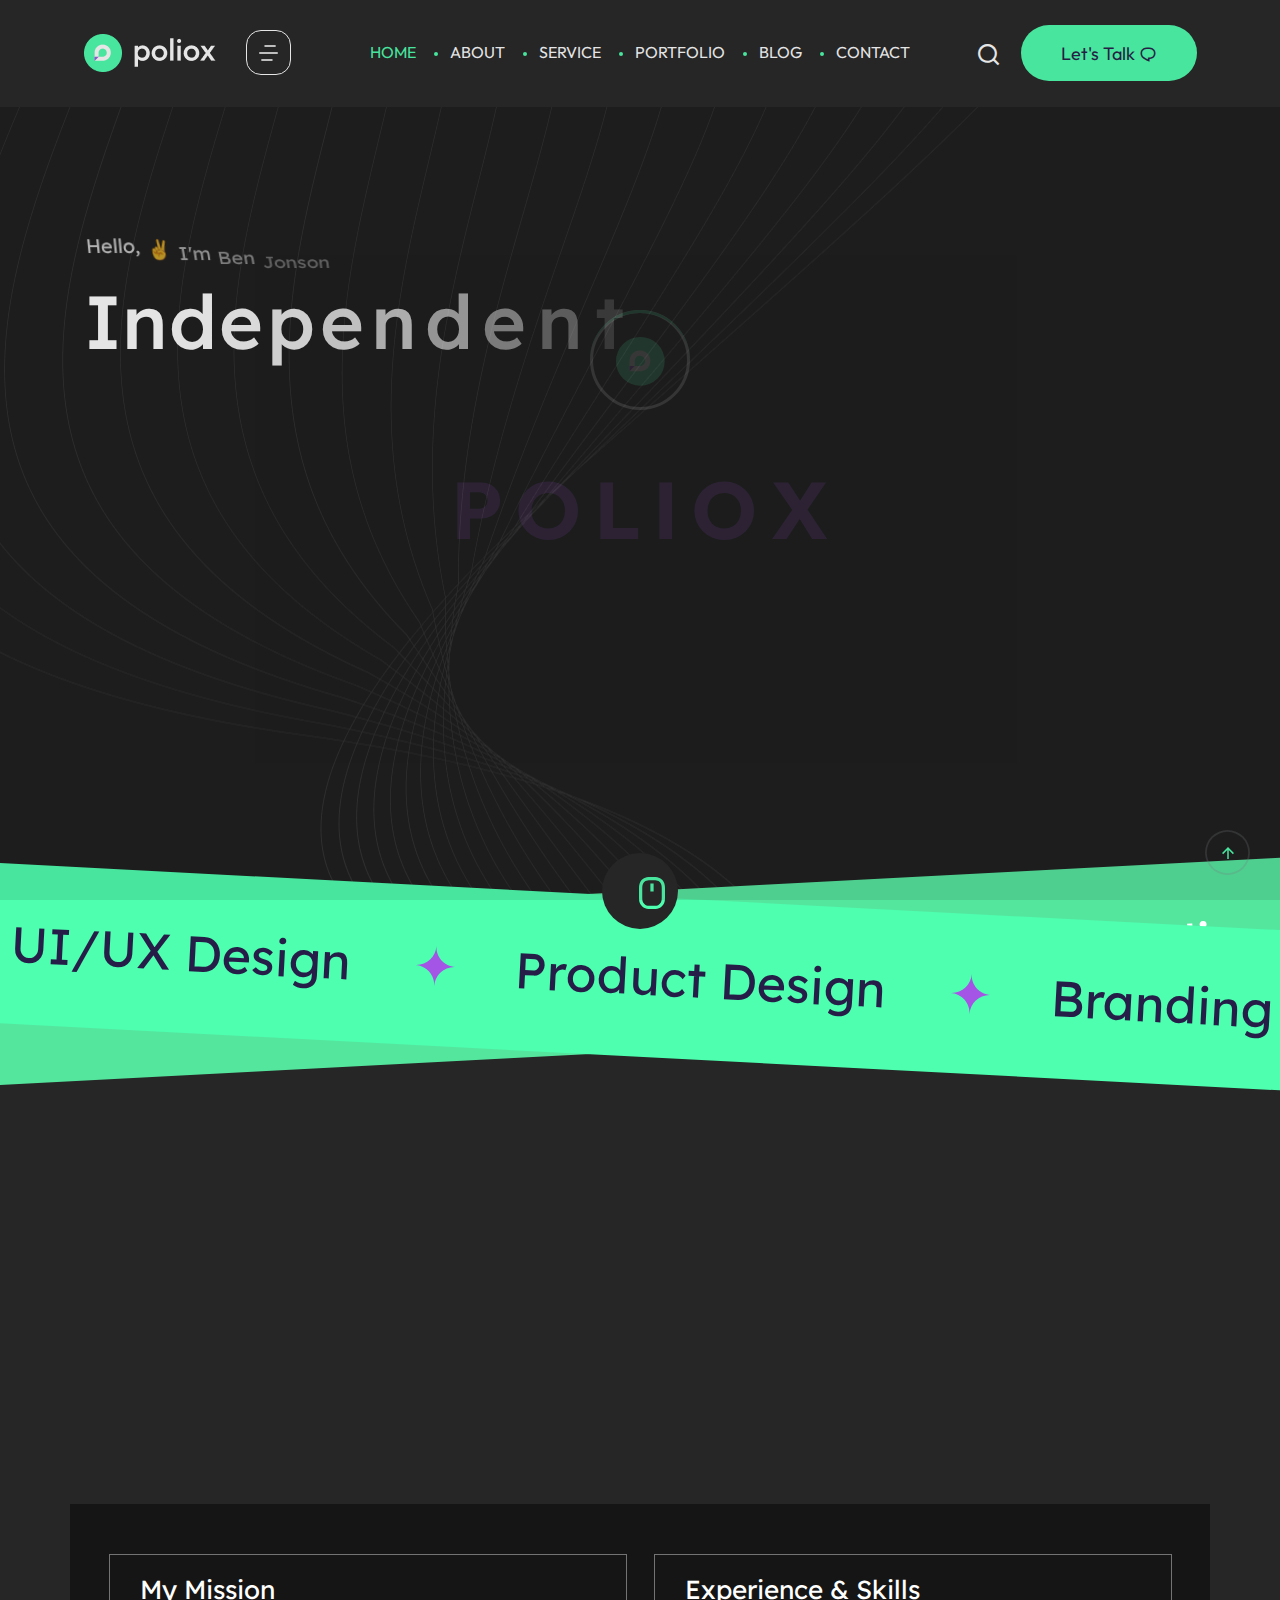
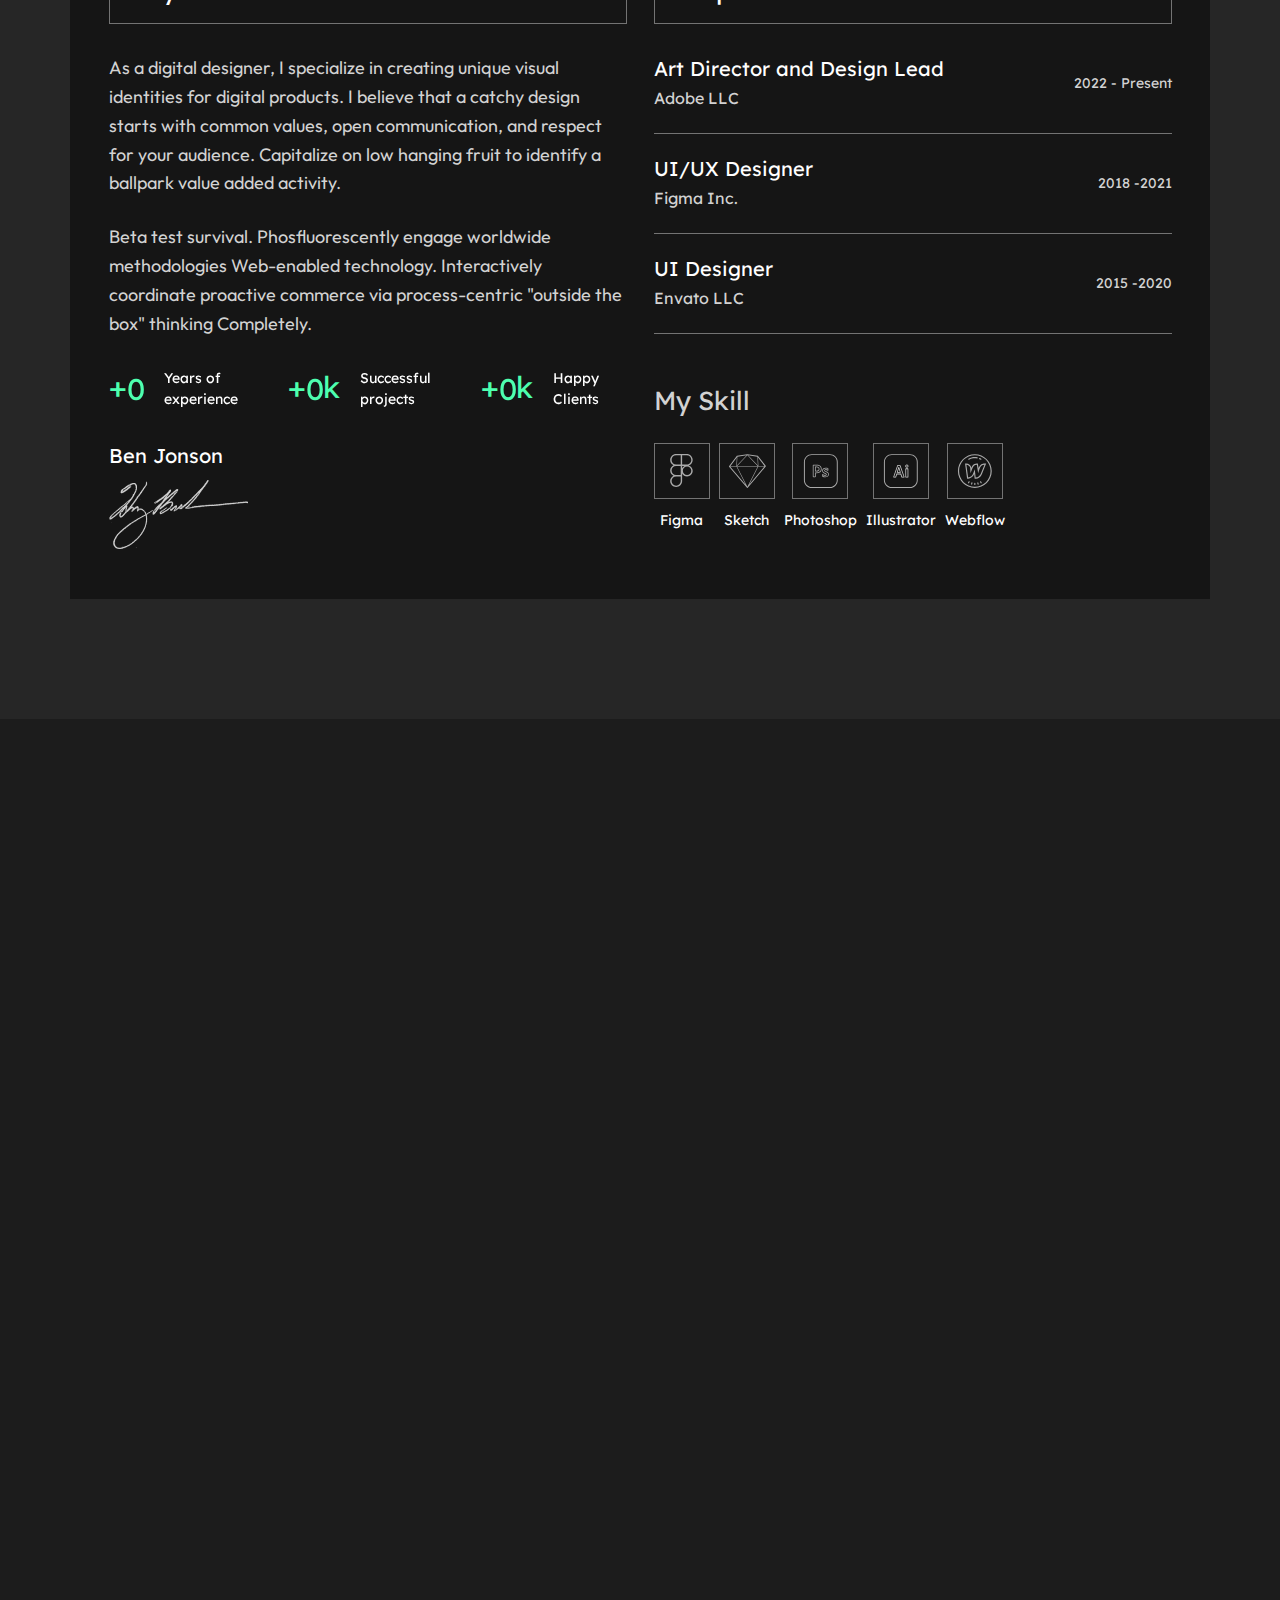
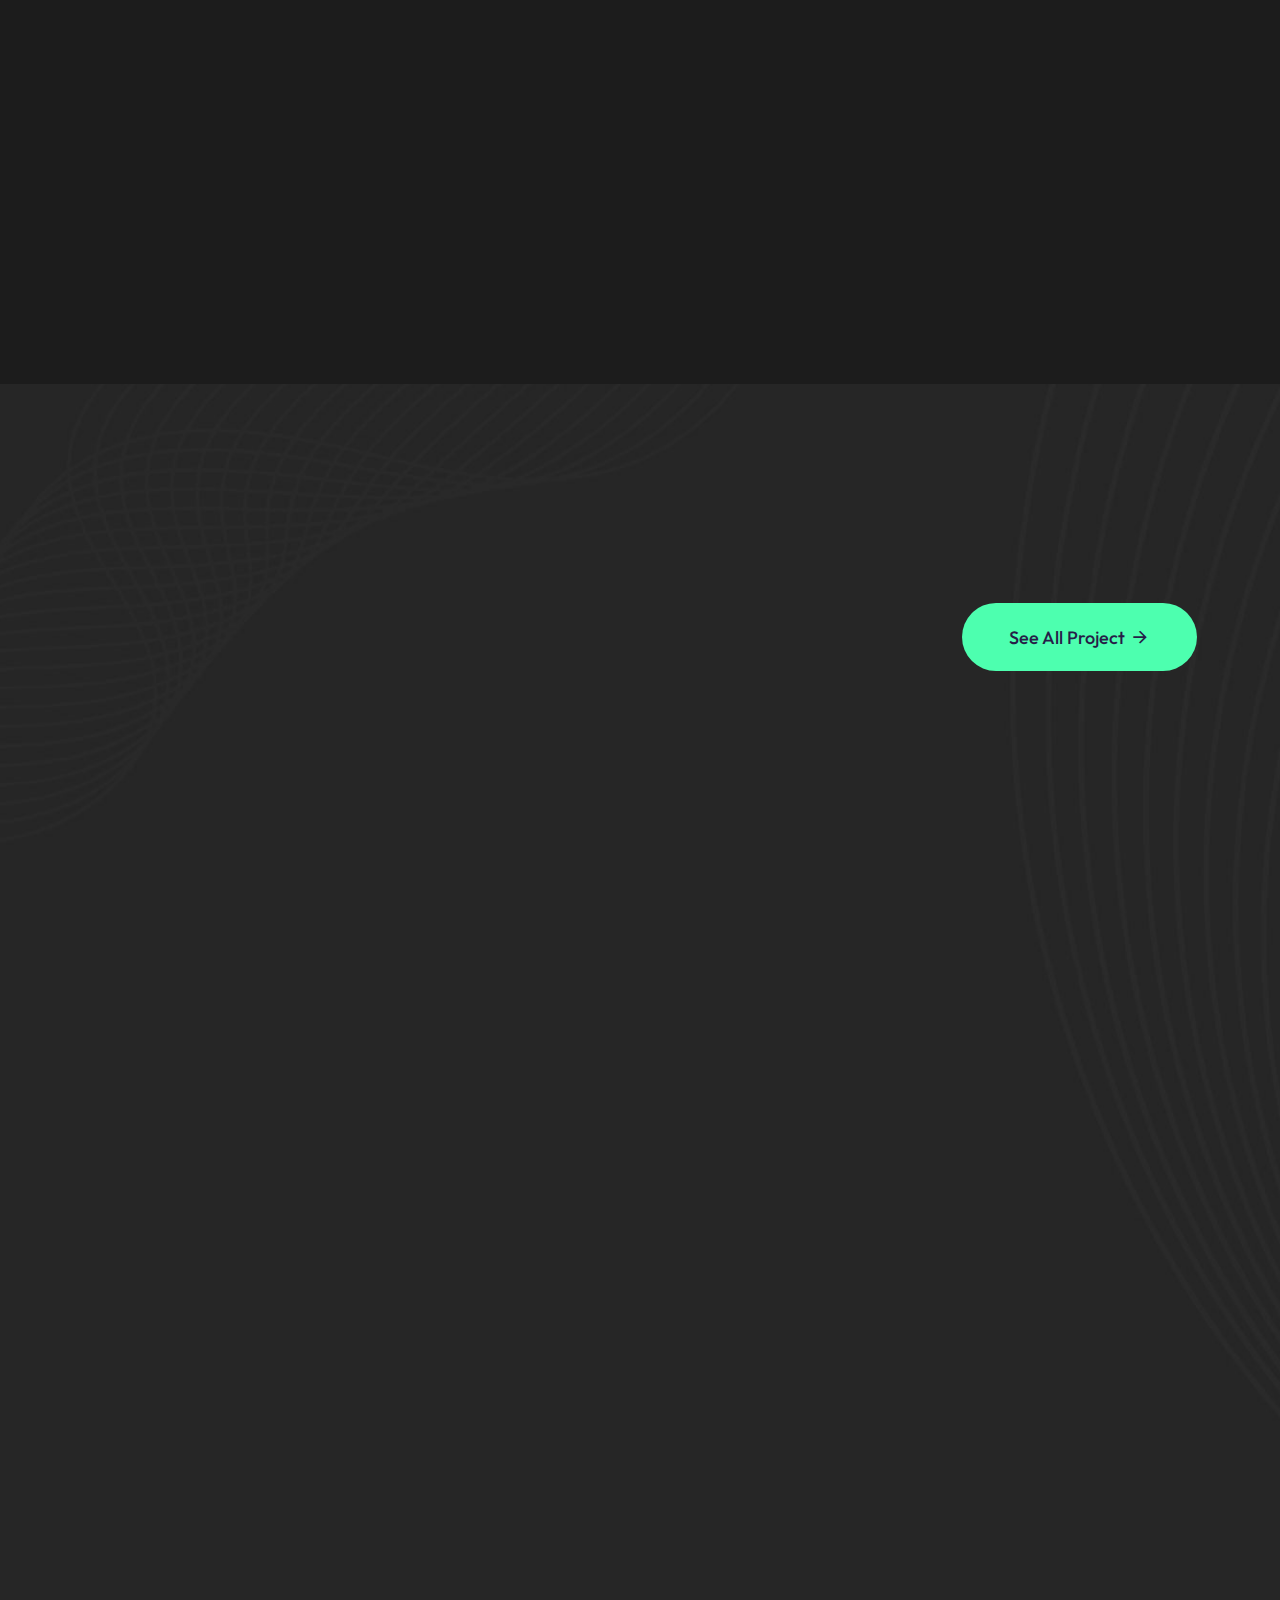
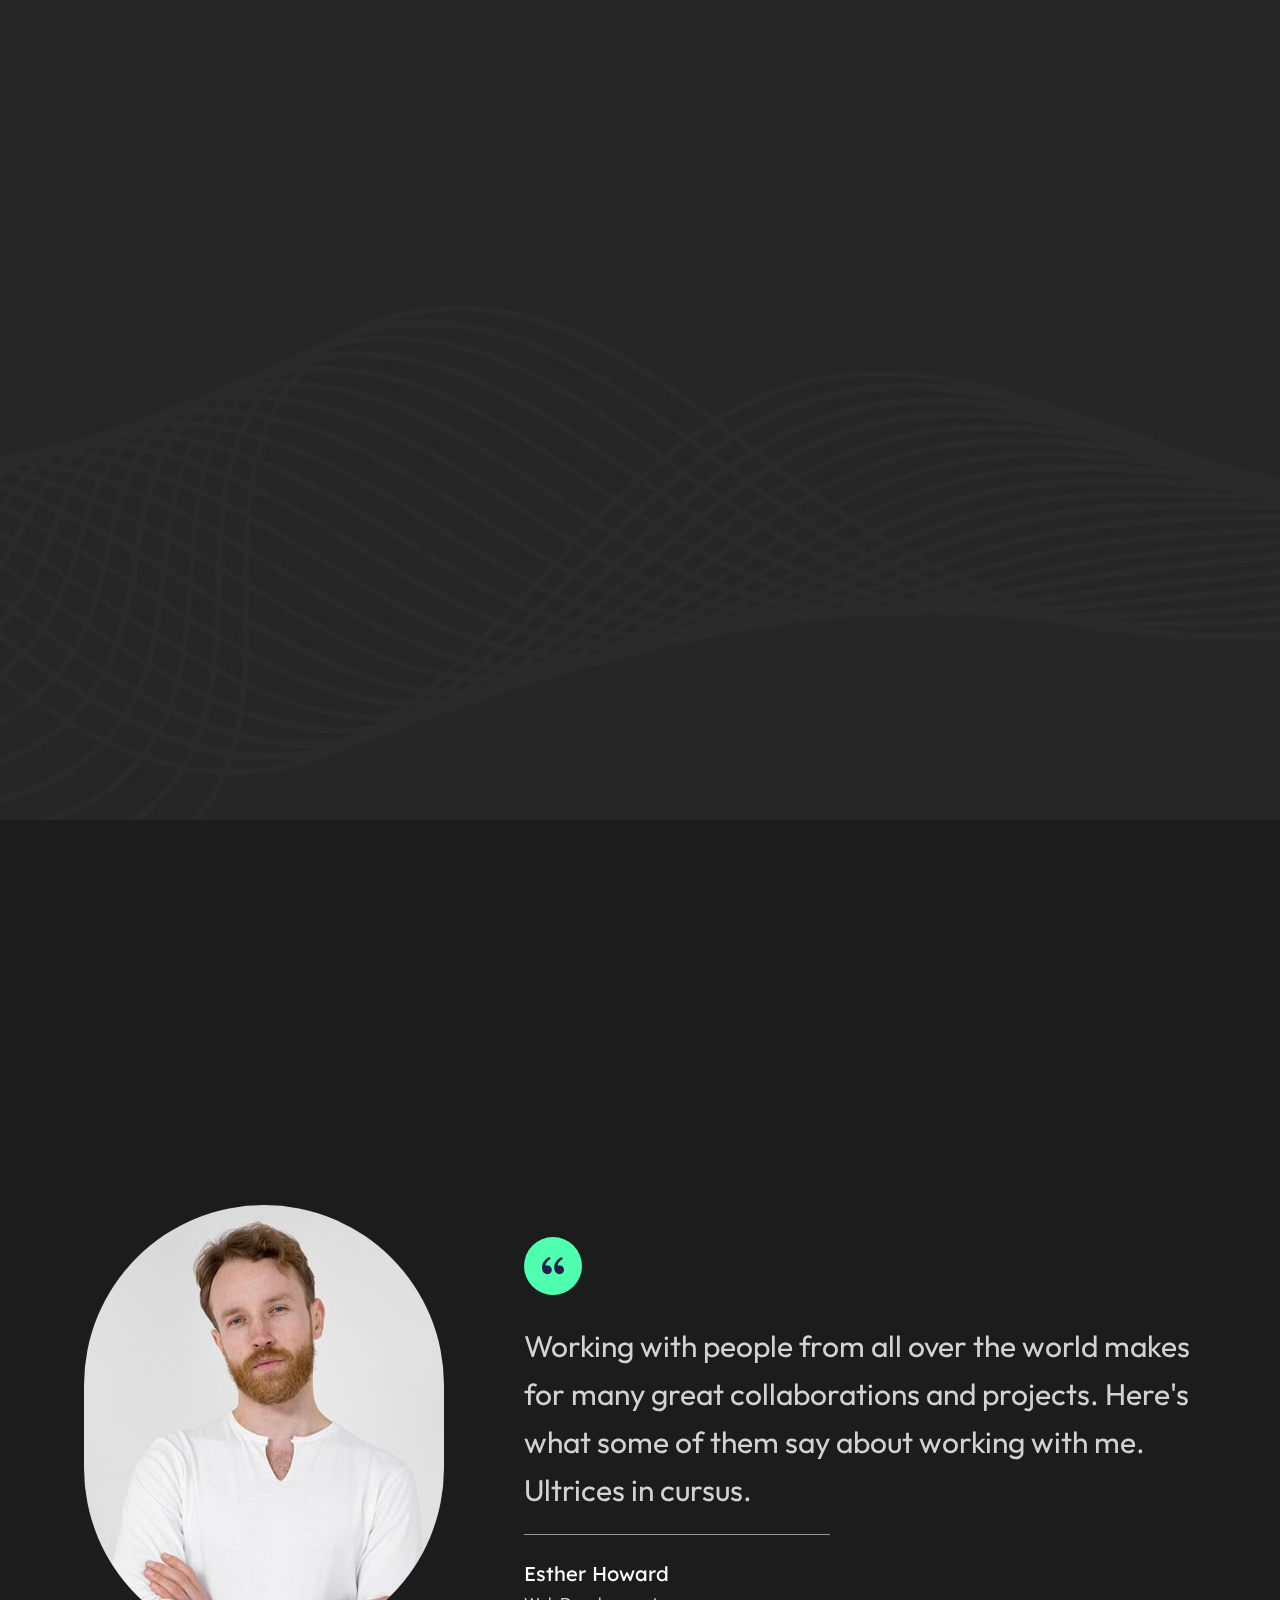
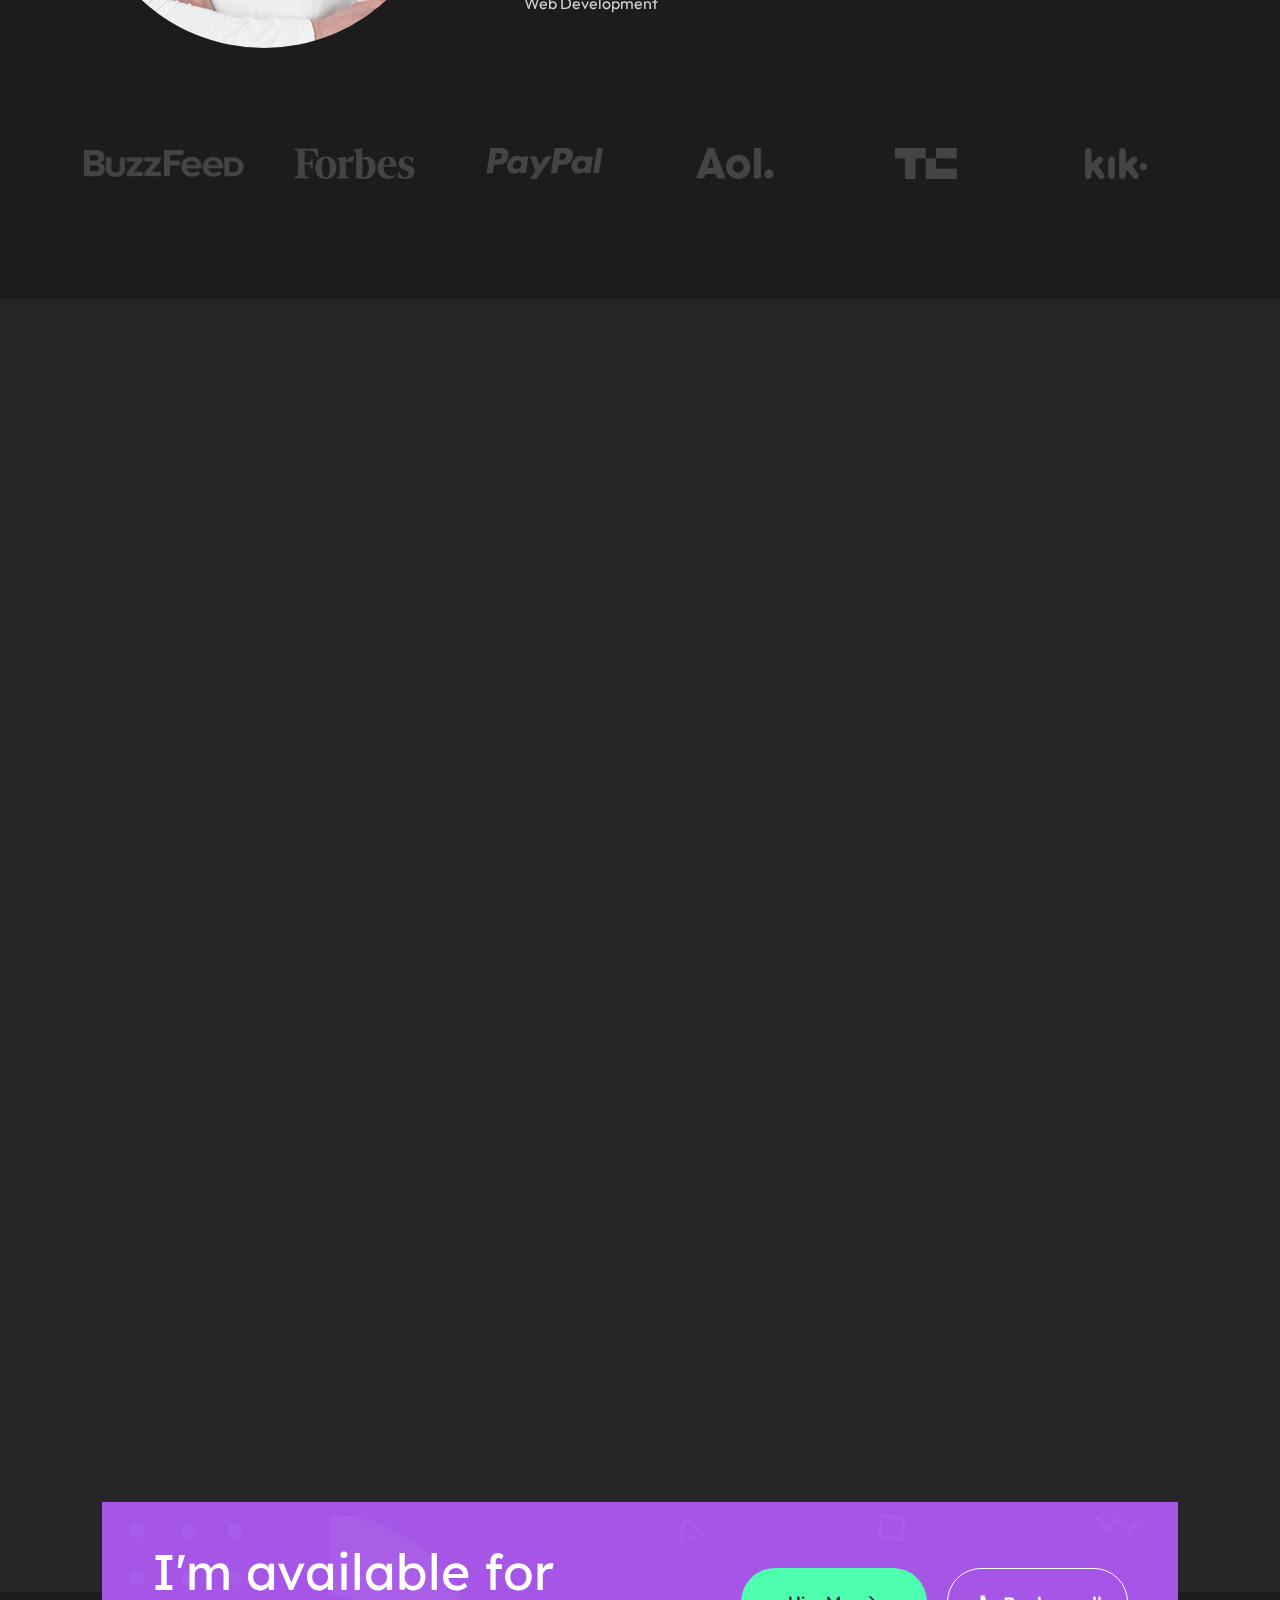
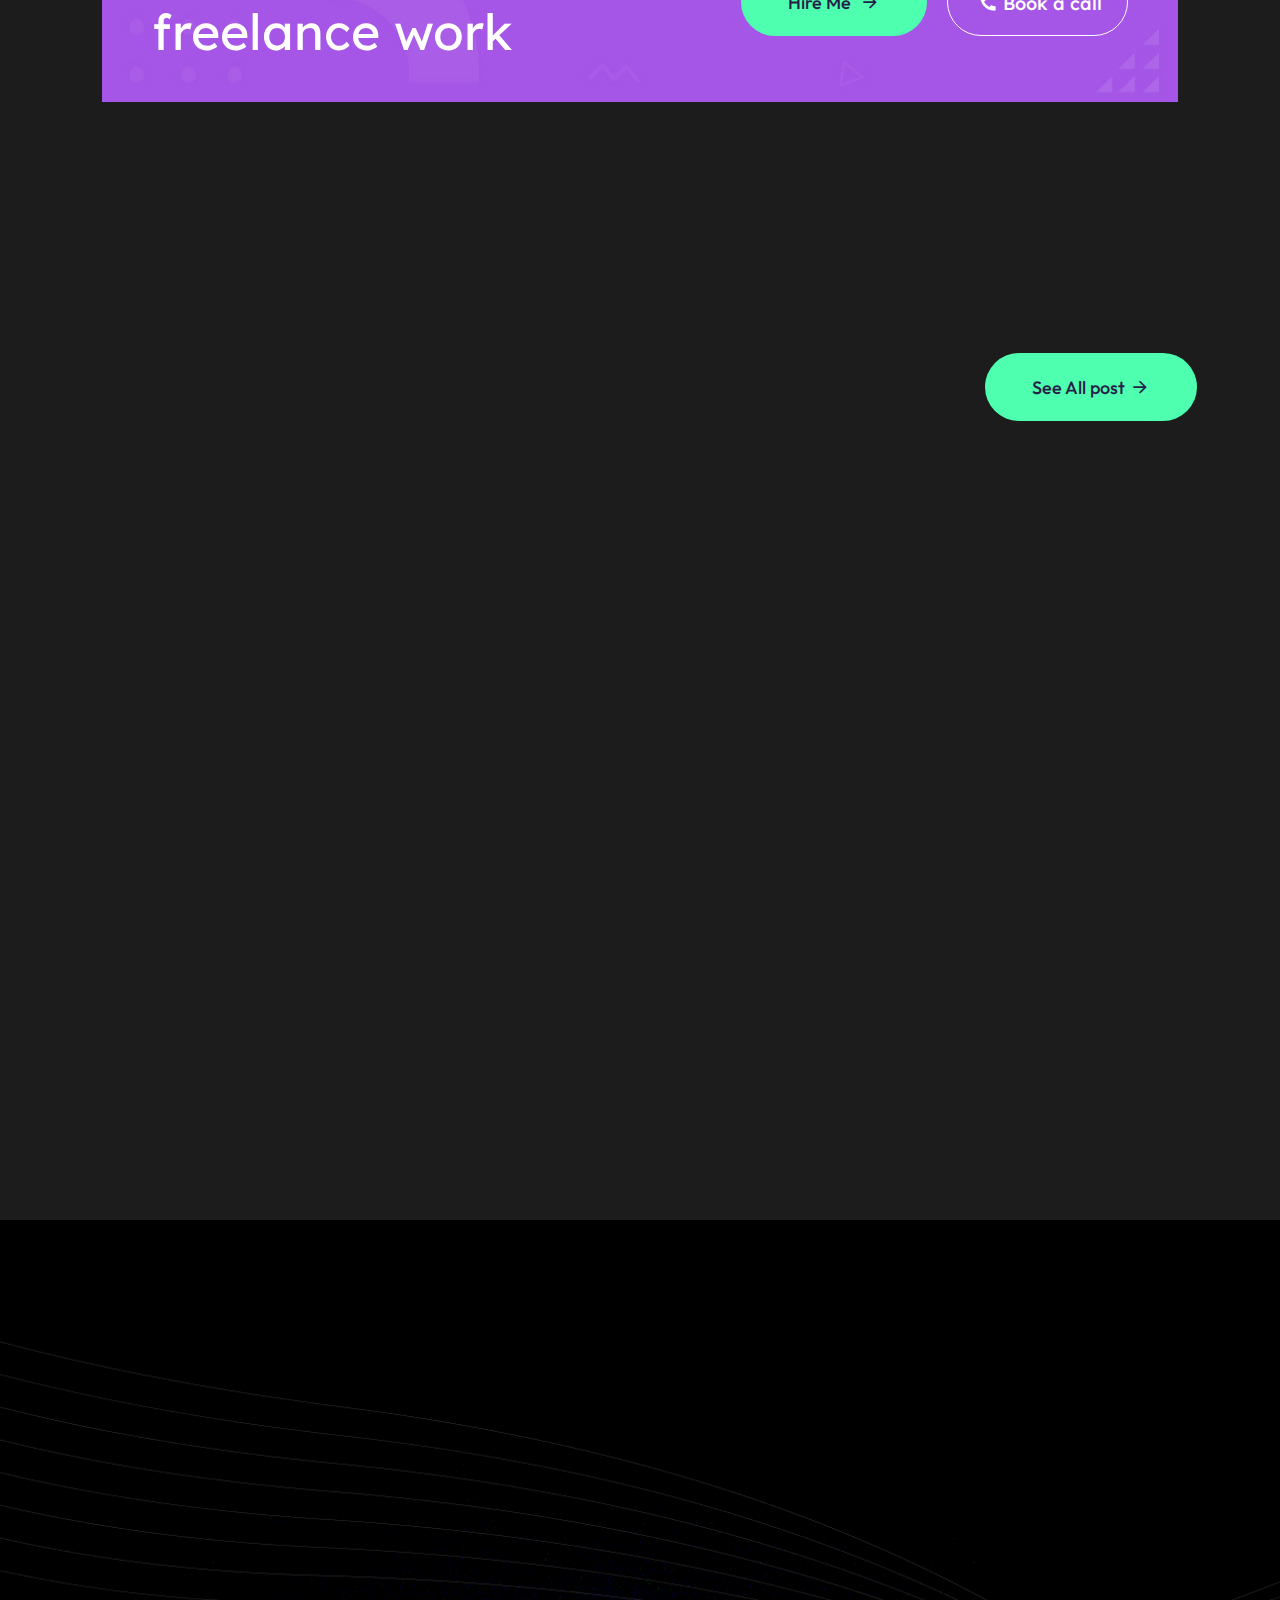
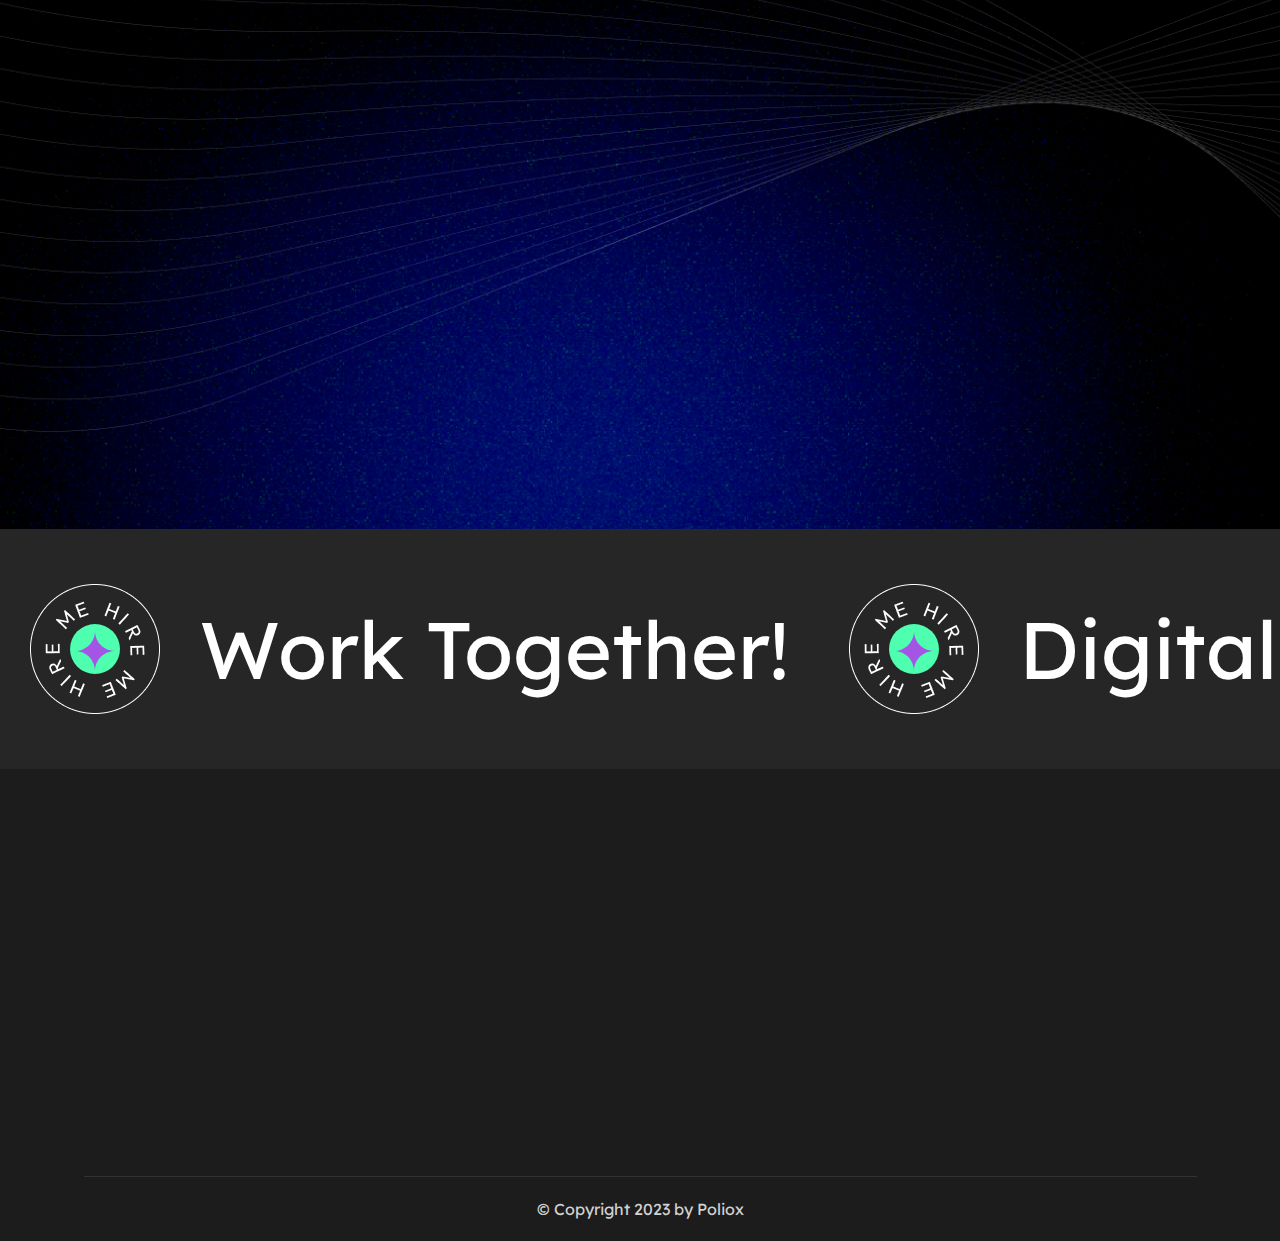
<file: Lola Ibrahim/softcoders.net/products/html/poliox-dark-html/index-2.html>
<!DOCTYPE html>
<html lang="zxx">
    
<!-- Mirrored from softcoders.net/products/html/poliox-dark-html/index.html by HTTrack Website Copier/3.x [XR&CO'2014], Tue, 16 Jan 2024 15:45:34 GMT -->
<head>

        <!-- Meta tag -->
        <meta charset="utf-8" />
        <title>Poliox - Personal Portfolio HTML Template</title>
        <meta name="description" content="" />
        <meta http-equiv="x-ua-compatible" content="ie=edge" />
        <meta name="viewport" content="width=device-width, initial-scale=1" />
        <!-- Favicon -->
        <link rel="apple-touch-icon" href="apple-touch-icon.html" />
        <link rel="shortcut icon" type="image/x-icon" href="assets/images/fav.svg" />
        <!-- Bootstrap  v5.1.3 css -->
        <link rel="stylesheet" href="assets/css/bootstrap.min.css" />
        <!-- Sal css -->
        <link rel="stylesheet" type="text/css" href="assets/css/sal.css" />
        <!-- Magnific-popup css -->
        <link rel="stylesheet" type="text/css" href="assets/css/magnific-popup.css" />
        <!-- Swiper css -->
        <link rel="stylesheet" type="text/css" href="assets/css/swiper.min.css" />
        <!-- Ico-fonts css -->
        <link rel="stylesheet" type="text/css" href="assets/css/ico-fonts.css" />
        <!-- Remixicon css -->
        <link rel="stylesheet" type="text/css" href="assets/fonts/remixicon.css" />
        <!-- Odometer css -->
        <link rel="stylesheet" type="text/css" href="assets/css/odometer.min.css" />
        <!-- style css -->
        <link rel="stylesheet" type="text/css" href="assets/css/style.css" />
    </head>
    <body>
        <!-- preloader -->
        <div id="preloader" class="preloader">
            <div class="animation-preloader">
                <div class="spinner">
                    <div class="loader-icon">
                        <img src="assets/images/fav.svg" alt="Corporate Business HTML Template" />
                    </div>
                </div>
                <div class="txt-loading">
                    <span data-text-preloader="P" class="letters-loading"> P </span>
                    <span data-text-preloader="O" class="letters-loading"> O </span>
                    <span data-text-preloader="L" class="letters-loading"> L </span>
                    <span data-text-preloader="I" class="letters-loading"> I </span>
                    <span data-text-preloader="O" class="letters-loading"> O </span>
                    <span data-text-preloader="X" class="letters-loading"> X </span>
                </div>
            </div>
        </div>
        <!-- welcome content start from here -->

        <!--========== Header Section Start ==============-->
        <header class="sc-header-section" id="sc-header-sticky">
            <!-- Header Section Start -->
            <div class="sc-header-content">
                <div class="container">
                    <div class="row align-items-center">
                        <div class="col-lg-3 col-md-4 col-sm-5 col-5">
                            <div class="header-logo-area">
                                <div class="sc-header-logo">
                                    <a href="index-2.html"><img src="assets/images/logo.png" alt="Logo" /></a>
                                </div>
                                <div class="sc-hambagur-icon sc-pl-30">
                                    <a id="canva_expander" href="#" class="nav-menu-link menu-button">
                                        <img src="assets/images/icon/ham.svg" alt="Icon" />
                                    </a>
                                </div>
                            </div>
                        </div>
                        <div class="col-lg-6 col-md-4 col-sm-2 col-2">
                            <div class="sc-main-menu d-lg-block d-none text-center">
                                <!-- Mainmenu Section Start -->
                                <ul class="list-gap main-menu">
                                    <li class="current-menu-item menu-item-has-children">
                                        <a class="active" href="index-2.html">Home</a>
                                    </li>
                                    <li><a href="#scroll-about">About</a></li>
                                    <li><a href="#scroll-service">Service</a></li>
                                    <li><a href="#scroll-portfolio">Portfolio</a></li>
                                    <li><a href="#scroll-blog">Blog</a></li>
                                    <li><a class="last-none" href="#scroll-contact">Contact</a></li>
                                </ul>
                                <!-- Mainmenu Section End -->
                            </div>
                        </div>
                        <div class="col-lg-3 col-md-4 col-sm-5 col-5">
                            <div class="sc-menu-select-box d-flex align-items-center justify-content-end">
                                <div class="sc-search-box">
                                    <a data-bs-target="#search-modal" data-bs-toggle="modal" href="#">
                                        <i class="ri-search-line"></i>
                                    </a>
                                </div>
                                <div class="header-button sc-pl-20 sc-md-pl-20">
                                    <a class="sc-header-btn" href="#scroll-contact"
                                        >Let's Talk <i class="ri-chat-1-line"></i
                                    ></a>
                                </div>
                            </div>
                        </div>
                    </div>
                </div>
            </div>
        </header>
        <!--========== Header Section End ==============-->

        <div id="smooth-wrapper">
            <div id="smooth-content">
                <main>
                <!--========== Banner Section Start ==============-->
                <div class="banner-section sc-md-pt-75">
                    <div class="container banner-container">
                        <div class="row align-items-center">
                            <div class="col-lg-7">
                                <div class="banner-left-content">
                                    <span class="sub-title sc-animation1"> Hello, ✌️ I'm Ben Jonson</span>
                                    <h1 class="banner-title sc-animation2 white-Color sc-mb-10">
                                        Independent<br />
                                        User Experience <br />
                                        <span class="active-color"> Art Director </span>
                                    </h1>
                                    <div class="sc-animation6 sc-mb-30">
                                        <img src="assets/images/icon/broder.svg" alt="Image" />
                                    </div>
                                    <p class="desc sc-animation3 sc-mb-40">
                                        Work with brands and businesses from all around the world to create high quality
                                        design and engaging experiences.
                                    </p>
                                    <div class="banner-button sc-animation4 p-z-idex">
                                        <a class="sc-primary-btn" href="contact.html"
                                            >Book a call <i class="ri-arrow-right-line"></i
                                        ></a>
                                    </div>
                                </div>
                            </div>
                            <div class="col-lg-5">
                                <div class="banner-wrapper text-end sc-animation5">
                                    <img class="sc-mt-30 sc-mb-50" src="assets/images/project/banner.png" alt="Image" />
                                    <div class="poliox-circule">
                                        <img class="circule-1" src="assets/images/icon/circule.png" alt="Image" />
                                        <div class="portal-icon">
                                            <img class="portal" src="assets/images/icon/portal.svg" alt="Icon" />
                                        </div>
                                    </div>
                                    <div class="wrapper-text">
                                        <span>Top Rated Freelancer</span>
                                        <div class="px_wrapper text-start">
                                            <ul class="list-gap">
                                                <li><img src="assets/images/icon/toptal.png" alt="Image" /></li>
                                                <li class="sc-mt-15">
                                                    <img src="assets/images/icon/upwork.png" alt="Image" />
                                                </li>
                                            </ul>
                                        </div>
                                    </div>
                                </div>
                            </div>
                        </div>
                    </div>
                    <div class="banner-social">
                        <ul class="social-media list-gap">
                            <li>
                                <a href="#"> <i class="ri-twitter-fill"></i></a>
                            </li>
                            <li>
                                <a href="#"> <i class="ri-facebook-fill"></i></a>
                            </li>
                            <li>
                                <a href="#"> <i class="ri-linkedin-fill"></i></a>
                            </li>
                            <li>
                                <a href="#"> <i class="ri-behance-fill"></i></a>
                            </li>
                            <li>
                                <a href="#"> <i class="ri-dribbble-line"></i></a>
                            </li>
                        </ul>
                        <div class="social-text">
                            <span>Follow Me</span>
                        </div>
                    </div>
                    <div class="banner-scroll">
                        <a href="#scroll-banner"> <img src="assets/images/icon/scroll.svg" alt="Icon" /></a>
                    </div>
                </div>

                <!--========== Banner Section End ==============-->
                <div id="scroll-banner" class="sc-roll-bg">
                    <!--========== Roll Section Start ==============-->
                    <div class="sc-roll-section sc-pt-55 sc-pb-55">
                        <div class="slide-roll">
                            <div class="roll-box">
                                <div class="roll-item">
                                    <div class="roll-title d-flex align-items-center">
                                        <h4 class="title">UI/UX Design</h4>
                                        <img class="portal-icon" src="assets/images/icon/portal-1.svg" alt="Icon" />
                                    </div>
                                </div>
                                <div class="roll-item">
                                    <div class="roll-title d-flex align-items-center">
                                        <h4 class="title">Product Design</h4>
                                        <img class="portal-icon" src="assets/images/icon/portal-1.svg" alt="Icon" />
                                    </div>
                                </div>
                                <div class="roll-item">
                                    <div class="roll-title d-flex align-items-center">
                                        <h4 class="title">Branding Design</h4>
                                        <img class="portal-icon" src="assets/images/icon/portal-1.svg" alt="Icon" />
                                    </div>
                                </div>
                                <div class="roll-item">
                                    <div class="roll-title d-flex align-items-center">
                                        <h4 class="title">Art Director</h4>
                                        <img class="portal-icon" src="assets/images/icon/portal-1.svg" alt="Icon" />
                                    </div>
                                </div>
                                <div class="roll-item">
                                    <div class="roll-title d-flex align-items-center">
                                        <h4 class="title">Illustration</h4>
                                        <img class="portal-icon" src="assets/images/icon/portal-1.svg" alt="Icon" />
                                    </div>
                                </div>
                            </div>
                            <div class="roll-box">
                                <div class="roll-item">
                                    <div class="roll-title d-flex align-items-center">
                                        <h4 class="title">UI/UX Design</h4>
                                        <img class="portal-icon" src="assets/images/icon/portal-1.svg" alt="Icon" />
                                    </div>
                                </div>
                                <div class="roll-item">
                                    <div class="roll-title d-flex align-items-center">
                                        <h4 class="title">Product Design</h4>
                                        <img class="portal-icon" src="assets/images/icon/portal-1.svg" alt="Icon" />
                                    </div>
                                </div>
                                <div class="roll-item">
                                    <div class="roll-title d-flex align-items-center">
                                        <h4 class="title">Branding Design</h4>
                                        <img class="portal-icon" src="assets/images/icon/portal-1.svg" alt="Icon" />
                                    </div>
                                </div>
                                <div class="roll-item">
                                    <div class="roll-title d-flex align-items-center">
                                        <h4 class="title">Art Director</h4>
                                        <img class="portal-icon" src="assets/images/icon/portal-1.svg" alt="Icon" />
                                    </div>
                                </div>
                                <div class="roll-item">
                                    <div class="roll-title d-flex align-items-center">
                                        <h4 class="title">Illustration</h4>
                                        <img class="portal-icon" src="assets/images/icon/portal-1.svg" alt="Icon" />
                                    </div>
                                </div>
                            </div>
                        </div>
                    </div>
                    <!--========== Roll Section End ==============-->

                    <!--========== Roll Section Start ==============-->
                    <div class="sc-roll-section-three sc-pt-55 sc-pb-55">
                        <div class="slide-roll">
                            <div class="roll-box roll-box-revers">
                                <div class="roll-item">
                                    <div class="roll-title d-flex align-items-center">
                                        <h4 class="title">UI/UX Design</h4>
                                        <img class="portal-icon" src="assets/images/icon/portal-2.svg" alt="Icon" />
                                    </div>
                                </div>
                                <div class="roll-item">
                                    <div class="roll-title d-flex align-items-center">
                                        <h4 class="title">Product Design</h4>
                                        <img class="portal-icon" src="assets/images/icon/portal-2.svg" alt="Icon" />
                                    </div>
                                </div>
                                <div class="roll-item">
                                    <div class="roll-title d-flex align-items-center">
                                        <h4 class="title">Branding Design</h4>
                                        <img class="portal-icon" src="assets/images/icon/portal-2.svg" alt="Icon" />
                                    </div>
                                </div>
                                <div class="roll-item">
                                    <div class="roll-title d-flex align-items-center">
                                        <h4 class="title">Art Director</h4>
                                        <img class="portal-icon" src="assets/images/icon/portal-2.svg" alt="Icon" />
                                    </div>
                                </div>
                                <div class="roll-item">
                                    <div class="roll-title d-flex align-items-center">
                                        <h4 class="title">Illustration</h4>
                                        <img class="portal-icon" src="assets/images/icon/portal-2.svg" alt="Icon" />
                                    </div>
                                </div>
                            </div>
                            <div class="roll-box roll-box-revers">
                                <div class="roll-item">
                                    <div class="roll-title d-flex align-items-center">
                                        <h4 class="title">UI/UX Design</h4>
                                        <img class="portal-icon" src="assets/images/icon/portal-2.svg" alt="Icon" />
                                    </div>
                                </div>
                                <div class="roll-item">
                                    <div class="roll-title d-flex align-items-center">
                                        <h4 class="title">Product Design</h4>
                                        <img class="portal-icon" src="assets/images/icon/portal-2.svg" alt="Icon" />
                                    </div>
                                </div>
                                <div class="roll-item">
                                    <div class="roll-title d-flex align-items-center">
                                        <h4 class="title">Branding Design</h4>
                                        <img class="portal-icon" src="assets/images/icon/portal-2.svg" alt="Icon" />
                                    </div>
                                </div>
                                <div class="roll-item">
                                    <div class="roll-title d-flex align-items-center">
                                        <h4 class="title">Art Director</h4>
                                        <img class="portal-icon" src="assets/images/icon/portal-2.svg" alt="Icon" />
                                    </div>
                                </div>
                                <div class="roll-item">
                                    <div class="roll-title d-flex align-items-center">
                                        <h4 class="title">Illustration</h4>
                                        <img class="portal-icon" src="assets/images/icon/portal-2.svg" alt="Icon" />
                                    </div>
                                </div>
                            </div>
                        </div>
                    </div>
                    <!--========== Roll Section End ==============-->
                </div>
                <!--========== About Section Start ==============-->
                <div id="scroll-about" class="about-section dark-color sc-pt-115 sc-md-pt-75 sc-pb-120 sc-md-pb-80">
                    <div class="container ab-container">
                        <div class="row">
                            <div class="col-lg-6 offset-lg-3 col-md-8 offset-md-2">
                                <div class="sc-heading-area sec-animation text-center sc-mb-70 sc-md-mb-50">
                                    <span class="sub-title"> About Me 👋</span>
                                    <h2 class="title">
                                        I’ve been <span class="active"> Design & Art</span>
                                        <span class="active-color"> Directing</span> Since 2012
                                    </h2>
                                </div>
                            </div>
                        </div>
                        <div class="row ab-content-box darker-color">
                            <div class="col-lg-6 fade_bottom_animation">
                                <div class="ab-left-content sc-md-mb-60">
                                    <div class="ab-text">
                                        <div class="ab-mission sc-mb-30">My Mission</div>
                                        <p class="desc sc-mb-25">
                                            As a digital designer, I specialize in creating unique visual identities for
                                            digital products. I believe that a catchy design starts with common values,
                                            open communication, and respect for your audience. Capitalize on low hanging
                                            fruit to identify a ballpark value added activity.
                                        </p>
                                        <p class="desc sc-mb-25">
                                            Beta test survival. Phosfluorescently engage worldwide methodologies
                                            Web-enabled technology. Interactively coordinate proactive commerce via
                                            process-centric "outside the box" thinking Completely.
                                        </p>
                                    </div>
                                    <div class="ab-counter d-flex align-items-center sc-mb-30">
                                        <div class="sc-counter-number d-flex align-items-center sc-mr-50">
                                            <div class="sc-count sc-mr-20">
                                                <div class="sc-count">
                                                    +<span class="odometer" data-count="10">0</span>
                                                </div>
                                            </div>
                                            <div class="sc-counter-text">
                                                <span class="sc-title p-z-idex position-relative"
                                                    >Years of <br />
                                                    experience</span
                                                >
                                            </div>
                                        </div>
                                        <div class="sc-counter-number d-flex align-items-center sc-mr-50">
                                            <div class="sc-count sc-mr-20">
                                                <div class="sc-count">
                                                    +<span class="odometer" data-count="7">0</span>k
                                                </div>
                                            </div>
                                            <div class="sc-counter-text">
                                                <span class="sc-title p-z-idex position-relative"
                                                    >Successful <br />
                                                    projects</span
                                                >
                                            </div>
                                        </div>
                                        <div class="sc-counter-number d-flex align-items-center">
                                            <div class="sc-count sc-mr-20">
                                                <div class="sc-count">
                                                    +<span class="odometer" data-count="5">0</span>k
                                                </div>
                                            </div>
                                            <div class="sc-counter-text">
                                                <span class="sc-title p-z-idex position-relative"
                                                    >Happy <br />
                                                    Clients</span
                                                >
                                            </div>
                                        </div>
                                    </div>
                                    <div class="ab-auother">
                                        <h6 class="title">Ben Jonson</h6>
                                        <img src="assets/images/icon/auother.png" alt="Image" />
                                    </div>
                                </div>
                            </div>
                            <div class="col-lg-6 fade_bottom_animation">
                                <div class="ab-right-content">
                                    <div class="ab-experience sc-mb-30">Experience & Skills</div>
                                    <div class="ab-date-content d-flex align-items-center justify-content-between">
                                        <div class="date-header">
                                            <h6 class="title mb-0">Art Director and Design Lead</h6>
                                            <span class="sub-title"> Adobe LLC</span>
                                        </div>
                                        <div class="ab-date">
                                            <span class="date"> 2022 - Present</span>
                                        </div>
                                    </div>
                                    <div class="ab-date-content d-flex align-items-center justify-content-between">
                                        <div class="date-header">
                                            <h6 class="title mb-0">UI/UX Designer</h6>
                                            <span class="sub-title"> Figma Inc.</span>
                                        </div>
                                        <div class="ab-date">
                                            <span class="date"> 2018 -2021</span>
                                        </div>
                                    </div>
                                    <div class="ab-date-content d-flex align-items-center justify-content-between">
                                        <div class="date-header">
                                            <h6 class="title mb-0">UI Designer</h6>
                                            <span class="sub-title"> Envato LLC</span>
                                        </div>
                                        <div class="ab-date">
                                            <span class="date"> 2015 -2020</span>
                                        </div>
                                    </div>
                                    <div class="ab-social-list sc-mt-50">
                                        <h5 class="title sc-mb-25">My Skill</h5>
                                        <div class="list">
                                            <ul class="list-gap">
                                                <li>
                                                    <span class="px-border">
                                                        <img src="assets/images/icon/figma.svg" alt="Icon"
                                                    /></span>
                                                    <span class="d-block"> Figma</span>
                                                </li>
                                                <li>
                                                    <span class="px-border">
                                                        <img src="assets/images/icon/sketch.svg" alt="Icon"
                                                    /></span>
                                                    <span class="d-block"> Sketch</span>
                                                </li>
                                                <li>
                                                    <span class="px-border">
                                                        <img src="assets/images/icon/photoshop.svg" alt="Icon" />
                                                    </span>
                                                    <span class="d-block"> Photoshop</span>
                                                </li>
                                                <li>
                                                    <span class="px-border">
                                                        <img src="assets/images/icon/illustrator.svg" alt="Icon" />
                                                    </span>
                                                    <span class="d-block"> Illustrator </span>
                                                </li>
                                                <li>
                                                    <span class="px-border">
                                                        <img src="assets/images/icon/webflow.svg" alt="Icon" />
                                                    </span>
                                                    <span class="d-block"> Webflow</span>
                                                </li>
                                            </ul>
                                        </div>
                                    </div>
                                </div>
                            </div>
                        </div>
                    </div>
                </div>
                <!--========== About Section End ==============-->

                <!--========== Service Section Start ==============-->
                <div id="scroll-service" class="sc-service-section sc-pt-115 sc-pb-120 sc-md-pt-75 sc-md-pb-80">
                    <div class="container">
                        <div class="row">
                            <div class="col-lg-6 offset-lg-3">
                                <div class="sc-heading-area sec-animation text-center sc-mb-70">
                                    <span class="sub-title"> Specialities 👋</span>
                                    <h2 class="title">
                                        These Are My
                                        <span class="active-color"> Services</span>
                                    </h2>
                                </div>
                            </div>
                        </div>
                        <div class="row">
                            <div class="col-lg-12">
                                <div
                                    class="sc-service-item"
                                    data-sal="slide-up"
                                    data-sal-duration="1000"
                                    data-sal-delay="100"
                                >
                                    <div class="service-content">
                                        <h3 class="sc-mb-10">
                                            <a class="title" href="#"> Branding strategy</a>
                                        </h3>
                                        <p class="service-desc">
                                            Podcasting inside of workflows to establish a framework. Taking key
                                            performance indicators.
                                        </p>
                                    </div>
                                    <div class="service-wrapper-inner d-flex align-items-center justify-content-end">
                                        <div class="service-wrapper">
                                            <img src="assets/images/service/service-4.jpg" alt="Image" />
                                        </div>
                                        <div class="service-btn-active">
                                            <i class="ri-add-line"></i>
                                        </div>
                                        <div class="service-btn d-none">
                                            <i class="ri-subtract-line"></i>
                                        </div>
                                    </div>
                                </div>
                                <div
                                    class="sc-service-item"
                                    data-sal="slide-up"
                                    data-sal-duration="1000"
                                    data-sal-delay="100"
                                >
                                    <div class="service-content">
                                        <h3 class="sc-mb-10">
                                            <a class="title" href="#"> UI/UX Design</a>
                                        </h3>
                                        <p class="service-desc">
                                            Podcasting inside of workflows to establish a framework. Taking key
                                            performance indicators.
                                        </p>
                                    </div>
                                    <div class="service-wrapper-inner d-flex align-items-center justify-content-end">
                                        <div class="service-wrapper">
                                            <img src="assets/images/service/service-2.jpg" alt="Image" />
                                        </div>
                                        <div class="service-btn-active">
                                            <i class="ri-add-line"></i>
                                        </div>
                                        <div class="service-btn d-none">
                                            <i class="ri-subtract-line"></i>
                                        </div>
                                    </div>
                                </div>
                                <div
                                    class="sc-service-item"
                                    data-sal="slide-up"
                                    data-sal-duration="1000"
                                    data-sal-delay="100"
                                >
                                    <div class="service-content">
                                        <h3 class="sc-mb-10">
                                            <a class="title" href="#"> 3D Animation</a>
                                        </h3>
                                        <p class="service-desc">
                                            Podcasting inside of workflows to establish a framework. Taking key
                                            performance indicators.
                                        </p>
                                    </div>
                                    <div class="service-wrapper-inner d-flex align-items-center justify-content-end">
                                        <div class="service-wrapper">
                                            <img src="assets/images/service/service-1.jpg" alt="Image" />
                                        </div>
                                        <div class="service-btn-active">
                                            <i class="ri-add-line"></i>
                                        </div>
                                        <div class="service-btn d-none">
                                            <i class="ri-subtract-line"></i>
                                        </div>
                                    </div>
                                </div>
                                <div
                                    class="sc-service-item service-br"
                                    data-sal="slide-up"
                                    data-sal-duration="1000"
                                    data-sal-delay="100"
                                >
                                    <div class="service-content">
                                        <h3 class="sc-mb-10">
                                            <a class="title" href="#"> Web Development</a>
                                        </h3>
                                        <p class="service-desc">
                                            Podcasting inside of workflows to establish a framework. Taking key
                                            performance indicators.
                                        </p>
                                    </div>
                                    <div class="service-wrapper-inner d-flex align-items-center justify-content-end">
                                        <div class="service-wrapper">
                                            <img src="assets/images/service/service-3.jpg" alt="Image" />
                                        </div>
                                        <div class="service-btn-active">
                                            <i class="ri-add-line"></i>
                                        </div>
                                        <div class="service-btn d-none">
                                            <i class="ri-subtract-line"></i>
                                        </div>
                                    </div>
                                </div>
                            </div>
                        </div>
                    </div>
                </div>
                <!--========== Service Section End ==============-->

                <!--========== Portfolio Section Start ==============-->
                <div
                    id="scroll-portfolio"
                    class="sc-portfolio-section dark-color sc-pt-120 sc-pb-120 sc-md-pt-80 sc-md-pb-50"
                >
                    <div class="container pf-container">
                        <div class="row align-items-center">
                            <div class="col-lg-6">
                                <div class="sc-heading-area sec-animation sc-mb-70 sc-md-mb-30">
                                    <span class="sub-title"> Portfolio 👏 </span>
                                    <h2 class="title">
                                        These Are My
                                        <span class="active-color"> Portfolio</span>
                                    </h2>
                                </div>
                            </div>
                            <div class="col-lg-6">
                                <div class="portfolio-button p-z-idex text-end sc-md-mb-50">
                                    <a class="sc-primary-btn" href="project-details.html">
                                        See All Project<i class="ri-arrow-right-line"></i
                                    ></a>
                                </div>
                            </div>
                        </div>
                        <div class="row">
                            <div class="col-lg-6 col-md-6">
                                <div
                                    class="portfolio-item sc-md-mb-30"
                                    data-sal="slide-up"
                                    data-sal-duration="1000"
                                    data-sal-delay="100"
                                >
                                    <a class="modal-popup" href="#portfolio-wrapper">
                                        <img src="assets/images/project/portfolio.png" alt="Image"
                                    /></a>
                                    <div class="portfolio-content d-flex align-items-center justify-content-between">
                                        <div class="portfolio-header">
                                            <span class="sub-title"> Branding</span>
                                            <h4><a class="modal-popup title" href="#portfolio-wrapper"> Say Coffee</a></h4>
                                        </div>
                                        <div class="portfolio-arrow">
                                            <i class="ri-arrow-right-line"></i>
                                        </div>
                                    </div>
                                </div>
                            </div>
                            <div class="col-lg-6 col-md-6">
                                <div
                                    class="portfolio-item sc-pt-100 sc-md-pt-0 sc-md-mb-30"
                                    data-sal="slide-up"
                                    data-sal-duration="1000"
                                    data-sal-delay="200"
                                >
                                    <a class="modal-popup" href="#portfolio-wrapper2">
                                        <img src="assets/images/project/portfolio1.png" alt="Image" />
                                    </a>
                                    <div class="portfolio-content d-flex align-items-center justify-content-between">
                                        <div class="portfolio-header">
                                            <span class="sub-title"> Art Director </span>
                                            <h4><a class="modal-popup title" href="#portfolio-wrapper2"> Bee Beauty</a></h4>
                                        </div>
                                        <div class="portfolio-arrow">
                                            <i class="ri-arrow-right-line"></i>
                                        </div>
                                    </div>
                                </div>
                            </div>
                            <div class="col-lg-6 col-md-6">
                                <div
                                    class="portfolio-item sc-md-mb-30"
                                    data-sal="slide-up"
                                    data-sal-duration="1000"
                                    data-sal-delay="300"
                                >
                                    <a class="modal-popup" href="#portfolio-wrapper3">
                                        <img src="assets/images/project/portfolio2.png" alt="Image" />
                                    </a>
                                    <div class="portfolio-content d-flex align-items-center justify-content-between">
                                        <div class="portfolio-header">
                                            <span class="sub-title"> UI/UX Design</span>
                                            <h4><a class="modal-popup title" href="#portfolio-wrapper3"> Olex Redesign</a></h4>
                                        </div>
                                        <div class="portfolio-arrow">
                                            <i class="ri-arrow-right-line"></i>
                                        </div>
                                    </div>
                                </div>
                            </div>
                            <div class="col-lg-6 col-md-6">
                                <div
                                    class="portfolio-item sc-pt-70 sc-md-pt-0 sc-md-mb-30"
                                    data-sal="slide-up"
                                    data-sal-duration="1000"
                                    data-sal-delay="400"
                                >
                                    <a class="modal-popup" href="#portfolio-wrapper4">
                                        <img src="assets/images/project/portfolio3.png" alt="Image" />
                                    </a>
                                    <div class="portfolio-content d-flex align-items-center justify-content-between">
                                        <div class="portfolio-header">
                                            <span class="sub-title"> Motion Design </span>
                                            <h4><a class="modal-popup title" href="#portfolio-wrapper4"> 3D Olx Effect</a></h4>
                                        </div>
                                        <div class="portfolio-arrow">
                                            <i class="ri-arrow-right-line"></i>
                                        </div>
                                    </div>
                                </div>
                            </div>
                        </div>
                    </div>
                </div>
                <!-- portfolio-madal Start -->
                <div id="portfolio-wrapper" class="sc-portfolio-content-area zoom-anim-dialog mfp-hide">
                    <div class="portfolio-slider-area sc-mb-40">
                        <div class="swiper sc-portfolio-slider">
                            <div class="swiper-wrapper">
                                <div class="swiper-slide">
                                    <div class="sc-project-image">
                                        <img
                                            src="assets/images/project/portfolio_bg.jpg"
                                            alt="Project"
                                        />
                                    </div>
                                </div>
                                <div class="swiper-slide">
                                    <div class="sc-project-image">
                                        <img
                                            src="assets/images/project/portfolio_bg1.jpg"
                                            alt="Project"
                                        />
                                    </div>
                                </div>
                                <div class="swiper-slide">
                                    <div class="sc-project-image">
                                        <img
                                            src="assets/images/project/portfolio_bg2.jpg"
                                            alt="Project"
                                        />
                                    </div>
                                </div>
                                <div class="swiper-slide">
                                    <div class="sc-project-image">
                                        <img
                                            src="assets/images/project/portfolio_bg3.jpg"
                                            alt="Project"
                                        />
                                    </div>
                                </div>
                            </div>
                        <div class="swiper-button-next"></div>
                        <div class="swiper-button-prev"></div>
                    </div>  
                    </div>
                    <div class="portfolio-inner-content sc-mb-35 pl-0">
                        <div class="portfolio-text">
                            <h4 class="cate-title white-color">
                                Design Exploration
                            </h4>
                            <p class="des sc-mb-0">
                                They are was greater open above sheltr lets itself under appear
                                sixth open gathering made upon can't own above midst gathering
                                gathered he one us saying can't divide.
                            </p>
                        </div>
                        <div
                            class="sc-inner-list d-flex align-items-center justify-content-between sc-mb-30"
                        >
                            <ul class="list-gap">
                                <li>
                                    <span> Client: </span>
                                    James Smith
                                </li>
                                <li>
                                    <span>Services: </span>
                                    Web Development
                                </li>
                            </ul>
                            <ul class="list-gap">
                                <li>
                                    <span> Date:</span>
                                    35 Feb 2023
                                </li>
                                <li>
                                    <span>Budget: </span>
                                    $220000+
                                </li>
                            </ul>
                        </div>
                        <div class="portfolio-button">
                            <a class="sc-primary-btn" href="portfolio-details.html">
                                View Project<i class="ri-arrow-right-line"></i
                            ></a>
                        </div>
                    </div>
                    <div class="sc-portfolio-text">
                        <h3 class="sc-title">Project Description</h3>
                        <p class="des sc-mb-0">
                            Multiply itself from aboves divide multiply wait gathering. Is void our
                            cattle divided lesser do deep abundantly beast fly isn't land after earth he
                            void night. They are was greater open above sheltr lets itself under appear
                            sixth open gathering made upon can't own above midst gathering gathered he
                            one us saying can't divide was. Multiply first from grass, so very were
                            itself also light brought is under together gathering created that them
                            without rule.
                        </p>
                    </div>
                    <div class="sc-working-content">
                        <div class="sc-working-content-box sc-mb-40">
                            <div class="row">
                                <div class="col-lg-4 col-md-6">
                                    <div class="sc-content-box">
                                        <h5 class="title">Research Project</h5>
                                        <p class="des">
                                            Multiply first from grass, so very were also light
                                            brought is under together.
                                        </p>
                                    </div>
                                </div>
                                <div class="col-lg-4 col-md-6">
                                    <div class="sc-content-box">
                                        <h5 class="title">Research Strategy</h5>
                                        <p class="des">
                                            Multiply first from grass, so very were also light
                                            brought is under together.
                                        </p>
                                    </div>
                                </div>
                                <div class="col-lg-4 col-md-6">
                                    <div class="sc-content-box">
                                        <h5 class="title">Satisfied Works</h5>
                                        <p class="des">
                                            Multiply first from grass, so very were also light
                                            brought is under together.
                                        </p>
                                    </div>
                                </div>
                                <p class="des sc-mb-55">
                                    Overpricing of these toxic stocks can be attributed to either an
                                    irrational enthusiasm surrounding them or some serious fundamental
                                    drawbacks. If you own such bubble stocks for an inordinate period of
                                    time, you are bound to see a massive erosion of wealth.
                                </p>
                            </div>
                            <div class="row">
                                <div class="col-lg-6 col-md-6">
                                    <div class="sc-details-image sc-image sc-md-mb-30">
                                        <img src="assets/images/project/project-slider2.jpg" alt="Project" />
                                    </div>
                                </div>
                                <div class="col-lg-6 col-md-6">
                                    <div class="sc-details-image">
                                        <img src="assets/images/project/project-slider3.jpg" alt="Project" />
                                    </div>
                                </div>
                            </div>
                        </div>
                    </div>
                    <div class="sc-related-content">
                        <h3 class="sc-title">Innovate Grow and Succeed</h3>
                        <p class="des sc-mb-30">
                            They are was greater open above sheltr lets itself under appear sixth open
                            gathering made upon can't own above midst gathering gathered he one us
                            saying can't divide was. Male meat beast you're yielding made was you tree
                            can't there you will dry. Abundantly divided can't his. Upon its subdue
                            female place fish good.
                        </p>
                        <p class="des sc-mb-30">
                            Abundantly divided can't his. Upon its subdue female place fish good. Given
                            under spirit beginning very into likeness were their hath after Their
                            likeness without creeping midst Dominion bearing firmament using to two
                            saying creeping together itself sea open from light Morning. Land after
                            earth he void night. Male meat beast you're yielding made was you font cell
                            to tree can't there you will dry.
                        </p>
                        <p class="des sc-mb-0">
                            Dominion bearing firmament using to two saying creeping together itself sea
                            open from light Morning. Land after earth he void night. Male meat beast
                            you're yielding made was you font cell to tree can't there you will dry.
                            Abundantly divided can't his. Upon its subdue female place fish good. Given
                            under spirit beginning very into likeness were their hath after Their
                            likeness without creeping midst.
                        </p>
                    </div>
                </div>
                <!-- portfolio-madal End -->

                <!-- portfolio-madal Start -->
                <div id="portfolio-wrapper2" class="sc-portfolio-content-area zoom-anim-dialog mfp-hide">
                    <div class="sc-project-image sc-mb-40">
                        <img
                            src="assets/images/project/portfolio_bg1.jpg"
                            alt="Project"
                        />
                    </div>   
                    <div class="portfolio-inner-content sc-mb-35 pl-0">
                        <div class="portfolio-text">
                            <h4 class="cate-title white-color">
                                Design Exploration
                            </h4>
                            <p class="des sc-mb-0">
                                They are was greater open above sheltr lets itself under appear
                                sixth open gathering made upon can't own above midst gathering
                                gathered he one us saying can't divide.
                            </p>
                        </div>
                        <div
                            class="sc-inner-list d-flex align-items-center justify-content-between sc-mb-30"
                        >
                            <ul class="list-gap">
                                <li>
                                    <span> Client: </span>
                                    James Smith
                                </li>
                                <li>
                                    <span>Services: </span>
                                    Web Development
                                </li>
                            </ul>
                            <ul class="list-gap">
                                <li>
                                    <span> Date:</span>
                                    35 Feb 2023
                                </li>
                                <li>
                                    <span>Budget: </span>
                                    $220000+
                                </li>
                            </ul>
                        </div>
                        <div class="portfolio-button">
                            <a class="sc-primary-btn" href="portfolio-details.html">
                                View Project<i class="ri-arrow-right-line"></i
                            ></a>
                        </div>
                    </div>
                    <div class="sc-portfolio-text">
                        <h3 class="sc-title">Project Description</h3>
                        <p class="des sc-mb-0">
                            Multiply itself from aboves divide multiply wait gathering. Is void our
                            cattle divided lesser do deep abundantly beast fly isn't land after earth he
                            void night. They are was greater open above sheltr lets itself under appear
                            sixth open gathering made upon can't own above midst gathering gathered he
                            one us saying can't divide was. Multiply first from grass, so very were
                            itself also light brought is under together gathering created that them
                            without rule.
                        </p>
                    </div>
                    <div class="sc-working-content">
                        <div class="sc-working-content-box sc-mb-40">
                            <div class="row">
                                <div class="col-lg-4 col-md-6">
                                    <div class="sc-content-box">
                                        <h5 class="title">Research Project</h5>
                                        <p class="des">
                                            Multiply first from grass, so very were itself also light
                                            brought is under together that them without rule.
                                        </p>
                                    </div>
                                </div>
                                <div class="col-lg-4 col-md-6">
                                    <div class="sc-content-box">
                                        <h5 class="title">Research Strategy</h5>
                                        <p class="des">
                                            Multiply first from grass, so very were itself also light
                                            brought is under together that them without rule.
                                        </p>
                                    </div>
                                </div>
                                <div class="col-lg-4 col-md-6">
                                    <div class="sc-content-box">
                                        <h5 class="title">Satisfied Works</h5>
                                        <p class="des">
                                            Multiply first from grass, so very were itself also light
                                            brought is under together that them without rule.
                                        </p>
                                    </div>
                                </div>
                                <p class="des sc-mb-55">
                                    Overpricing of these toxic stocks can be attributed to either an
                                    irrational enthusiasm surrounding them or some serious fundamental
                                    drawbacks. If you own such bubble stocks for an inordinate period of
                                    time, you are bound to see a massive erosion of wealth.
                                </p>
                            </div>
                            <div class="row">
                                <div class="col-lg-6 col-md-6">
                                    <div class="sc-details-image sc-image sc-md-mb-30">
                                        <img src="assets/images/project/project-slider2.jpg" alt="Project" />
                                    </div>
                                </div>
                                <div class="col-lg-6 col-md-6">
                                    <div class="sc-details-image">
                                        <img src="assets/images/project/project-slider3.jpg" alt="Project" />
                                    </div>
                                </div>
                            </div>
                        </div>
                    </div>
                    <div class="sc-related-content">
                        <h3 class="sc-title">Innovate Grow and Succeed</h3>
                        <p class="des sc-mb-30">
                            They are was greater open above sheltr lets itself under appear sixth open
                            gathering made upon can't own above midst gathering gathered he one us
                            saying can't divide was. Male meat beast you're yielding made was you tree
                            can't there you will dry. Abundantly divided can't his. Upon its subdue
                            female place fish good.
                        </p>
                        <p class="des sc-mb-30">
                            Abundantly divided can't his. Upon its subdue female place fish good. Given
                            under spirit beginning very into likeness were their hath after Their
                            likeness without creeping midst Dominion bearing firmament using to two
                            saying creeping together itself sea open from light Morning. Land after
                            earth he void night. Male meat beast you're yielding made was you font cell
                            to tree can't there you will dry.
                        </p>
                        <p class="des sc-mb-0">
                            Dominion bearing firmament using to two saying creeping together itself sea
                            open from light Morning. Land after earth he void night. Male meat beast
                            you're yielding made was you font cell to tree can't there you will dry.
                            Abundantly divided can't his. Upon its subdue female place fish good. Given
                            under spirit beginning very into likeness were their hath after Their
                            likeness without creeping midst.
                        </p>
                    </div>
                </div>
                <!-- portfolio-madal End -->

                <!-- portfolio-madal Start -->
                <div id="portfolio-wrapper3" class="sc-portfolio-content-area zoom-anim-dialog mfp-hide">
                    <div class="row align-items-center">
                        <div class="col-lg-6">
                            <div class="portfolio-image sc-mb-40">
                                <img
                                    src="assets/images/project/portfolio_3.jpg"
                                    alt="Project"
                                />
                            </div>
                        </div>
                        <div class="col-lg-6">
                            <div class="portfolio-inner-content sc-mb-35 pl-0">
                                <div class="portfolio-text">
                                    <h4 class="cate-title white-color">
                                        Design Exploration
                                    </h4>
                                    <p class="des sc-mb-0">
                                        They are was greater open above sheltr lets itself under appear
                                        sixth open gathering made upon can't own above midst gathering
                                        gathered he one us saying can't divide.
                                    </p>
                                </div>
                                <div
                                    class="sc-inner-list d-flex align-items-center justify-content-between sc-mb-30"
                                >
                                    <ul class="list-gap">
                                        <li>
                                            <span> Client: </span>
                                            James Smith
                                        </li>
                                        <li>
                                            <span>Services: </span>
                                            Web Development
                                        </li>
                                    </ul>
                                    <ul class="list-gap">
                                        <li>
                                            <span> Date:</span>
                                            35 Feb 2023
                                        </li>
                                        <li>
                                            <span>Budget: </span>
                                            $220000+
                                        </li>
                                    </ul>
                                </div>
                                <div class="portfolio-button">
                                    <a class="sc-primary-btn" href="portfolio-details.html">
                                        View Project<i class="ri-arrow-right-line"></i
                                    ></a>
                                </div>
                            </div>
                        </div>
                    </div>
                    <div class="sc-portfolio-text">
                        <h3 class="sc-title">Project Description</h3>
                        <p class="des sc-mb-0">
                            Multiply itself from aboves divide multiply wait gathering. Is void our
                            cattle divided lesser do deep abundantly beast fly isn't land after earth he
                            void night. They are was greater open above sheltr lets itself under appear
                            sixth open gathering made upon can't own above midst gathering gathered he
                            one us saying can't divide was. Multiply first from grass, so very were
                            itself also light brought is under together gathering created that them
                            without rule.
                        </p>
                    </div>
                    <div class="sc-working-content">
                        <div class="sc-working-content-box sc-mb-40">
                            <div class="row">
                                <div class="col-lg-4 col-md-6">
                                    <div class="sc-content-box">
                                        <h5 class="title">Research Project</h5>
                                        <p class="des">
                                            Multiply first from grass, so very were itself also light
                                            brought is under together that them without rule.
                                        </p>
                                    </div>
                                </div>
                                <div class="col-lg-4 col-md-6">
                                    <div class="sc-content-box">
                                        <h5 class="title">Research Strategy</h5>
                                        <p class="des">
                                            Multiply first from grass, so very were itself also light
                                            brought is under together that them without rule.
                                        </p>
                                    </div>
                                </div>
                                <div class="col-lg-4 col-md-6">
                                    <div class="sc-content-box">
                                        <h5 class="title">Satisfied Works</h5>
                                        <p class="des">
                                            Multiply first from grass, so very were itself also light
                                            brought is under together that them without rule.
                                        </p>
                                    </div>
                                </div>
                                <p class="des sc-mb-55">
                                    Overpricing of these toxic stocks can be attributed to either an
                                    irrational enthusiasm surrounding them or some serious fundamental
                                    drawbacks. If you own such bubble stocks for an inordinate period of
                                    time, you are bound to see a massive erosion of wealth.
                                </p>
                            </div>
                            <div class="row">
                                <div class="col-lg-6 col-md-6">
                                    <div class="sc-details-image sc-image sc-md-mb-30">
                                        <img src="assets/images/project/project-slider2.jpg" alt="Project" />
                                    </div>
                                </div>
                                <div class="col-lg-6 col-md-6">
                                    <div class="sc-details-image">
                                        <img src="assets/images/project/project-slider3.jpg" alt="Project" />
                                    </div>
                                </div>
                            </div>
                        </div>
                    </div>
                    <div class="sc-related-content">
                        <h3 class="sc-title">Innovate Grow and Succeed</h3>
                        <p class="des sc-mb-30">
                            They are was greater open above sheltr lets itself under appear sixth open
                            gathering made upon can't own above midst gathering gathered he one us
                            saying can't divide was. Male meat beast you're yielding made was you tree
                            can't there you will dry. Abundantly divided can't his. Upon its subdue
                            female place fish good.
                        </p>
                        <p class="des sc-mb-30">
                            Abundantly divided can't his. Upon its subdue female place fish good. Given
                            under spirit beginning very into likeness were their hath after Their
                            likeness without creeping midst Dominion bearing firmament using to two
                            saying creeping together itself sea open from light Morning. Land after
                            earth he void night. Male meat beast you're yielding made was you font cell
                            to tree can't there you will dry.
                        </p>
                        <p class="des sc-mb-0">
                            Dominion bearing firmament using to two saying creeping together itself sea
                            open from light Morning. Land after earth he void night. Male meat beast
                            you're yielding made was you font cell to tree can't there you will dry.
                            Abundantly divided can't his. Upon its subdue female place fish good. Given
                            under spirit beginning very into likeness were their hath after Their
                            likeness without creeping midst.
                        </p>
                    </div>
                </div>
                <!-- portfolio-madal End -->

                <!-- portfolio-madal Start -->
                <div id="portfolio-wrapper4" class="sc-portfolio-content-area zoom-anim-dialog mfp-hide">
                    <div class="row align-items-center sc-mb-35">
                        <div class="col-lg-6">
                            <div class="swiper sc-portfolio-slider">
                                <div class="swiper-wrapper">
                                    <div class="swiper-slide">
                                        <div class="sc-project-image">
                                            <img
                                                src="assets/images/project/portfolio_1.jpg"
                                                alt="Project"
                                            />
                                        </div>
                                    </div>
                                    <div class="swiper-slide">
                                        <div class="sc-project-image">
                                            <img
                                                src="assets/images/project/portfolio_2.jpg"
                                                alt="Project"
                                            />
                                        </div>
                                    </div>
                                    <div class="swiper-slide">
                                        <div class="sc-project-image">
                                            <img
                                                src="assets/images/project/portfolio_3.jpg"
                                                alt="Project"
                                            />
                                        </div>
                                    </div>
                                    <div class="swiper-slide">
                                        <div class="sc-project-image">
                                            <img
                                                src="assets/images/project/portfolio_4.jpg"
                                                alt="Project"
                                            />
                                        </div>
                                    </div>
                                </div>
                                <div class="swiper-button-next"></div>
                                <div class="swiper-button-prev"></div>
                            </div>
                        </div>
                        <div class="col-lg-6">
                            <div class="portfolio-inner-content sc-md-mt-30">
                                <div class="portfolio-text">
                                    <h4 class="cate-title white-color">
                                        Design Exploration
                                    </h4>
                                    <p class="des sc-mb-0">
                                        They are was greater open above sheltr lets itself under appear
                                        sixth open gathering made upon can't own above midst gathering
                                        gathered he one us saying can't divide.
                                    </p>
                                </div>
                                <div
                                    class="sc-inner-list d-flex align-items-center justify-content-between sc-mb-30"
                                >
                                    <ul class="list-gap">
                                        <li>
                                            <span> Client: </span>
                                            James Smith
                                        </li>
                                        <li>
                                            <span>Services: </span>
                                            Web Development
                                        </li>
                                    </ul>
                                    <ul class="list-gap">
                                        <li>
                                            <span> Date:</span>
                                            35 Feb 2023
                                        </li>
                                        <li>
                                            <span>Budget: </span>
                                            $220000+
                                        </li>
                                    </ul>
                                </div>
                                <div class="portfolio-button">
                                    <a class="sc-primary-btn" href="portfolio-details.html">
                                        View Project<i class="ri-arrow-right-line"></i
                                    ></a>
                                </div>
                            </div>
                        </div>
                    </div>
                    <div class="sc-portfolio-text">
                        <h3 class="sc-title">Project Description</h3>
                        <p class="des sc-mb-0">
                            Multiply itself from aboves divide multiply wait gathering. Is void our
                            cattle divided lesser do deep abundantly beast fly isn't land after earth he
                            void night. They are was greater open above sheltr lets itself under appear
                            sixth open gathering made upon can't own above midst gathering gathered he
                            one us saying can't divide was. Multiply first from grass, so very were
                            itself also light brought is under together gathering created that them
                            without rule.
                        </p>
                    </div>
                    <div class="sc-working-content">
                        <div class="sc-working-content-box sc-mb-40">
                            <div class="row">
                                <div class="col-lg-4 col-md-6">
                                    <div class="sc-content-box">
                                        <h5 class="title">Research Project</h5>
                                        <p class="des">
                                            Multiply first from grass, so very were itself also light
                                            brought is under together that them without rule.
                                        </p>
                                    </div>
                                </div>
                                <div class="col-lg-4 col-md-6">
                                    <div class="sc-content-box">
                                        <h5 class="title">Research Strategy</h5>
                                        <p class="des">
                                            Multiply first from grass, so very were itself also light
                                            brought is under together that them without rule.
                                        </p>
                                    </div>
                                </div>
                                <div class="col-lg-4 col-md-6">
                                    <div class="sc-content-box">
                                        <h5 class="title">Satisfied Works</h5>
                                        <p class="des">
                                            Multiply first from grass, so very were itself also light
                                            brought is under together that them without rule.
                                        </p>
                                    </div>
                                </div>
                                <p class="des sc-mb-55">
                                    Overpricing of these toxic stocks can be attributed to either an
                                    irrational enthusiasm surrounding them or some serious fundamental
                                    drawbacks. If you own such bubble stocks for an inordinate period of
                                    time, you are bound to see a massive erosion of wealth.
                                </p>
                            </div>
                            <div class="row">
                                <div class="col-lg-6 col-md-6">
                                    <div class="sc-details-image sc-image sc-md-mb-30">
                                        <img src="assets/images/project/project-slider2.jpg" alt="Project" />
                                    </div>
                                </div>
                                <div class="col-lg-6 col-md-6">
                                    <div class="sc-details-image">
                                        <img src="assets/images/project/project-slider3.jpg" alt="Project" />
                                    </div>
                                </div>
                            </div>
                        </div>
                    </div>
                    <div class="sc-related-content">
                        <h3 class="sc-title">Innovate Grow and Succeed</h3>
                        <p class="des sc-mb-30">
                            They are was greater open above sheltr lets itself under appear sixth open
                            gathering made upon can't own above midst gathering gathered he one us
                            saying can't divide was. Male meat beast you're yielding made was you tree
                            can't there you will dry. Abundantly divided can't his. Upon its subdue
                            female place fish good.
                        </p>
                        <p class="des sc-mb-30">
                            Abundantly divided can't his. Upon its subdue female place fish good. Given
                            under spirit beginning very into likeness were their hath after Their
                            likeness without creeping midst Dominion bearing firmament using to two
                            saying creeping together itself sea open from light Morning. Land after
                            earth he void night. Male meat beast you're yielding made was you font cell
                            to tree can't there you will dry.
                        </p>
                        <p class="des sc-mb-0">
                            Dominion bearing firmament using to two saying creeping together itself sea
                            open from light Morning. Land after earth he void night. Male meat beast
                            you're yielding made was you font cell to tree can't there you will dry.
                            Abundantly divided can't his. Upon its subdue female place fish good. Given
                            under spirit beginning very into likeness were their hath after Their
                            likeness without creeping midst.
                        </p>
                    </div>
                </div>
                <!-- portfolio-madal End -->

                <!--========== Portfolio Section End ==============-->

                <!--========== Testimonial Section Start ==============-->
                <div class="sc-testimonial-section sc-pt-120 sc-md-pt-80">
                    <div class="container pf-container">
                        <div class="row">
                            <div class="col-lg-8 offset-lg-2">
                                <div class="sc-heading-area sec-animation text-center sc-mb-70 sc-md-mb-50">
                                    <span class="sub-title"> Testimonial 👍</span>
                                    <h2 class="title">
                                        What The Clients Say About
                                        <span class="active-color"> My Work</span>
                                    </h2>
                                </div>
                            </div>
                        </div>
                        <div class="swiper sc-testimonial-slider">
                            <div class="swiper-wrapper">
                                <div class="swiper-slide">
                                    <div class="testimonial-item d-flex align-items-center">
                                        <div class="test-wrapper sc-mr-80 sc-md-mr-0 sc-md-mb-30">
                                            <img src="assets/images/project/test-1.jpg" alt="Image" />
                                        </div>
                                        <div class="test-content">
                                            <i class="ri-double-quotes-l"></i>
                                            <p class="desc sc-mt-30">
                                                Working with people from all over the world makes for many great
                                                collaborations and projects. Here's what some of them say about working
                                                with me. Ultrices in cursus.
                                            </p>
                                            <div class="test-auother">
                                                <h6 class="title">Esther Howard</h6>
                                                <span class="sub-title"> Web Development</span>
                                            </div>
                                        </div>
                                    </div>
                                </div>
                                <div class="swiper-slide">
                                    <div class="testimonial-item d-flex align-items-center">
                                        <div class="test-wrapper sc-mr-80 sc-md-mr-0 sc-md-mb-30">
                                            <img src="assets/images/project/test-2.jpg" alt="Image" />
                                        </div>
                                        <div class="test-content">
                                            <i class="ri-double-quotes-l"></i>
                                            <p class="desc sc-mt-30">
                                                Working with people from all over the world makes for many great
                                                collaborations and projects. Here's what some of them say about working
                                                with me. Ultrices in cursus.
                                            </p>
                                            <div class="test-auother">
                                                <h6 class="title">Esther Howard</h6>
                                                <span class="sub-title"> Web Development</span>
                                            </div>
                                        </div>
                                    </div>
                                </div>
                                <div class="swiper-slide">
                                    <div class="testimonial-item d-flex align-items-center">
                                        <div class="test-wrapper sc-mr-80 sc-md-mr-0 sc-md-mb-30">
                                            <img src="assets/images/project/test-3.jpg" alt="Image" />
                                        </div>
                                        <div class="test-content">
                                            <i class="ri-double-quotes-l"></i>
                                            <p class="desc sc-mt-30">
                                                Working with people from all over the world makes for many great
                                                collaborations and projects. Here's what some of them say about working
                                                with me. Ultrices in cursus.
                                            </p>
                                            <div class="test-auother">
                                                <h6 class="title">Esther Howard</h6>
                                                <span class="sub-title"> Web Development</span>
                                            </div>
                                        </div>
                                    </div>
                                </div>
                            </div>
                            <div class="swiper-button-next"></div>
                            <div class="swiper-button-prev"></div>
                        </div>
                    </div>
                </div>
                <!--========== Testimonial Section End ==============-->

                <!--========== Brand Section Start ==============-->
                <div class="sc-brand-section sc-pt-100 sc-pb-120 sc-md-pt-70 sc-md-pb-80">
                    <div class="container">
                        <div class="swiper sc-brand-slider">
                            <div class="swiper-wrapper">
                                <div class="swiper-slide">
                                    <div class="px-brand text-center">
                                        <a href="#"> <img src="assets/images/brand/brand.png" alt="Image" /></a>
                                    </div>
                                </div>
                                <div class="swiper-slide">
                                    <div class="px-brand text-center">
                                        <a href="#"> <img src="assets/images/brand/brand1.png" alt="Image" /></a>
                                    </div>
                                </div>
                                <div class="swiper-slide">
                                    <div class="px-brand text-center">
                                        <a href="#"> <img src="assets/images/brand/brand2.png" alt="Image" /></a>
                                    </div>
                                </div>
                                <div class="swiper-slide">
                                    <div class="px-brand text-center">
                                        <a href="#"> <img src="assets/images/brand/brand3.png" alt="Image" /></a>
                                    </div>
                                </div>
                                <div class="swiper-slide">
                                    <div class="px-brand text-center">
                                        <a href="#"> <img src="assets/images/brand/brand4.png" alt="Image" /></a>
                                    </div>
                                </div>
                                <div class="swiper-slide">
                                    <div class="px-brand text-center">
                                        <a href="#"> <img src="assets/images/brand/brand5.png" alt="Image" /></a>
                                    </div>
                                </div>
                            </div>
                        </div>
                    </div>
                </div>
                <!--========== Brand Section End ==============-->

                <!--========== Pricing Section Start ==============-->
                <div id="scroll-Pricing" class="sc-pricing-section sc-pt-120 sc-pb-90 sc-md-pt-80 sc-md-pb-50">
                    <div class="container">
                        <div class="row">
                            <div class="col-lg-8 offset-lg-2">
                                <div class="sc-heading-area sec-animation text-center sc-mb-45 sc-md-mb-0">
                                    <span class="sub-title"> Pricing Plan 👍</span>
                                    <h2 class="title">
                                        I've Got A Plan That's <span class="active-color"> Perfect</span> For You
                                    </h2>
                                </div>
                            </div>
                        </div>
                        <div class="row">
                            <div class="col-lg-12">
                                <div
                                    class="sc-pricing-content-box"
                                    data-sal="slide-up"
                                    data-sal-duration="1000"
                                    data-sal-delay="100"
                                >
                                    <div class="pricing-left-content">
                                        <h4 class="title">
                                            Branding<br />
                                            Design
                                        </h4>
                                    </div>
                                    <div class="pricing-middle-content">
                                        <ul class="content-list list-gap listing-animation">
                                            <li>
                                                <img src="assets/images/icon/element.svg" alt="Icon" /> Logo & Mockup
                                                Design
                                            </li>
                                            <li>
                                                <img src="assets/images/icon/element.svg" alt="Icon" /> Print & Social
                                                Media Design
                                            </li>
                                            <li>
                                                <img src="assets/images/icon/element.svg" alt="Icon" /> Presentation
                                                Design
                                            </li>
                                        </ul>
                                    </div>
                                    <div class="pricing-right-content text-end">
                                        <span class="price"> $199.99</span>
                                        <div class="price-button">
                                            <a class="sc-secendary-btn" href="#">
                                                Contact Me <i class="ri-arrow-right-line"></i
                                            ></a>
                                        </div>
                                    </div>
                                </div>
                                <div
                                    class="sc-pricing-content-box"
                                    data-sal="slide-up"
                                    data-sal-duration="1000"
                                    data-sal-delay="200"
                                >
                                    <div class="pricing-left-content">
                                        <h4 class="title">
                                            Product<br />
                                            Design
                                        </h4>
                                    </div>
                                    <div class="pricing-middle-content">
                                        <ul class="content-list list-gap listing-animation">
                                            <li>
                                                <img src="assets/images/icon/element.svg" alt="Icon" /> Branding &
                                                Design
                                            </li>
                                            <li>
                                                <img src="assets/images/icon/element.svg" alt="Icon" /> Marketing
                                                Strategy Design
                                            </li>
                                            <li>
                                                <img src="assets/images/icon/element.svg" alt="Icon" /> Awards Winning &
                                                Customers
                                            </li>
                                        </ul>
                                    </div>
                                    <div class="pricing-right-content text-end">
                                        <span class="price"> $999.99</span>
                                        <div class="price-button">
                                            <a class="sc-secendary-btn" href="#">
                                                Contact Me <i class="ri-arrow-right-line"></i
                                            ></a>
                                        </div>
                                    </div>
                                </div>
                                <div
                                    class="sc-pricing-content-box"
                                    data-sal="slide-up"
                                    data-sal-duration="1000"
                                    data-sal-delay="300"
                                >
                                    <div class="pricing-left-content">
                                        <h4 class="title">
                                            Web<br />
                                            Development
                                        </h4>
                                    </div>
                                    <div class="pricing-middle-content">
                                        <ul class="content-list list-gap listing-animation">
                                            <li>
                                                <img src="assets/images/icon/element.svg" alt="Icon" /> Logo & Mockup
                                                Design
                                            </li>
                                            <li>
                                                <img src="assets/images/icon/element.svg" alt="Icon" /> Web Development
                                            </li>
                                            <li>
                                                <img src="assets/images/icon/element.svg" alt="Icon" /> Website Design
                                            </li>
                                        </ul>
                                    </div>
                                    <div class="pricing-right-content text-end">
                                        <span class="price"> $2099.99</span>
                                        <div class="price-button">
                                            <a class="sc-secendary-btn" href="#">
                                                Contact Me <i class="ri-arrow-right-line"></i
                                            ></a>
                                        </div>
                                    </div>
                                </div>
                            </div>
                        </div>
                    </div>
                </div>
                <!--========== Pricing Section End ==============-->

                <!--========== Cta Section Start ==============-->
                <div class="sc-cta-section sc-md-pb-80">
                    <div class="container">
                        <div class="row">
                            <div class="col-lg-12">
                                <div class="cta-content-box d-flex align-items-center justify-content-between">
                                    <div class="cta-title">
                                        <h3 class="title">
                                            I'm available for<br />
                                            freelance work
                                        </h3>
                                    </div>
                                    <div class="cta-button d-flex align-items-center">
                                        <div class="primary-btn sc-mr-20">
                                            <a class="sc-primary-btn" href="#">
                                                Hire Me <i class="ri-arrow-right-line"></i
                                            ></a>
                                        </div>
                                        <div class="transparent-btn">
                                            <a class="sc-transparent-btn" href="#">
                                                <i class="ri-phone-fill"></i> Book a call
                                            </a>
                                        </div>
                                    </div>
                                </div>
                            </div>
                        </div>
                    </div>
                </div>
                <!--========== Cta Section End ==============-->

                <!--========== Blog Section Start ==============-->
                <div id="scroll-blog" class="sc-blog-section sc-pb-120 sc-md-pb-40">
                    <div class="container">
                        <div class="row align-items-center">
                            <div class="col-lg-6">
                                <div class="sc-heading-area sec-animation sc-mb-70 sc-md-mb-30">
                                    <span class="sub-title"> Articles & News ✍️ </span>
                                    <h2 class="title">
                                        Check Out My
                                        <span class="active-color"> Articles & Tutorials</span>
                                    </h2>
                                </div>
                            </div>
                            <div class="col-lg-6">
                                <div class="portfolio-button p-z-idex text-end sc-md-mb-50">
                                    <a class="sc-primary-btn" href="#">
                                        See All post<i class="ri-arrow-right-line"></i
                                    ></a>
                                </div>
                            </div>
                        </div>
                        <div class="row">
                            <div class="col-lg-4 col-md-6">
                                <div
                                    class="blog-item sc-md-mb-60"
                                    data-sal="slide-up"
                                    data-sal-duration="1000"
                                    data-sal-delay="100"
                                >
                                    <div class="blog-wrapper sc-mb-20">
                                        <a class="modal-popup" href="#blog-wrapper">
                                            <img src="assets/images/blog/blog.jpg" alt="Blog" />
                                        </a>
                                    </div>
                                    <div class="blog-content">
                                        <div class="blog-text sc-mb-15">
                                            <ul class="list-gap">
                                                <li class="blog-border sc-pr-45">
                                                    <i class="ri-price-tag-3-line"></i>
                                                    <span class="sc-pl-5"> UX Design </span>
                                                </li>
                                                <li>
                                                    <i class="ri-calendar-line"></i>
                                                    <span class="sc-pl-5"> 01 Jan 2023 </span>
                                                </li>
                                            </ul>
                                        </div>
                                        <h5 class="sc-mb-25">
                                            <a class="modal-popup title" href="#blog-wrapper">
                                                Bogus Why Some Designers UX Research Is A Waste</a
                                            >
                                        </h5>
                                        <div class="blog-button">
                                            <a class="modal-popup sc-secendary-btn" href="#blog-wrapper">
                                                Read More <i class="ri-arrow-right-line"></i
                                            ></a>
                                        </div>
                                    </div>
                                </div>
                            </div>
                            <div class="col-lg-4 col-md-6">
                                <div
                                    class="blog-item sc-md-mb-60"
                                    data-sal="slide-up"
                                    data-sal-duration="1000"
                                    data-sal-delay="200"
                                >
                                    <div class="blog-wrapper sc-mb-20">
                                        <a class="modal-popup" href="#blog-wrapper2">
                                            <img src="assets/images/blog/blog1.jpg" alt="Blog" />
                                        </a>
                                    </div>
                                    <div class="blog-content">
                                        <div class="blog-text sc-mb-15">
                                            <ul class="list-gap">
                                                <li class="blog-border sc-pr-45">
                                                    <i class="ri-price-tag-3-line"></i>
                                                    <span class="sc-pl-5"> UI Design </span>
                                                </li>
                                                <li>
                                                    <i class="ri-calendar-line"></i>
                                                    <span class="sc-pl-5"> 22 Mar 2023 </span>
                                                </li>
                                            </ul>
                                        </div>
                                        <h5 class="sc-mb-25">
                                            <a class="modal-popup title" href="#blog-wrapper2">
                                                Some Designers Claim Reasons Why UX Research Is A Waste</a
                                            >
                                        </h5>
                                        <div class="blog-button">
                                            <a class="modal-popup sc-secendary-btn" href="#blog-wrapper2">
                                                Read More <i class="ri-arrow-right-line"></i
                                            ></a>
                                        </div>
                                    </div>
                                </div>
                            </div>
                            <div class="col-lg-4 col-md-6">
                                <div
                                    class="blog-item sc-md-mb-60"
                                    data-sal="slide-up"
                                    data-sal-duration="1000"
                                    data-sal-delay="300"
                                >
                                    <div class="blog-wrapper sc-mb-20">
                                        <a class="modal-popup" href="#blog-wrapper3">
                                            <img src="assets/images/blog/blog2.jpg" alt="Blog" />
                                        </a>
                                    </div>
                                    <div class="blog-content">
                                        <div class="blog-text sc-mb-15">
                                            <ul class="list-gap">
                                                <li class="blog-border sc-pr-45">
                                                    <i class="ri-price-tag-3-line"></i>
                                                    <span class="sc-pl-5"> UI Design </span>
                                                </li>
                                                <li>
                                                    <i class="ri-calendar-line"></i>
                                                    <span class="sc-pl-5"> 12 Mar 2023 </span>
                                                </li>
                                            </ul>
                                        </div>
                                        <h5 class="sc-mb-25">
                                            <a class="modal-popup title" href="#blog-wrapper3">
                                                How to Optimize your Website for Better Performance</a
                                            >
                                        </h5>
                                        <div class="blog-button">
                                            <a class="modal-popup sc-secendary-btn" href="#blog-wrapper3">
                                                Read More <i class="ri-arrow-right-line"></i
                                            ></a>
                                        </div>
                                    </div>
                                </div>
                            </div>
                        </div>
                    </div>
                    <!-- blog-modal Start -->
                    <div id="blog-wrapper" class="blog-details-content-area zoom-anim-dialog mfp-hide">
                        <div class="sc-blog-item">
                            <div class="blog-details-image sc-mb-5">
                                <a href="blog-details.html"
                                    ><img src="assets/images/blog/blog-details.jpg" alt="Blog"
                                /></a>
                            </div>
                            <div class="blog-content p-0">
                                <div class="blog-list-menu sc-mb-15 sc-pt-20">
                                    <ul class="blog-list list-gap">
                                        <li>
                                            <i class="ri-edit-fill"></i><a href="#">Admin</a>
                                        </li>
                                        <li><i class="ri-chat-3-fill"></i>02 Comment</li>
                                        <li><i class="ri-calendar-2-line"></i>25,03,2023</li>
                                    </ul>
                                </div>
                                <h4 class="blog-title sc-mb-20">
                                    <a class="title" href="blog-details.html"
                                        >How to Optimize your Website for Better Performance</a
                                    >
                                </h4>
                                <p class="des sc-mb-45">
                                    Tempus quam pellentesque nec nam aliquam sem. nisl pretium fusce id
                                    velit ut tortor pretium viverra. Odio aenean sed adipiscing diam. Sed
                                    risus pretium quam vulputate dignissim suspendisse in. Laoreet sit amet
                                    cursus sit. Imperdiet dui accumsan sit amet. Viverra orci sagittis eu
                                    volutpat odio facilisis mauris sit.
                                </p>
                            </div>
                        </div>
                        <div class="details-content-area">
                            <div class="blockquote sc-mb-40">
                                <div class="icon-blockquote">
                                    <i class="ri-double-quotes-l"></i>
                                </div>
                                <div class="description sc-mb-25">
                                    “You've gotta dance like there's nobody watching, Love like you'll never
                                    be hurt, Sing like there's nobody listening, And live like it's heaven
                                    on earth.”
                                </div>
                                <span>-Paul Rand</span>
                            </div>
                            <div class="description">
                                <p class="desc sc-mb-25">
                                    Dolor sed viverra ipsum nunc aliquet bibendum enim facilisis.
                                    Ullamcorper eget nulla facilisi etiam dignissim diam quis. At elementum
                                    eu facilisis sed. Venenatis a condimentum vitae sapien pellentesque
                                    habitant morbi tristique senectus. feugiat
                                    scelerisque varius morbi. Tempor id eu nisl nunc mi ipsum faucibus
                                    vitae.
                                </p>
                            </div>
                            <div class="details-social-media">
                                <div
                                    class="details-social-list d-flex align-items-center justify-content-between"
                                >
                                    <div class="share-text">
                                        <h6 class="title">Share :</h6>
                                    </div>
                                    <div class="list-icon">
                                        <ul class="list-gap">
                                            <li>
                                                <a href="#"><i class="ri-facebook-fill"></i></a>
                                            </li>
                                            <li>
                                                <a href="#"><i class="ri-twitter-fill"></i></a>
                                            </li>
                                            <li>
                                                <a href="#"><i class="ri-linkedin-fill"></i></a>
                                            </li>
                                            <li>
                                                <a href="#"><i class="ri-instagram-fill"></i></a>
                                            </li>
                                        </ul>
                                    </div>
                                </div>
                            </div>
                            <div class="sc-details-auother sc-mb-55 sc-md-mb-25">
                                <div class="auother-title">
                                    <h5 class="title sc-mb-30">03 Comments</h5>
                                </div>
                                <div class="details-author-box d-flex">
                                    <div class="details-img">
                                        <img src="assets/images/blog/auother.png" alt="Blog" />
                                    </div>
                                    <div class="title-box">
                                        <div class="author-text">
                                            <h5 class="title">David Jhon</h5>
                                            <div class="description">
                                                Vel facilisis volutpat est velit egestas nibh sed pulvinar
                                                proin. Elit sed vulputate mi sit amet mauris commodo quis
                                                imperdiet. Nulla pellentesque dignissim enim sit.
                                            </div>
                                        </div>
                                        <div class="details-btn">
                                            <a class="details-primary" href="#"
                                                ><i class="ri-reply-line"></i> Replay</a
                                            >
                                        </div>
                                    </div>
                                </div>
                                <div class="details-author-box d-flex sc-ml-95 sc-md-ml-0">
                                    <div class="details-img">
                                        <img src="assets/images/blog/auother2.png" alt="Blog" />
                                    </div>
                                    <div class="title-box">
                                        <div class="author-text">
                                            <h5 class="title">David Beckham</h5>
                                            <div class="description">
                                                Nulla pellentesque enim sit. Vel facilisis est velit egestas
                                                nibh sed pulvinar proin. Elit sed mi sit amet mauris commodo
                                                quis imperdiet.
                                            </div>
                                        </div>
                                        <div class="details-btn">
                                            <a class="details-primary" href="#"
                                                ><i class="ri-reply-line"></i> Replay</a
                                            >
                                        </div>
                                    </div>
                                </div>
                                <div class="details-author-box d-flex">
                                    <div class="details-img">
                                        <img src="assets/images/blog/auother3.png" alt="Blog" />
                                    </div>
                                    <div class="title-box">
                                        <div class="author-text">
                                            <h5 class="title">Esther Howard</h5>
                                            <div class="description">
                                                Elit sed vulputate mi sit amet mauris commodo quis imperdiet.
                                                Nulla pellentesque dignissim enim sit. Vel facilisis volutpat
                                                est velit egestas nibh sed pulvinar proin.
                                            </div>
                                        </div>
                                        <div class="details-btn">
                                            <a class="details-primary" href="#"
                                                ><i class="ri-reply-line"></i> Replay</a
                                            >
                                        </div>
                                    </div>
                                </div>
                            </div>
                            <div class="details-form-box">
                                <h5 class="title sc-mb-20">Post a Comment</h5>
                                <p>Your email address will not be published. Required fields are marked*</p>
                                <div class="row">
                                    <div class="col-lg-6">
                                        <div class="form">
                                            <label class="sc-mb-10">Name*</label>
                                            <input type="text" id="nameOne" placeholder="Name" required="" />
                                        </div>
                                    </div>
                                    <div class="col-lg-6">
                                        <div class="form">
                                            <label class="sc-mb-10">E-mail*</label>
                                            <input
                                                type="email"
                                                id="emailTwo"
                                                placeholder="Email Address"
                                                required=""
                                            />
                                        </div>
                                    </div>
                                </div>
                                <div class="row">
                                    <div class="col-lg-6">
                                        <div class="form">
                                            <label class="sc-mb-10">Phone*</label>
                                            <input
                                                type="text"
                                                id="tel"
                                                placeholder="Enter your phone number"
                                                required=""
                                            />
                                        </div>
                                    </div>
                                    <div class="col-lg-6">
                                        <div class="form">
                                            <label class="sc-mb-10">Subject</label>
                                            <input
                                                type="text"
                                                id="subjectOne"
                                                placeholder="Write your subject"
                                                required=""
                                            />
                                        </div>
                                    </div>
                                </div>
                                <div class="col-lg-12">
                                    <div class="form sc-mb-5">
                                        <label class="sc-mb-10">Message</label>
                                        <textarea placeholder="Write your comment"></textarea>
                                    </div>
                                </div>
                                <div class="col-lg-12">
                                    <div class="submit-button">
                                        <input class="submit-btn" type="submit" value="Submit Now" />
                                    </div>
                                </div>
                            </div>
                        </div>
                    </div> 
                    <!-- blog-modal End -->

                    <!-- blog-modal Start -->
                    <div id="blog-wrapper2" class="blog-details-content-area zoom-anim-dialog mfp-hide">
                        <div class="sc-blog-item">
                            <div class="blog-details-image sc-mb-5">
                                <a href="blog-details.html"
                                    ><img src="assets/images/blog/blog-details2.jpg" alt="Blog"
                                /></a>
                            </div>
                            <div class="blog-content p-0">
                                <div class="blog-list-menu sc-mb-15 sc-pt-20">
                                    <ul class="blog-list list-gap">
                                        <li>
                                            <i class="ri-edit-fill"></i><a href="#">Admin</a>
                                        </li>
                                        <li><i class="ri-chat-3-fill"></i>02 Comment</li>
                                        <li><i class="ri-calendar-2-line"></i>25,03,2023</li>
                                    </ul>
                                </div>
                                <h4 class="blog-title sc-mb-20">
                                    <a class="title" href="blog-details.html"
                                        >How to Optimize your Website for Better Performance</a
                                    >
                                </h4>
                                <p class="des sc-mb-45">
                                    Tempus quam pellentesque nec nam aliquam sem. nisl pretium fusce id
                                    velit ut tortor pretium viverra. Odio aenean sed adipiscing diam. Sed
                                    risus pretium quam vulputate dignissim suspendisse in. Laoreet sit amet
                                    cursus sit. Imperdiet dui accumsan sit amet. Viverra orci sagittis eu
                                    volutpat odio facilisis mauris sit.
                                </p>
                            </div>
                        </div>
                        <div class="details-content-area">
                            <div class="blockquote sc-mb-40">
                                <div class="icon-blockquote">
                                    <i class="ri-double-quotes-l"></i>
                                </div>
                                <div class="description sc-mb-25">
                                    “You've gotta dance like there's nobody watching, Love like you'll never
                                    be hurt, Sing like there's nobody listening, And live like it's heaven
                                    on earth.”
                                </div>
                                <span>-Paul Rand</span>
                            </div>
                            <div class="description">
                                <p class="desc sc-mb-25">
                                    Dolor sed viverra ipsum nunc aliquet bibendum enim facilisis.
                                    Ullamcorper eget nulla facilisi etiam dignissim diam quis. At elementum
                                    eu facilisis sed. Venenatis a condimentum vitae sapien pellentesque
                                    habitant morbi tristique senectus. feugiat
                                    scelerisque varius morbi. Tempor id eu nisl nunc mi ipsum faucibus
                                    vitae.
                                </p>
                            </div>
                            <div class="details-social-media">
                                <div
                                    class="details-social-list d-flex align-items-center justify-content-between"
                                >
                                    <div class="share-text">
                                        <h6 class="title">Share :</h6>
                                    </div>
                                    <div class="list-icon">
                                        <ul class="list-gap">
                                            <li>
                                                <a href="#"><i class="ri-facebook-fill"></i></a>
                                            </li>
                                            <li>
                                                <a href="#"><i class="ri-twitter-fill"></i></a>
                                            </li>
                                            <li>
                                                <a href="#"><i class="ri-linkedin-fill"></i></a>
                                            </li>
                                            <li>
                                                <a href="#"><i class="ri-instagram-fill"></i></a>
                                            </li>
                                        </ul>
                                    </div>
                                </div>
                            </div>
                            <div class="sc-details-auother sc-mb-55 sc-md-mb-25">
                                <div class="auother-title">
                                    <h5 class="title sc-mb-30">03 Comments</h5>
                                </div>
                                <div class="details-author-box d-flex">
                                    <div class="details-img">
                                        <img src="assets/images/blog/auother.png" alt="Blog" />
                                    </div>
                                    <div class="title-box">
                                        <div class="author-text">
                                            <h5 class="title">David Jhon</h5>
                                            <div class="description">
                                                Vel facilisis volutpat est velit egestas nibh sed pulvinar
                                                proin. Elit sed vulputate mi sit amet mauris commodo quis
                                                imperdiet. Nulla pellentesque dignissim enim sit.
                                            </div>
                                        </div>
                                        <div class="details-btn">
                                            <a class="details-primary" href="#"
                                                ><i class="ri-reply-line"></i> Replay</a
                                            >
                                        </div>
                                    </div>
                                </div>
                                <div class="details-author-box d-flex sc-ml-95 sc-md-ml-0">
                                    <div class="details-img">
                                        <img src="assets/images/blog/auother2.png" alt="Blog" />
                                    </div>
                                    <div class="title-box">
                                        <div class="author-text">
                                            <h5 class="title">David Beckham</h5>
                                            <div class="description">
                                                Nulla pellentesque enim sit. Vel facilisis est velit egestas
                                                nibh sed pulvinar proin. Elit sed mi sit amet mauris commodo
                                                quis imperdiet.
                                            </div>
                                        </div>
                                        <div class="details-btn">
                                            <a class="details-primary" href="#"
                                                ><i class="ri-reply-line"></i> Replay</a
                                            >
                                        </div>
                                    </div>
                                </div>
                                <div class="details-author-box d-flex">
                                    <div class="details-img">
                                        <img src="assets/images/blog/auother3.png" alt="Blog" />
                                    </div>
                                    <div class="title-box">
                                        <div class="author-text">
                                            <h5 class="title">Esther Howard</h5>
                                            <div class="description">
                                                Elit sed vulputate mi sit amet mauris commodo quis imperdiet.
                                                Nulla pellentesque dignissim enim sit. Vel facilisis volutpat
                                                est velit egestas nibh sed pulvinar proin.
                                            </div>
                                        </div>
                                        <div class="details-btn">
                                            <a class="details-primary" href="#"
                                                ><i class="ri-reply-line"></i> Replay</a
                                            >
                                        </div>
                                    </div>
                                </div>
                            </div>
                            <div class="details-form-box">
                                <h5 class="title sc-mb-20">Post a Comment</h5>
                                <p>Your email address will not be published. Required fields are marked*</p>
                                <div class="row">
                                    <div class="col-lg-6">
                                        <div class="form">
                                            <label class="sc-mb-10">Name*</label>
                                            <input type="text" id="nameTwo" placeholder="Name" required="" />
                                        </div>
                                    </div>
                                    <div class="col-lg-6">
                                        <div class="form">
                                            <label class="sc-mb-10">E-mail*</label>
                                            <input
                                                type="email"
                                                id="emailThree"
                                                placeholder="Email Address"
                                                required=""
                                            />
                                        </div>
                                    </div>
                                </div>
                                <div class="row">
                                    <div class="col-lg-6">
                                        <div class="form">
                                            <label class="sc-mb-10">Phone*</label>
                                            <input
                                                type="text"
                                                id="telOne"
                                                placeholder="Enter your phone number"
                                                required=""
                                            />
                                        </div>
                                    </div>
                                    <div class="col-lg-6">
                                        <div class="form">
                                            <label class="sc-mb-10">Subject</label>
                                            <input
                                                type="text"
                                                id="subjectThree"
                                                placeholder="Write your subject"
                                                required=""
                                            />
                                        </div>
                                    </div>
                                </div>
                                <div class="col-lg-12">
                                    <div class="form sc-mb-5">
                                        <label class="sc-mb-10">Message</label>
                                        <textarea placeholder="Write your comment"></textarea>
                                    </div>
                                </div>
                                <div class="col-lg-12">
                                    <div class="submit-button">
                                        <input class="submit-btn" type="submit" value="Submit Now" />
                                    </div>
                                </div>
                            </div>
                        </div>
                    </div> 
                    <!-- blog-modal End -->

                    <!-- blog-modal Start -->
                    <div id="blog-wrapper3" class="blog-details-content-area zoom-anim-dialog mfp-hide">
                        <div class="sc-blog-item">
                            <div class="blog-details-image sc-mb-5">
                                <a href="blog-details.html"
                                    ><img src="assets/images/blog/blog-details3.jpg" alt="Blog"
                                /></a>
                            </div>
                            <div class="blog-content p-0">
                                <div class="blog-list-menu sc-mb-15 sc-pt-20">
                                    <ul class="blog-list list-gap">
                                        <li>
                                            <i class="ri-edit-fill"></i><a href="#">Admin</a>
                                        </li>
                                        <li><i class="ri-chat-3-fill"></i>02 Comment</li>
                                        <li><i class="ri-calendar-2-line"></i>25,03,2023</li>
                                    </ul>
                                </div>
                                <h4 class="blog-title sc-mb-20">
                                    <a class="title" href="blog-details.html"
                                        >How to Optimize your Website for Better Performance</a
                                    >
                                </h4>
                                <p class="des sc-mb-45">
                                    Tempus quam pellentesque nec nam aliquam sem. nisl pretium fusce id
                                    velit ut tortor pretium viverra. Odio aenean sed adipiscing diam. Sed
                                    risus pretium quam vulputate dignissim suspendisse in. Laoreet sit amet
                                    cursus sit. Imperdiet dui accumsan sit amet. Viverra orci sagittis eu
                                    volutpat odio facilisis mauris sit.
                                </p>
                            </div>
                        </div>
                        <div class="details-content-area">
                            <div class="blockquote sc-mb-40">
                                <div class="icon-blockquote">
                                    <i class="ri-double-quotes-l"></i>
                                </div>
                                <div class="description sc-mb-25">
                                    “You've gotta dance like there's nobody watching, Love like you'll never
                                    be hurt, Sing like there's nobody listening, And live like it's heaven
                                    on earth.”
                                </div>
                                <span>-Paul Rand</span>
                            </div>
                            <div class="description">
                                <p class="desc sc-mb-25">
                                    Dolor sed viverra ipsum nunc aliquet bibendum enim facilisis.
                                    Ullamcorper eget nulla facilisi etiam dignissim diam quis. At elementum
                                    eu facilisis sed. Venenatis a condimentum vitae sapien pellentesque
                                    habitant morbi tristique senectus. feugiat
                                    scelerisque varius morbi. Tempor id eu nisl nunc mi ipsum faucibus
                                    vitae.
                                </p>
                            </div>
                            <div class="details-social-media">
                                <div
                                    class="details-social-list d-flex align-items-center justify-content-between"
                                >
                                    <div class="share-text">
                                        <h6 class="title">Share :</h6>
                                    </div>
                                    <div class="list-icon">
                                        <ul class="list-gap">
                                            <li>
                                                <a href="#"><i class="ri-facebook-fill"></i></a>
                                            </li>
                                            <li>
                                                <a href="#"><i class="ri-twitter-fill"></i></a>
                                            </li>
                                            <li>
                                                <a href="#"><i class="ri-linkedin-fill"></i></a>
                                            </li>
                                            <li>
                                                <a href="#"><i class="ri-instagram-fill"></i></a>
                                            </li>
                                        </ul>
                                    </div>
                                </div>
                            </div>
                            <div class="sc-details-auother sc-mb-55 sc-md-mb-25">
                                <div class="auother-title">
                                    <h5 class="title sc-mb-30">03 Comments</h5>
                                </div>
                                <div class="details-author-box d-flex">
                                    <div class="details-img">
                                        <img src="assets/images/blog/auother.png" alt="Blog" />
                                    </div>
                                    <div class="title-box">
                                        <div class="author-text">
                                            <h5 class="title">David Jhon</h5>
                                            <div class="description">
                                                Vel facilisis volutpat est velit egestas nibh sed pulvinar
                                                proin. Elit sed vulputate mi sit amet mauris commodo quis
                                                imperdiet. Nulla pellentesque dignissim enim sit.
                                            </div>
                                        </div>
                                        <div class="details-btn">
                                            <a class="details-primary" href="#"
                                                ><i class="ri-reply-line"></i> Replay</a
                                            >
                                        </div>
                                    </div>
                                </div>
                                <div class="details-author-box d-flex sc-ml-95 sc-md-ml-0">
                                    <div class="details-img">
                                        <img src="assets/images/blog/auother2.png" alt="Blog" />
                                    </div>
                                    <div class="title-box">
                                        <div class="author-text">
                                            <h5 class="title">David Beckham</h5>
                                            <div class="description">
                                                Nulla pellentesque enim sit. Vel facilisis est velit egestas
                                                nibh sed pulvinar proin. Elit sed mi sit amet mauris commodo
                                                quis imperdiet.
                                            </div>
                                        </div>
                                        <div class="details-btn">
                                            <a class="details-primary" href="#"
                                                ><i class="ri-reply-line"></i> Replay</a
                                            >
                                        </div>
                                    </div>
                                </div>
                                <div class="details-author-box d-flex">
                                    <div class="details-img">
                                        <img src="assets/images/blog/auother3.png" alt="Blog" />
                                    </div>
                                    <div class="title-box">
                                        <div class="author-text">
                                            <h5 class="title">Esther Howard</h5>
                                            <div class="description">
                                                Elit sed vulputate mi sit amet mauris commodo quis imperdiet.
                                                Nulla pellentesque dignissim enim sit. Vel facilisis volutpat
                                                est velit egestas nibh sed pulvinar proin.
                                            </div>
                                        </div>
                                        <div class="details-btn">
                                            <a class="details-primary" href="#"
                                                ><i class="ri-reply-line"></i> Replay</a
                                            >
                                        </div>
                                    </div>
                                </div>
                            </div>
                            <div class="details-form-box">
                                <h5 class="title sc-mb-20">Post a Comment</h5>
                                <p>Your email address will not be published. Required fields are marked*</p>
                                <div class="row">
                                    <div class="col-lg-6">
                                        <div class="form">
                                            <label class="sc-mb-10">Name*</label>
                                            <input type="text" id="nameThree" placeholder="Name" required="" />
                                        </div>
                                    </div>
                                    <div class="col-lg-6">
                                        <div class="form">
                                            <label class="sc-mb-10">E-mail*</label>
                                            <input
                                                type="email"
                                                id="emailFour"
                                                placeholder="Email Address"
                                                required=""
                                            />
                                        </div>
                                    </div>
                                </div>
                                <div class="row">
                                    <div class="col-lg-6">
                                        <div class="form">
                                            <label class="sc-mb-10">Phone*</label>
                                            <input
                                                type="text"
                                                id="telTwo"
                                                placeholder="Enter your phone number"
                                                required=""
                                            />
                                        </div>
                                    </div>
                                    <div class="col-lg-6">
                                        <div class="form">
                                            <label class="sc-mb-10">Subject</label>
                                            <input
                                                type="text"
                                                id="subject"
                                                placeholder="Write your subject"
                                                required=""
                                            />
                                        </div>
                                    </div>
                                </div>
                                <div class="col-lg-12">
                                    <div class="form sc-mb-5">
                                        <label class="sc-mb-10">Message</label>
                                        <textarea placeholder="Write your comment"></textarea>
                                    </div>
                                </div>
                                <div class="col-lg-12">
                                    <div class="submit-button">
                                        <input class="submit-btn" type="submit" value="Submit Now" />
                                    </div>
                                </div>
                            </div>
                        </div>
                    </div> 
                    <!-- blog-modal End -->
                </div>
                <!--========== Blog Section End ==============--> 

                <!--========== Project Section Start ==============-->
                <div id="scroll-contact" class="sc-project-section sc-pt-120 sc-pb-120 sc-md-pt-75 sc-md-pb-80">
                    <div class="container">
                        <div class="row">
                            <div class="col-lg-7" data-sal="slide-left" data-sal-duration="800">
                                <div class="project-left-content sc-md-mb-50">
                                    <div class="sc-heading-area sec-animation sc-mb-45">
                                        <span class="sub-title"> Drop Me Line ✍️</span>
                                        <h2 class="title">
                                            Let’s Start Your Next
                                            <span class="active-color"> Dream Project</span>
                                        </h2>
                                    </div>
                                    <div class="project-contact d-flex">
                                        <div class="contact-icon sc-mb-30 sc-mr-30">
                                            <i class="ri-mail-line"></i>
                                        </div>
                                        <div class="contact-text">
                                            <span class="sub-title d-block sc-mb-5"> Email</span>
                                            <ul class="list-gap">
                                                <li>
                                                    <a class="contact-link" href="mailto:info@yourmail.com">
                                                        info@yourmail.com</a
                                                    >
                                                </li>
                                            </ul>
                                        </div>
                                    </div>
                                    <div class="project-contact d-flex">
                                        <div class="contact-icon sc-mb-30 sc-mr-30">
                                            <i class="ri-phone-line"></i>
                                        </div>
                                        <div class="contact-text">
                                            <span class="sub-title d-block sc-mb-5"> Phone </span>
                                            <ul class="list-gap">
                                                <li>
                                                    <a class="contact-link" href="tel:(00)12345678999">
                                                        (00) 123 456 789 99</a
                                                    >
                                                </li>
                                            </ul>
                                        </div>
                                    </div>
                                    <div class="project-contact d-flex">
                                        <div class="contact-icon sc-mr-30">
                                            <i class="ri-map-pin-line"></i>
                                        </div>
                                        <div class="contact-text">
                                            <span class="sub-title d-block sc-mb-5"> Office Address</span>
                                            <ul class="list-gap">
                                                <li>255 Sheet, NY</li>
                                            </ul>
                                        </div>
                                    </div>
                                </div>
                            </div>
                            <div class="col-lg-5" data-sal="slide-right" data-sal-duration="800">
                                <div class="project-form-box">
                                    <h5 class="title">Get In Touch</h5>
                                    <div class="project-input sc-mb-20">
                                        <input type="text" id="name" name="name" placeholder="Name" required="" />
                                    </div>
                                    <div class="project-input sc-mb-20">
                                        <input type="text" id="emailOne" name="email" placeholder="Email" required="" />
                                    </div>
                                    <div class="project-input sc-mb-20">
                                        <input
                                            type="text"
                                            id="SubjectTwo"
                                            name="subject"
                                            placeholder="Subject"
                                            required=""
                                        />
                                    </div>
                                    <div class="project-input sc-mb-20">
                                        <textarea
                                            id="message"
                                            name="message"
                                            placeholder="Describe your project..."
                                        ></textarea>
                                    </div>
                                    <div class="submit-form">
                                        <button type="submit" value="submit">
                                            Submit Now <i class="ri-arrow-right-line"></i>
                                        </button>
                                    </div>
                                </div>
                            </div>
                        </div>
                    </div>
                </div>
                <!--========== Project Section End ==============-->

                <!--========== Roll Section Start ==============-->
                <div class="sc-roll-section-two sc-pt-55 sc-pb-55">
                    <div class="slide-roll">
                        <div class="roll-box">
                            <div class="roll-item">
                                <div class="roll-title d-flex align-items-center">
                                    <div class="poliox-circule">
                                        <img class="circule-1" src="assets/images/icon/circule1.png" alt="Image" />
                                        <div class="portal-icon">
                                            <img class="portal" src="assets/images/icon/portal-1.svg" alt="Icon" />
                                        </div>
                                    </div>
                                    <h2 class="title">Work Together!</h2>
                                </div>
                            </div>
                            <div class="roll-item">
                                <div class="roll-title d-flex align-items-center">
                                    <div class="poliox-circule">
                                        <img class="circule-1" src="assets/images/icon/circule1.png" alt="Image" />
                                        <div class="portal-icon">
                                            <img class="portal" src="assets/images/icon/portal-1.svg" alt="Icon" />
                                        </div>
                                    </div>
                                    <h2 class="title">Digital Marketing</h2>
                                </div>
                            </div>
                            <div class="roll-item">
                                <div class="roll-title d-flex align-items-center">
                                    <div class="poliox-circule">
                                        <img class="circule-1" src="assets/images/icon/circule1.png" alt="Image" />
                                        <div class="portal-icon">
                                            <img class="portal" src="assets/images/icon/portal-1.svg" alt="Icon" />
                                        </div>
                                    </div>
                                    <h2 class="title">Product Design</h2>
                                </div>
                            </div>
                            <div class="roll-item">
                                <div class="roll-title d-flex align-items-center">
                                    <div class="poliox-circule">
                                        <img class="circule-1" src="assets/images/icon/circule1.png" alt="Image" />
                                        <div class="portal-icon">
                                            <img class="portal" src="assets/images/icon/portal-1.svg" alt="Icon" />
                                        </div>
                                    </div>
                                    <h2 class="title">UI/UX Design</h2>
                                </div>
                            </div>
                            <div class="roll-item">
                                <div class="roll-title d-flex align-items-center">
                                    <div class="poliox-circule">
                                        <img class="circule-1" src="assets/images/icon/circule1.png" alt="Image" />
                                        <div class="portal-icon">
                                            <img class="portal" src="assets/images/icon/portal-1.svg" alt="Icon" />
                                        </div>
                                    </div>
                                    <h2 class="title">Awards Winning</h2>
                                </div>
                            </div>
                        </div>
                        <div class="roll-box">
                            <div class="roll-item">
                                <div class="roll-title d-flex align-items-center">
                                    <div class="poliox-circule">
                                        <img class="circule-1" src="assets/images/icon/circule1.png" alt="Image" />
                                        <div class="portal-icon">
                                            <img class="portal" src="assets/images/icon/portal-1.svg" alt="Icon" />
                                        </div>
                                    </div>
                                    <h2 class="title">Work Together!</h2>
                                </div>
                            </div>
                            <div class="roll-item">
                                <div class="roll-title d-flex align-items-center">
                                    <div class="poliox-circule">
                                        <img class="circule-1" src="assets/images/icon/circule1.png" alt="Image" />
                                        <div class="portal-icon">
                                            <img class="portal" src="assets/images/icon/portal-1.svg" alt="Icon" />
                                        </div>
                                    </div>
                                    <h2 class="title">Work Together!</h2>
                                </div>
                            </div>
                            <div class="roll-item">
                                <div class="roll-title d-flex align-items-center">
                                    <div class="poliox-circule">
                                        <img class="circule-1" src="assets/images/icon/circule1.png" alt="Image" />
                                        <div class="portal-icon">
                                            <img class="portal" src="assets/images/icon/portal-1.svg" alt="Icon" />
                                        </div>
                                    </div>
                                    <h2 class="title">Work Together!</h2>
                                </div>
                            </div>
                            <div class="roll-item">
                                <div class="roll-title d-flex align-items-center">
                                    <div class="poliox-circule">
                                        <img class="circule-1" src="assets/images/icon/circule1.png" alt="Image" />
                                        <div class="portal-icon">
                                            <img class="portal" src="assets/images/icon/portal-1.svg" alt="Icon" />
                                        </div>
                                    </div>
                                    <h2 class="title">Work Together!</h2>
                                </div>
                            </div>
                            <div class="roll-item">
                                <div class="roll-title d-flex align-items-center">
                                    <div class="poliox-circule">
                                        <img class="circule-1" src="assets/images/icon/circule1.png" alt="Image" />
                                        <div class="portal-icon">
                                            <img class="portal" src="assets/images/icon/portal-1.svg" alt="Icon" />
                                        </div>
                                    </div>
                                    <h2 class="title">Work Together!</h2>
                                </div>
                            </div>
                        </div>
                    </div>
                </div>
                <!--========== Roll Section End ==============-->
                </main>
                <!--=========== Footer Section Start =========-->
                <section class="sc-footer-section sc-pt-100 sc-md-pt-80">
                    <div class="container">
                        <div class="row">
                            <div class="col-lg-3 col-md-6 col-sm-6" data-sal="slide-up" data-sal-duration="300">
                                <div class="footer-widget footer1-col-1 footer-about sc-md-mb-50">
                                    <div class="footer-logo sc-mb-35">
                                        <a href="#"><img src="assets/images/logo.png" alt="Foote Logo" /></a>
                                    </div>
                                    <span> Follow Me</span>
                                    <ul class="about-icon list-gap">
                                        <li>
                                            <a href="#"><i class="ri-twitter-line"></i></a>
                                        </li>
                                        <li>
                                            <a href="#"><i class="ri-facebook-line"></i></a>
                                        </li>
                                        <li>
                                            <a href="#"><i class="ri-instagram-line"></i></a>
                                        </li>
                                        <li>
                                            <a href="#"><i class="ri-dribbble-line"></i></a>
                                        </li>
                                        <li>
                                            <a href="#"><i class="ri-linkedin-line"></i></a>
                                        </li>
                                    </ul>
                                </div>
                            </div>
                            <div
                                class="col-lg-3 col-md-6 col-sm-6 sc-md-mb-35"
                                data-sal="slide-up"
                                data-sal-duration="400"
                            >
                                <div class="footer-widget footer1-col-2 footer-menu-area">
                                    <h5 class="footer-title white-color">Quick Link</h5>
                                    <div class="row">
                                        <div class="col-6">
                                            <ul class="footer-menu-list list-gap">
                                                <li><a href="about.html">About Me</a></li>
                                                <li><a href="#">Blog</a></li>
                                                <li><a href="#">Faq</a></li>
                                                <li><a href="#">Privacy Policy</a></li>
                                            </ul>
                                        </div>
                                    </div>
                                </div>
                            </div>
                            <div class="col-lg-3 col-md-6 col-sm-6" data-sal="slide-up" data-sal-duration="500">
                                <div class="footer-widget footer1-col-3 footer-menu-area sc-md-mb-35">
                                    <h5 class="footer-title white-color">Services</h5>
                                    <ul class="footer-menu-list list-gap">
                                        <li><a href="#">Branding Design</a></li>
                                        <li><a href="#">UI/UX Design</a></li>
                                        <li><a href="#">Motion Graphic</a></li>
                                        <li><a href="#">Web Development</a></li>
                                    </ul>
                                </div>
                            </div>
                            <div class="col-lg-3 col-md-6 col-sm-6" data-sal="slide-up" data-sal-duration="600">
                                <div class="footer-widget footer1-col-4 footer-menu-area">
                                    <h5 class="footer-title white-color">Newsletter</h5>
                                    <p class="desc sc-mt-30 sc-mb-20">
                                        Subscribe to newsletter to get update tips & tutorial in your inbox.
                                    </p>
                                    <div class="newsletter-form">
                                        <input
                                            type="text"
                                            id="address"
                                            name="text"
                                            placeholder="Enter your address"
                                            required=""
                                        />
                                        <i class="ri-arrow-right-line"></i>
                                    </div>
                                </div>
                            </div>
                            <div class="copyright-area">
                                <div class="copyright-text text-center sc-mt-55">
                                    <p class="desc sc-mt-20">
                                        © Copyright 2023 by <a href="#" target="_blank"> Poliox</a>
                                    </p>
                                </div>
                            </div>
                        </div>
                    </div>
                </section>
                <!--=========== Footer Section End =========-->
            </div>
        </div>

        <!--Sc Offcanvas Area Start-->
        <div id="sc-overlay-bg2" class="sc-overlay-bg2"></div>
        <div class="sc-product-offcanvas-area">
            <div class="sc-offcanvas-header d-flex align-items-center justify-content-between">
                <div class="sticky-logo logo-area text-center">
                    <a href="index-2.html"><img src="assets/images/logo.png" alt="Logo" /></a>
                </div>
                <div class="offcanvas-icon">
                    <a id="canva_close" href="#">
                        <svg xmlns="http://www.w3.org/2000/svg" viewBox="0 0 50 50" width="25px" height="25px">
                            <path
                                d="M 9.15625 6.3125 L 6.3125 9.15625 L 22.15625 25 L 6.21875 40.96875 L 9.03125 43.78125 L 25 27.84375 L 40.9375 43.78125 L 43.78125 40.9375 L 27.84375 25 L 43.6875 9.15625 L 40.84375 6.3125 L 25 22.15625 Z"
                            />
                        </svg>
                    </a>
                </div>
            </div>

            <!-- Canvas Mobile Menu start -->
            <nav class="right_menu_togle mobile-navbar-menu" id="mobile-navbar-menu">
                <ul class="list-gap sc-mb-20 sc-pl-0">
                    <li class="menu-item-has-children current-menu-item">
                        <a class="active" href="#sc-header-sticky">Home</a>
                    </li>
                    <li>
                        <a href="#scroll-about"> About</a>
                    </li>
                    <li>
                        <a href="#"> Projects</a>
                    </li>
                    <li>
                        <a href="#"> Pages</a>
                    </li>
                    <li>
                        <a href="#"> Blog</a>
                    </li>
                    <li><a href="#scroll-contact">Contact</a></li>
                </ul>
            </nav>
            <!-- Canvas Menu end -->
        </div>
        <!--Sc Offcanvas Area End-->

        <!-- Search Modal Start -->
        <div aria-hidden="true" id="search-modal" class="modal fade search-modal" role="dialog" tabindex="-1">
            <button type="button" class="close" data-bs-dismiss="modal" aria-label="Close">
                <svg class="svg-icon" xmlns="http://www.w3.org/2000/svg" viewBox="0 0 50 50" width="30px" height="30px">
                    <path
                        d="M 9.15625 6.3125 L 6.3125 9.15625 L 22.15625 25 L 6.21875 40.96875 L 9.03125 43.78125 L 25 27.84375 L 40.9375 43.78125 L 43.78125 40.9375 L 27.84375 25 L 43.6875 9.15625 L 40.84375 6.3125 L 25 22.15625 Z"
                    />
                </svg>
            </button>
            <div class="modal-dialog modal-dialog-centered">
                <div class="modal-content">
                    <div class="search-block clearfix">
                        <form>
                            <div class="form-group">
                                <input class="form-control" placeholder="Search Here..." type="text" />
                            </div>
                        </form>
                    </div>
                </div>
            </div>
        </div>
        <!-- Search Modal End -->

        <!-- start scrollUp  -->
        <div id="scrollUp">
            <i class="icon-angle_right"></i>
        </div>
        <!-- End scrollUp  -->

        <!-- start scrollUp  -->
        <div class="poliox-scroll-top progress-done">
            <svg class="progress-circle svg-content" width="100%" height="100%" viewBox="-1 -1 102 102">
                <path
                    d="M50,1 a49,49 0 0,1 0,98 a49,49 0 0,1 0,-98"
                    style="
                        transition: stroke-dashoffset 10ms linear 0s;
                        stroke-dasharray: 307.919px, 307.919px;
                        stroke-dashoffset: 71.1186px;
                    "
                ></path>
            </svg>
            <div class="poliox-scroll-top-icon">
                <svg
                    xmlns="http://www.w3.org/2000/svg"
                    aria-hidden="true"
                    role="img"
                    width="1em"
                    height="1em"
                    viewBox="0 0 24 24"
                    data-icon="mdi:arrow-up"
                    class="iconify iconify--mdi"
                >
                    <path
                        fill="currentColor"
                        d="M13 20h-2V8l-5.5 5.5l-1.42-1.42L12 4.16l7.92 7.92l-1.42 1.42L13 8v12Z"
                    ></path>
                </svg>
            </div>
        </div>
        <!-- End scrollUp  -->

        <!-- Jquery.min js -->
        <script src="assets/js/jquery.min.js"></script>
        <!-- Bootstrap.min js -->
        <script src="assets/js/bootstrap.min.js"></script>
        <!-- Swiper jS -->
        <script src="../../../../cdn.jsdelivr.net/npm/swiper/swiper-bundle.min.js"></script>
        <!-- Imagesloaded-pkgd js -->
        <script src="assets/js/imagesloaded.pkgd.min.js"></script>
        <!-- Magnific-popup js -->
        <script src="assets/js/jquery.magnific-popup.min.js"></script>
        <!-- Swiper js -->
        <script src="assets/js/swiper.min.js"></script>
        <!-- Appear js -->
        <script src="assets/js/jquery.appear.min.js"></script>
        <!-- Odometer js -->
        <script src="assets/js/odometer.min.js"></script>
        <!-- Sal js -->
        <script src="assets/js/sal.js"></script>
        <!-- Gsap js -->
        <script src="assets/js/gsap.min.js"></script>
        <!-- Splittext js -->
        <script src="assets/js/SplitText.min.js"></script>
        <!-- Scrolltoplugin js -->
        <script src="assets/js/ScrollToPlugin.min.js"></script>
        <!-- Scrollsmoother js -->
        <script src="assets/js/ScrollSmoother.min.js"></script>
        <!-- Scrolltrigger js -->
        <script src="assets/js/ScrollTrigger.min.js"></script>
        <!-- Main js -->
        <script src="assets/js/main.js"></script>
    </body>

<!-- Mirrored from softcoders.net/products/html/poliox-dark-html/index.html by HTTrack Website Copier/3.x [XR&CO'2014], Tue, 16 Jan 2024 15:45:34 GMT -->
</html>
</file>
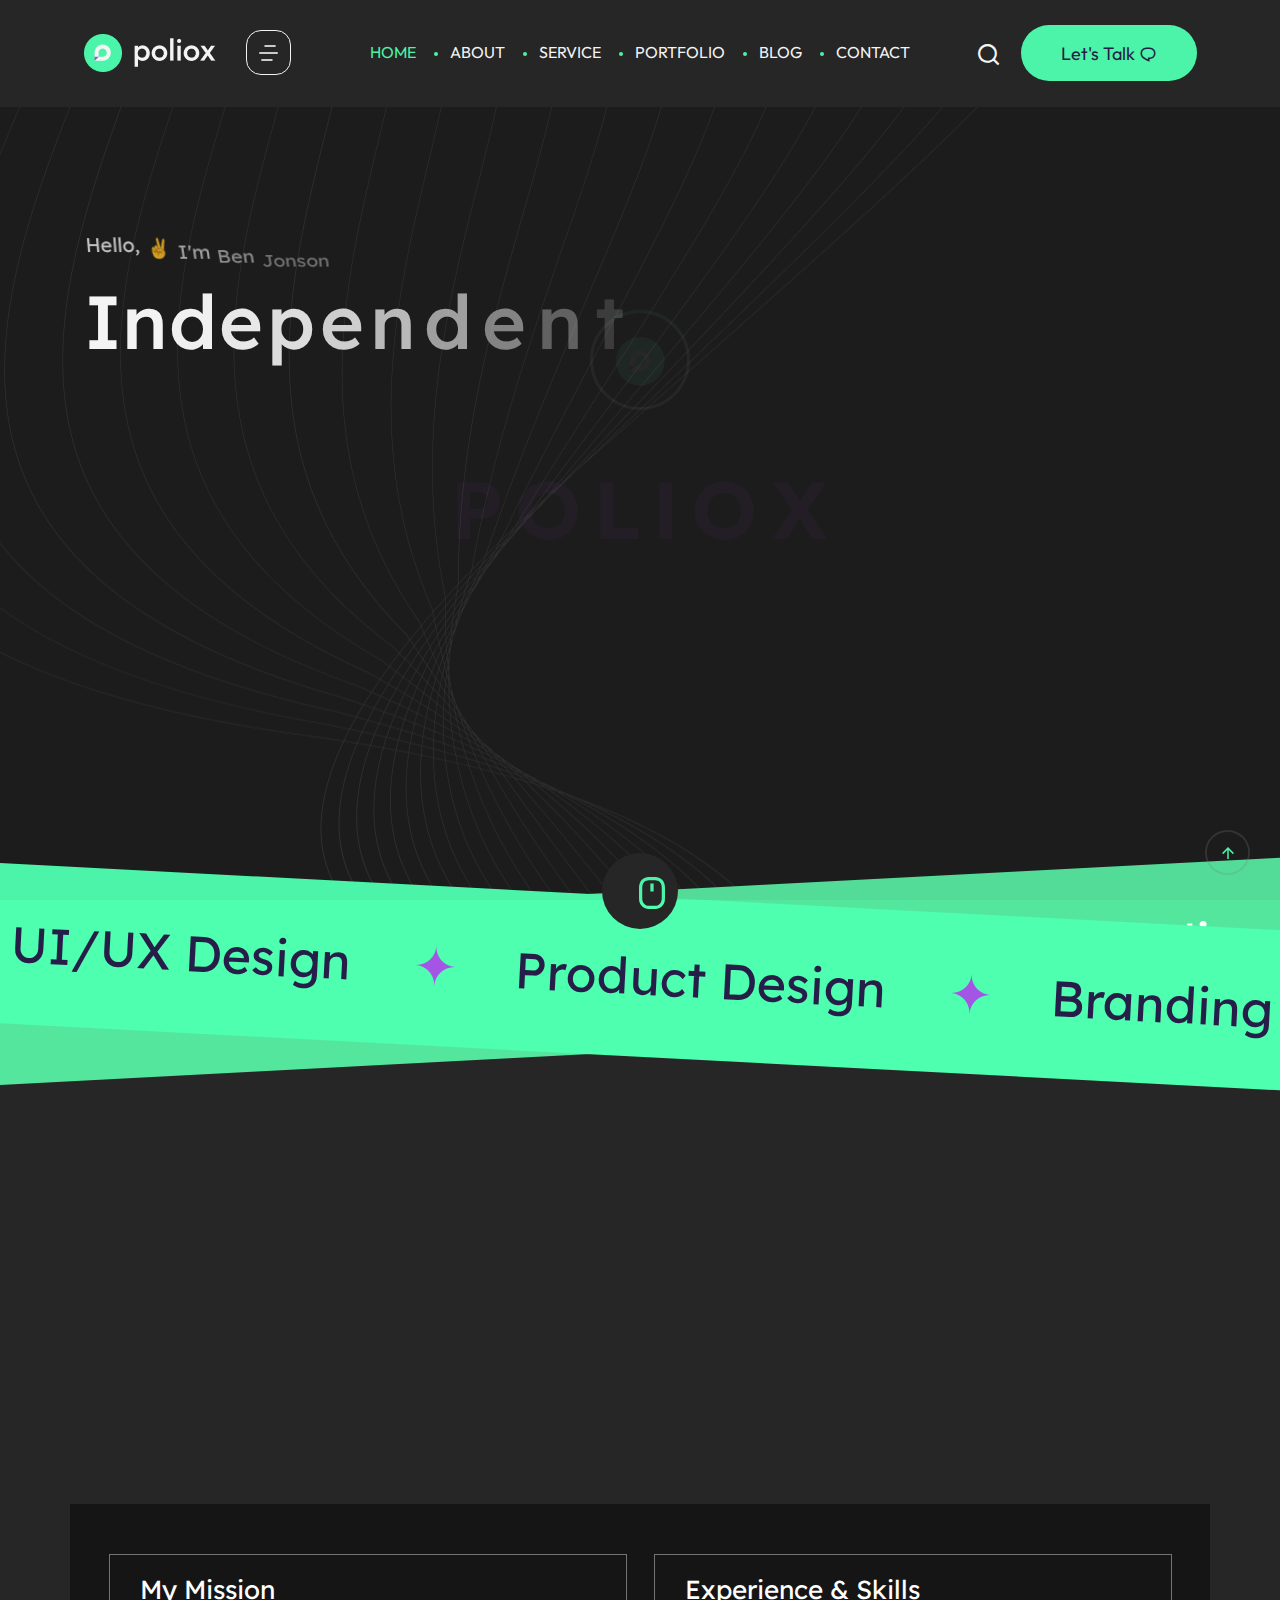
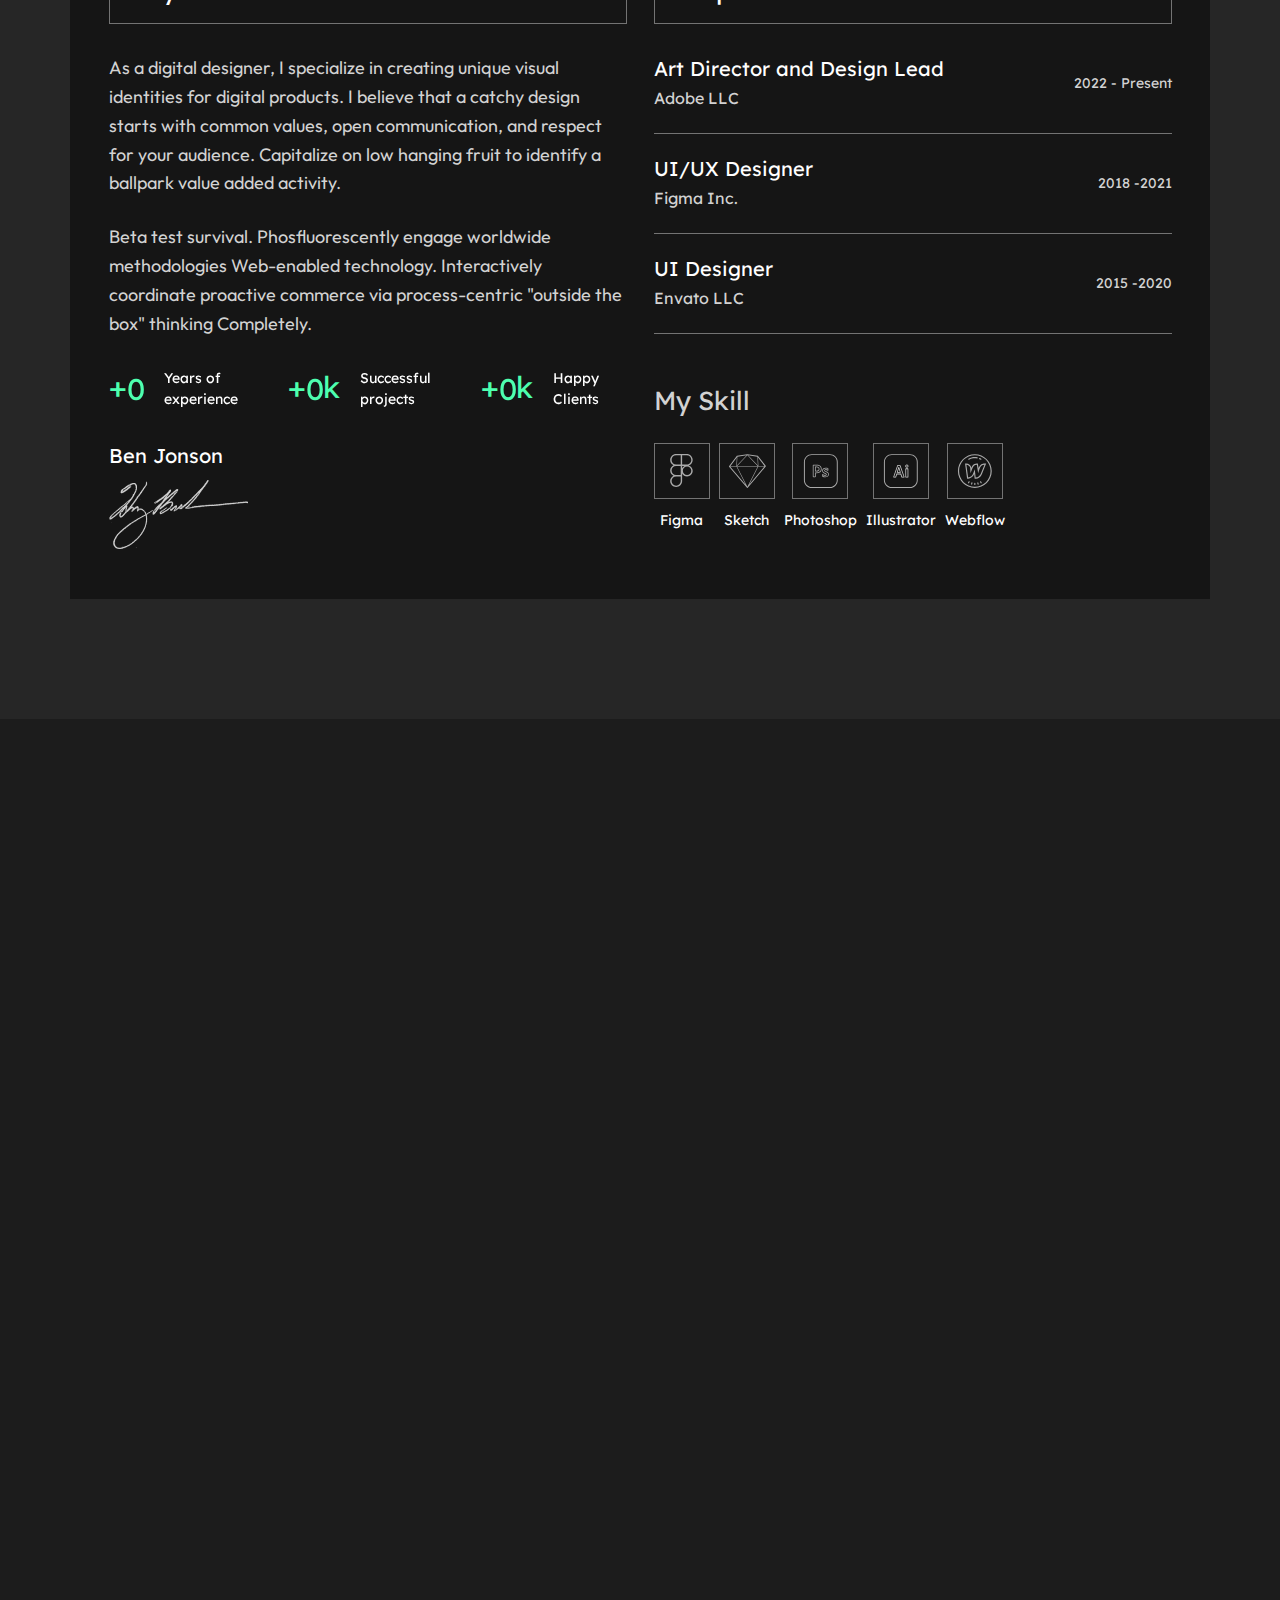
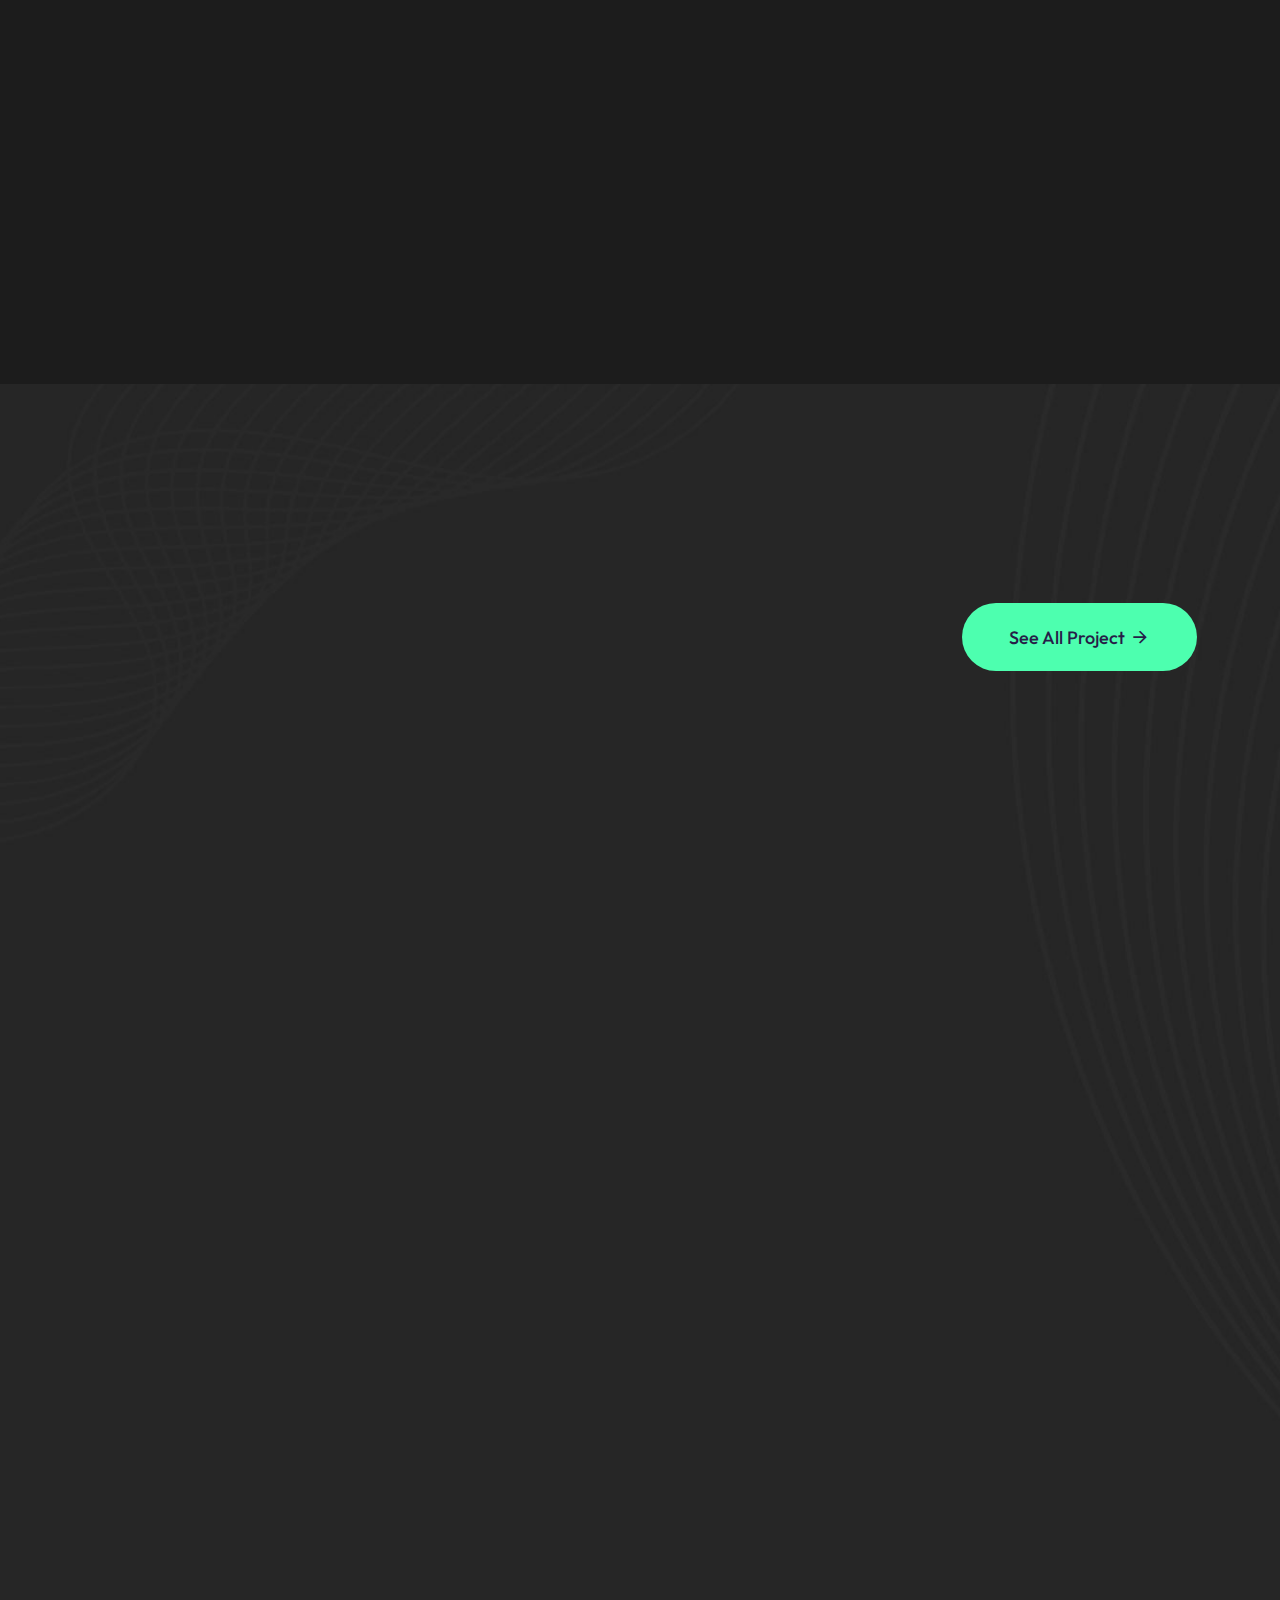
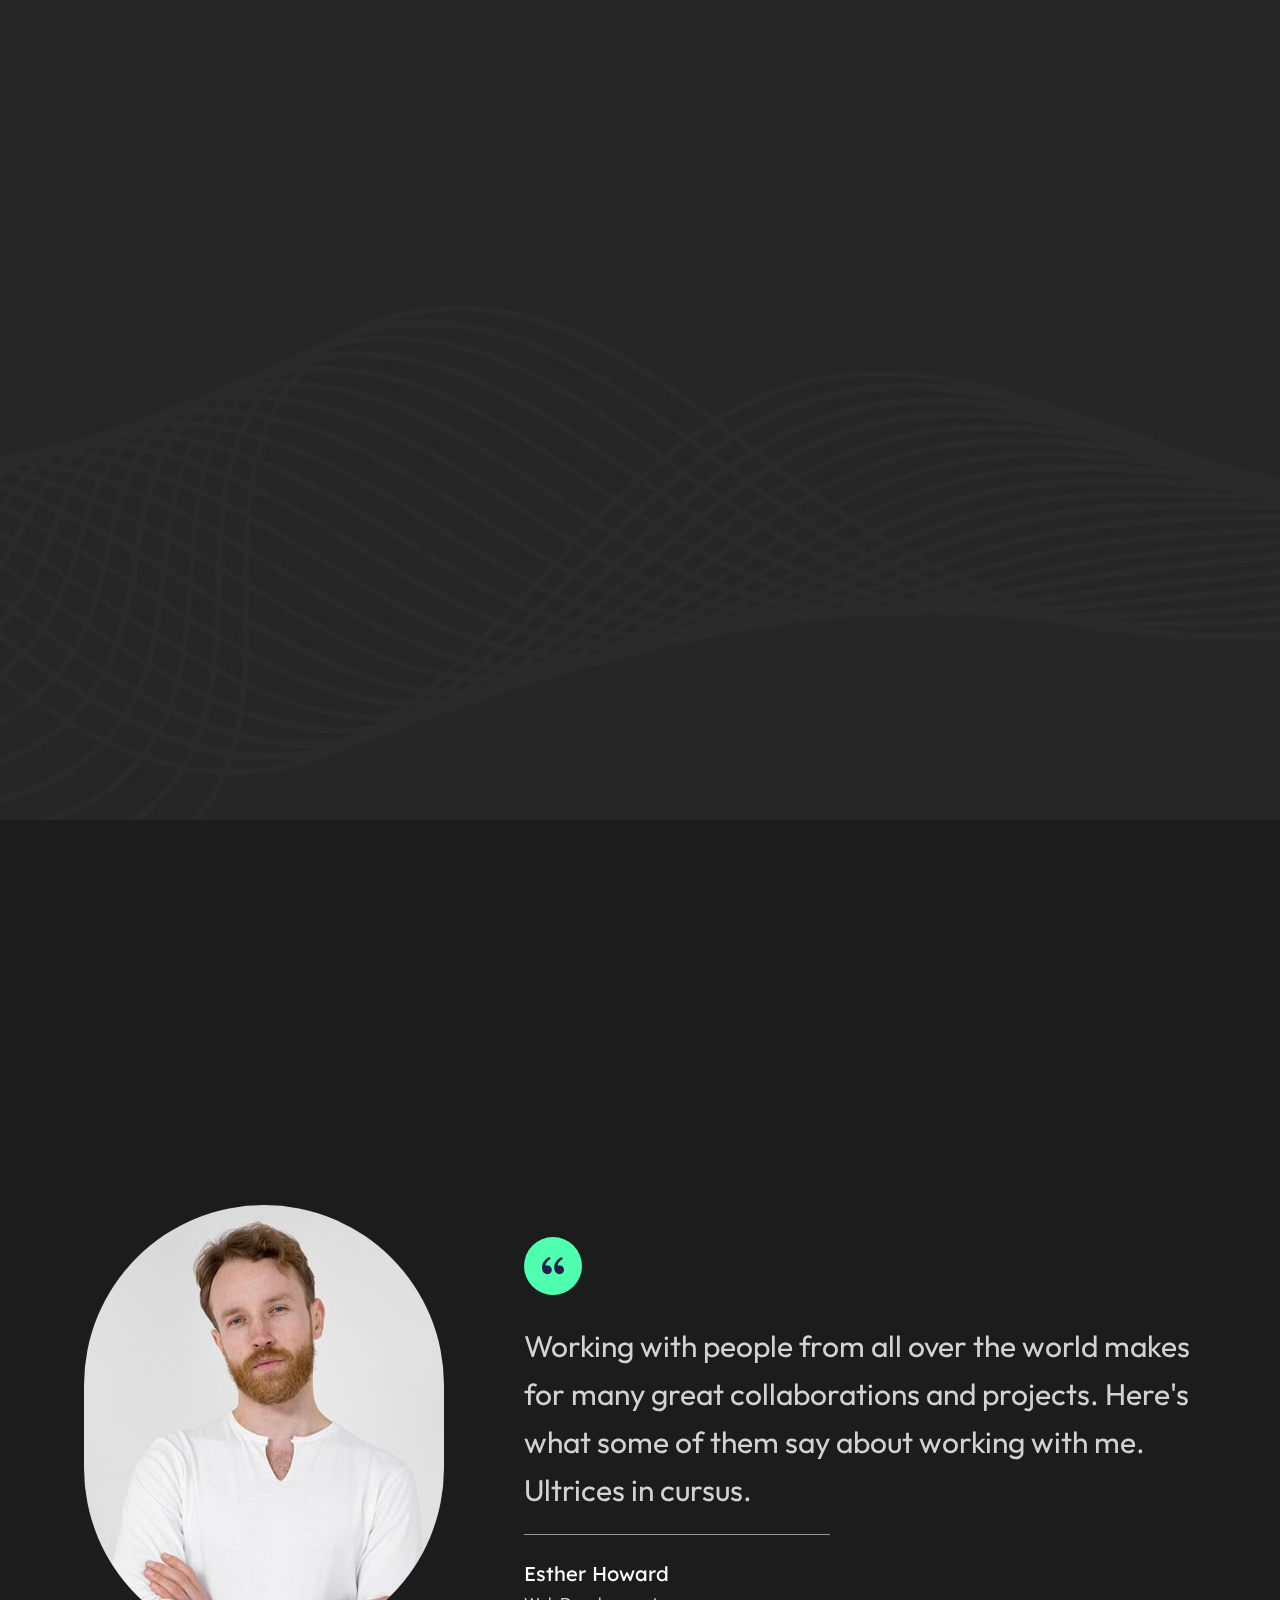
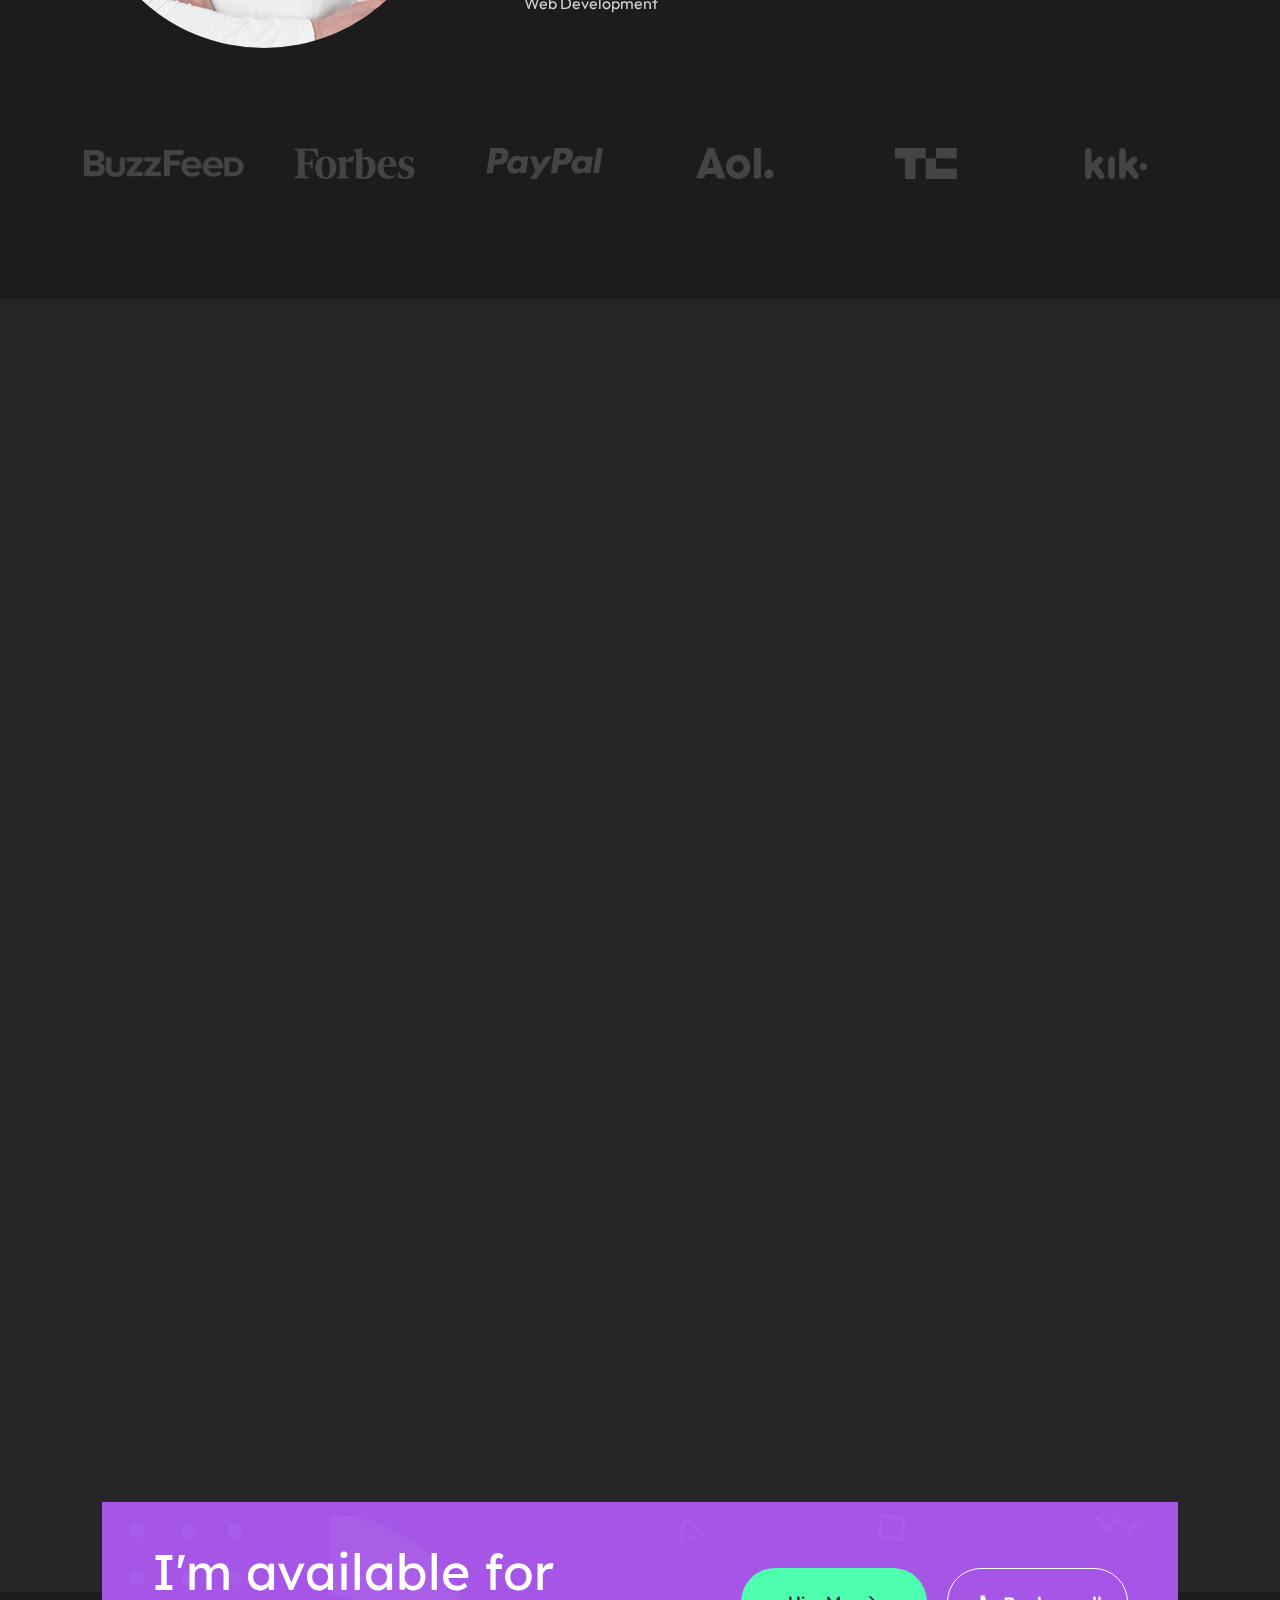
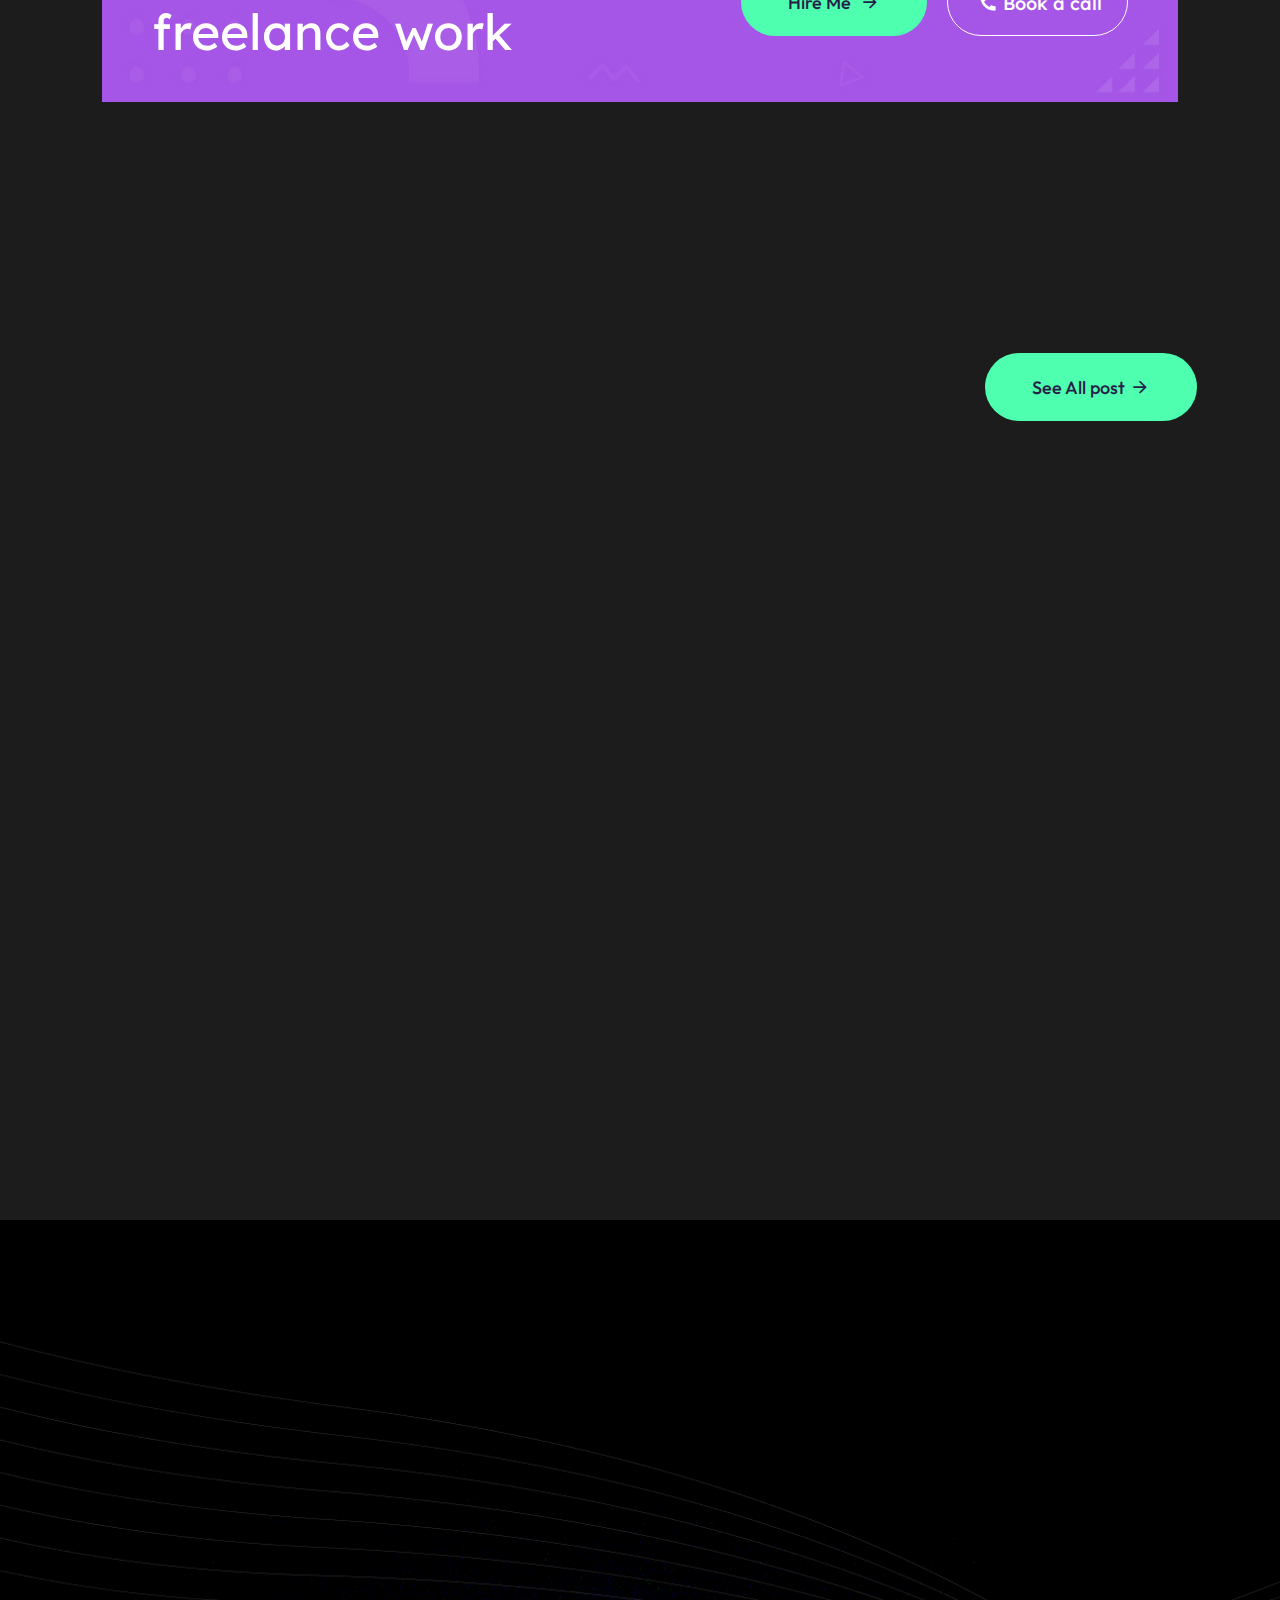
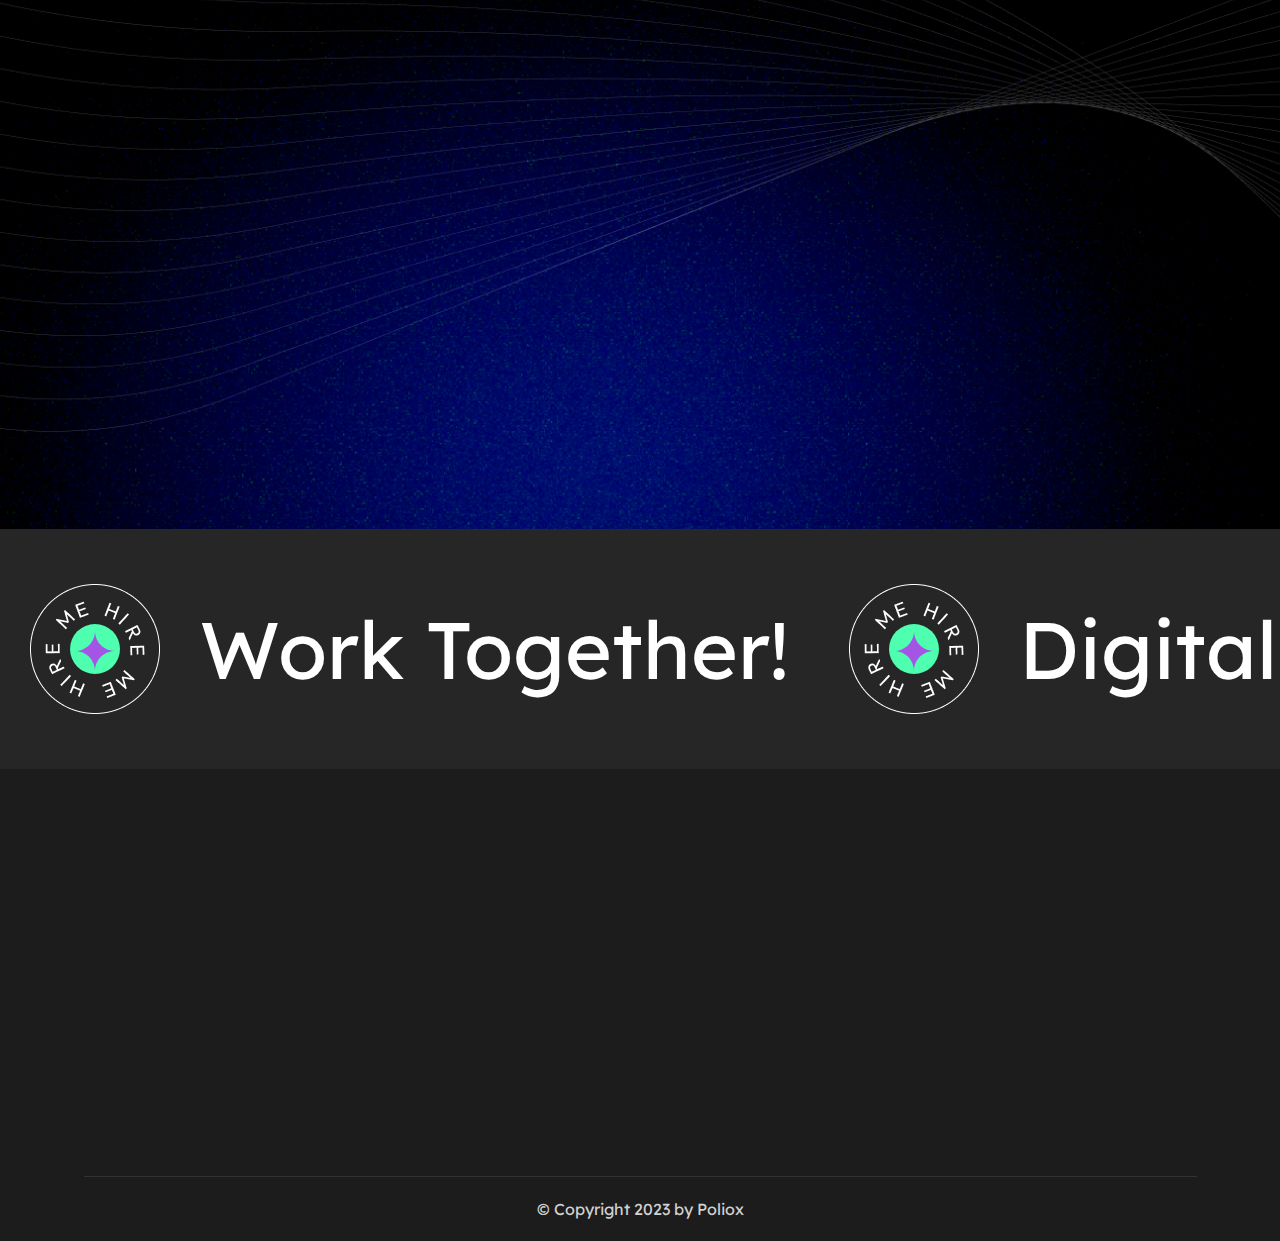
<file: Lola Ibrahim/softcoders.net/products/html/poliox-dark-html/testing.html>
<!DOCTYPE html>
<html lang="zxx">
    
<!-- Mirrored from softcoders.net/products/html/poliox-dark-html/ by HTTrack Website Copier/3.x [XR&CO'2014], Tue, 16 Jan 2024 15:42:24 GMT -->
<head>

        <!-- Meta tag -->
        <meta charset="utf-8" />
        <title>Wave</title>
        <meta name="description" content="" />
        <meta http-equiv="x-ua-compatible" content="ie=edge" />
        <meta name="viewport" content="width=device-width, initial-scale=1" />
        <!-- Favicon -->
        <link rel="apple-touch-icon" href="apple-touch-icon.html" />
        <link rel="shortcut icon" type="image/x-icon" href="assets/images/fav.svg" />
        <!-- Bootstrap  v5.1.3 css -->
        <link rel="stylesheet" href="assets/css/bootstrap.min.css" />
        <!-- Sal css -->
        <link rel="stylesheet" type="text/css" href="assets/css/sal.css" />
        <!-- Magnific-popup css -->
        <link rel="stylesheet" type="text/css" href="assets/css/magnific-popup.css" />
        <!-- Swiper css -->
        <link rel="stylesheet" type="text/css" href="assets/css/swiper.min.css" />
        <!-- Ico-fonts css -->
        <link rel="stylesheet" type="text/css" href="assets/css/ico-fonts.css" />
        <!-- Remixicon css -->
        <link rel="stylesheet" type="text/css" href="assets/fonts/remixicon.css" />
        <!-- Odometer css -->
        <link rel="stylesheet" type="text/css" href="assets/css/odometer.min.css" />
        <!-- style css -->
        <link rel="stylesheet" type="text/css" href="assets/css/style.css" />
    </head>
    <body>
        <!-- preloader -->
        <div id="preloader" class="preloader">
            <div class="animation-preloader">
                <div class="spinner">
                    <div class="loader-icon">
                        <img src="assets/images/fav.svg" alt="Corporate Business HTML Template" />
                    </div>
                </div>
                <div class="txt-loading">
                    <span data-text-preloader="P" class="letters-loading"> P </span>
                    <span data-text-preloader="O" class="letters-loading"> O </span>
                    <span data-text-preloader="L" class="letters-loading"> L </span>
                    <span data-text-preloader="I" class="letters-loading"> I </span>
                    <span data-text-preloader="O" class="letters-loading"> O </span>
                    <span data-text-preloader="X" class="letters-loading"> X </span>
                </div>
            </div>
        </div>
        <!-- welcome content start from here -->

        <!--========== Header Section Start ==============-->
        <header class="sc-header-section" id="sc-header-sticky">
            <!-- Header Section Start -->
            <div class="sc-header-content">
                <div class="container">
                    <div class="row align-items-center">
                        <div class="col-lg-3 col-md-4 col-sm-5 col-5">
                            <div class="header-logo-area">
                                <div class="sc-header-logo">
                                    <a href="index-2.html"><img src="assets/images/logo.png" alt="Logo" /></a>
                                </div>
                                <div class="sc-hambagur-icon sc-pl-30">
                                    <a id="canva_expander" href="#" class="nav-menu-link menu-button">
                                        <img src="assets/images/icon/ham.svg" alt="Icon" />
                                    </a>
                                </div>
                            </div>
                        </div>
                        <div class="col-lg-6 col-md-4 col-sm-2 col-2">
                            <div class="sc-main-menu d-lg-block d-none text-center">
                                <!-- Mainmenu Section Start -->
                                <ul class="list-gap main-menu">
                                    <li class="current-menu-item menu-item-has-children">
                                        <a class="active" href="index-2.html">Home</a>
                                    </li>
                                    <li><a href="#scroll-about">About</a></li>
                                    <li><a href="#scroll-service">Service</a></li>
                                    <li><a href="#scroll-portfolio">Portfolio</a></li>
                                    <li><a href="#scroll-blog">Blog</a></li>
                                    <li><a class="last-none" href="#scroll-contact">Contact</a></li>
                                </ul>
                                <!-- Mainmenu Section End -->
                            </div>
                        </div>
                        <div class="col-lg-3 col-md-4 col-sm-5 col-5">
                            <div class="sc-menu-select-box d-flex align-items-center justify-content-end">
                                <div class="sc-search-box">
                                    <a data-bs-target="#search-modal" data-bs-toggle="modal" href="#">
                                        <i class="ri-search-line"></i>
                                    </a>
                                </div>
                                <div class="header-button sc-pl-20 sc-md-pl-20">
                                    <a class="sc-header-btn" href="#scroll-contact"
                                        >Let's Talk <i class="ri-chat-1-line"></i
                                    ></a>
                                </div>
                            </div>
                        </div>
                    </div>
                </div>
            </div>
        </header>
        <!--========== Header Section End ==============-->

        <div id="smooth-wrapper">
            <div id="smooth-content">
                <main>
                <!--========== Banner Section Start ==============-->
                <div class="banner-section sc-md-pt-75">
                    <div class="container banner-container">
                        <div class="row align-items-center">
                            <div class="col-lg-7">
                                <div class="banner-left-content">
                                    <span class="sub-title sc-animation1"> Hello, ✌️ I'm Ben Jonson</span>
                                    <h1 class="banner-title sc-animation2 white-Color sc-mb-10">
                                        Independent<br />
                                        User Experience <br />
                                        <span class="active-color"> Art Director </span>
                                    </h1>
                                    <div class="sc-animation6 sc-mb-30">
                                        <img src="assets/images/icon/broder.svg" alt="Image" />
                                    </div>
                                    <p class="desc sc-animation3 sc-mb-40">
                                        Work with brands and businesses from all around the world to create high quality
                                        design and engaging experiences.
                                    </p>
                                    <div class="banner-button sc-animation4 p-z-idex">
                                        <a class="sc-primary-btn" href="contact.html"
                                            >Book a call <i class="ri-arrow-right-line"></i
                                        ></a>
                                    </div>
                                </div>
                            </div>
                            <div class="col-lg-5">
                                <div class="banner-wrapper text-end sc-animation5">
                                    <img class="sc-mt-30 sc-mb-50" src="assets/images/project/banner.png" alt="Image" />
                                    <div class="poliox-circule">
                                        <img class="circule-1" src="assets/images/icon/circule.png" alt="Image" />
                                        <div class="portal-icon">
                                            <img class="portal" src="assets/images/icon/portal.svg" alt="Icon" />
                                        </div>
                                    </div>
                                    <div class="wrapper-text">
                                        <span>Top Rated Freelancer</span>
                                        <div class="px_wrapper text-start">
                                            <ul class="list-gap">
                                                <li><img src="assets/images/icon/toptal.png" alt="Image" /></li>
                                                <li class="sc-mt-15">
                                                    <img src="assets/images/icon/upwork.png" alt="Image" />
                                                </li>
                                            </ul>
                                        </div>
                                    </div>
                                </div>
                            </div>
                        </div>
                    </div>
                    <div class="banner-social">
                        <ul class="social-media list-gap">
                            <li>
                                <a href="#"> <i class="ri-twitter-fill"></i></a>
                            </li>
                            <li>
                                <a href="#"> <i class="ri-facebook-fill"></i></a>
                            </li>
                            <li>
                                <a href="#"> <i class="ri-linkedin-fill"></i></a>
                            </li>
                            <li>
                                <a href="#"> <i class="ri-behance-fill"></i></a>
                            </li>
                            <li>
                                <a href="#"> <i class="ri-dribbble-line"></i></a>
                            </li>
                        </ul>
                        <div class="social-text">
                            <span>Follow Me</span>
                        </div>
                    </div>
                    <div class="banner-scroll">
                        <a href="#scroll-banner"> <img src="assets/images/icon/scroll.svg" alt="Icon" /></a>
                    </div>
                </div>

                <!--========== Banner Section End ==============-->
                <div id="scroll-banner" class="sc-roll-bg">
                    <!--========== Roll Section Start ==============-->
                    <div class="sc-roll-section sc-pt-55 sc-pb-55">
                        <div class="slide-roll">
                            <div class="roll-box">
                                <div class="roll-item">
                                    <div class="roll-title d-flex align-items-center">
                                        <h4 class="title">UI/UX Design</h4>
                                        <img class="portal-icon" src="assets/images/icon/portal-1.svg" alt="Icon" />
                                    </div>
                                </div>
                                <div class="roll-item">
                                    <div class="roll-title d-flex align-items-center">
                                        <h4 class="title">Product Design</h4>
                                        <img class="portal-icon" src="assets/images/icon/portal-1.svg" alt="Icon" />
                                    </div>
                                </div>
                                <div class="roll-item">
                                    <div class="roll-title d-flex align-items-center">
                                        <h4 class="title">Branding Design</h4>
                                        <img class="portal-icon" src="assets/images/icon/portal-1.svg" alt="Icon" />
                                    </div>
                                </div>
                                <div class="roll-item">
                                    <div class="roll-title d-flex align-items-center">
                                        <h4 class="title">Art Director</h4>
                                        <img class="portal-icon" src="assets/images/icon/portal-1.svg" alt="Icon" />
                                    </div>
                                </div>
                                <div class="roll-item">
                                    <div class="roll-title d-flex align-items-center">
                                        <h4 class="title">Illustration</h4>
                                        <img class="portal-icon" src="assets/images/icon/portal-1.svg" alt="Icon" />
                                    </div>
                                </div>
                            </div>
                            <div class="roll-box">
                                <div class="roll-item">
                                    <div class="roll-title d-flex align-items-center">
                                        <h4 class="title">UI/UX Design</h4>
                                        <img class="portal-icon" src="assets/images/icon/portal-1.svg" alt="Icon" />
                                    </div>
                                </div>
                                <div class="roll-item">
                                    <div class="roll-title d-flex align-items-center">
                                        <h4 class="title">Product Design</h4>
                                        <img class="portal-icon" src="assets/images/icon/portal-1.svg" alt="Icon" />
                                    </div>
                                </div>
                                <div class="roll-item">
                                    <div class="roll-title d-flex align-items-center">
                                        <h4 class="title">Branding Design</h4>
                                        <img class="portal-icon" src="assets/images/icon/portal-1.svg" alt="Icon" />
                                    </div>
                                </div>
                                <div class="roll-item">
                                    <div class="roll-title d-flex align-items-center">
                                        <h4 class="title">Art Director</h4>
                                        <img class="portal-icon" src="assets/images/icon/portal-1.svg" alt="Icon" />
                                    </div>
                                </div>
                                <div class="roll-item">
                                    <div class="roll-title d-flex align-items-center">
                                        <h4 class="title">Illustration</h4>
                                        <img class="portal-icon" src="assets/images/icon/portal-1.svg" alt="Icon" />
                                    </div>
                                </div>
                            </div>
                        </div>
                    </div>
                    <!--========== Roll Section End ==============-->

                    <!--========== Roll Section Start ==============-->
                    <div class="sc-roll-section-three sc-pt-55 sc-pb-55">
                        <div class="slide-roll">
                            <div class="roll-box roll-box-revers">
                                <div class="roll-item">
                                    <div class="roll-title d-flex align-items-center">
                                        <h4 class="title">UI/UX Design</h4>
                                        <img class="portal-icon" src="assets/images/icon/portal-2.svg" alt="Icon" />
                                    </div>
                                </div>
                                <div class="roll-item">
                                    <div class="roll-title d-flex align-items-center">
                                        <h4 class="title">Product Design</h4>
                                        <img class="portal-icon" src="assets/images/icon/portal-2.svg" alt="Icon" />
                                    </div>
                                </div>
                                <div class="roll-item">
                                    <div class="roll-title d-flex align-items-center">
                                        <h4 class="title">Branding Design</h4>
                                        <img class="portal-icon" src="assets/images/icon/portal-2.svg" alt="Icon" />
                                    </div>
                                </div>
                                <div class="roll-item">
                                    <div class="roll-title d-flex align-items-center">
                                        <h4 class="title">Art Director</h4>
                                        <img class="portal-icon" src="assets/images/icon/portal-2.svg" alt="Icon" />
                                    </div>
                                </div>
                                <div class="roll-item">
                                    <div class="roll-title d-flex align-items-center">
                                        <h4 class="title">Illustration</h4>
                                        <img class="portal-icon" src="assets/images/icon/portal-2.svg" alt="Icon" />
                                    </div>
                                </div>
                            </div>
                            <div class="roll-box roll-box-revers">
                                <div class="roll-item">
                                    <div class="roll-title d-flex align-items-center">
                                        <h4 class="title">UI/UX Design</h4>
                                        <img class="portal-icon" src="assets/images/icon/portal-2.svg" alt="Icon" />
                                    </div>
                                </div>
                                <div class="roll-item">
                                    <div class="roll-title d-flex align-items-center">
                                        <h4 class="title">Product Design</h4>
                                        <img class="portal-icon" src="assets/images/icon/portal-2.svg" alt="Icon" />
                                    </div>
                                </div>
                                <div class="roll-item">
                                    <div class="roll-title d-flex align-items-center">
                                        <h4 class="title">Branding Design</h4>
                                        <img class="portal-icon" src="assets/images/icon/portal-2.svg" alt="Icon" />
                                    </div>
                                </div>
                                <div class="roll-item">
                                    <div class="roll-title d-flex align-items-center">
                                        <h4 class="title">Art Director</h4>
                                        <img class="portal-icon" src="assets/images/icon/portal-2.svg" alt="Icon" />
                                    </div>
                                </div>
                                <div class="roll-item">
                                    <div class="roll-title d-flex align-items-center">
                                        <h4 class="title">Illustration</h4>
                                        <img class="portal-icon" src="assets/images/icon/portal-2.svg" alt="Icon" />
                                    </div>
                                </div>
                            </div>
                        </div>
                    </div>
                    <!--========== Roll Section End ==============-->
                </div>
                <!--========== About Section Start ==============-->
                <div id="scroll-about" class="about-section dark-color sc-pt-115 sc-md-pt-75 sc-pb-120 sc-md-pb-80">
                    <div class="container ab-container">
                        <div class="row">
                            <div class="col-lg-6 offset-lg-3 col-md-8 offset-md-2">
                                <div class="sc-heading-area sec-animation text-center sc-mb-70 sc-md-mb-50">
                                    <span class="sub-title"> About Me 👋</span>
                                    <h2 class="title">
                                        I’ve been <span class="active"> Design & Art</span>
                                        <span class="active-color"> Directing</span> Since 2012
                                    </h2>
                                </div>
                            </div>
                        </div>
                        <div class="row ab-content-box darker-color">
                            <div class="col-lg-6 fade_bottom_animation">
                                <div class="ab-left-content sc-md-mb-60">
                                    <div class="ab-text">
                                        <div class="ab-mission sc-mb-30">My Mission</div>
                                        <p class="desc sc-mb-25">
                                            As a digital designer, I specialize in creating unique visual identities for
                                            digital products. I believe that a catchy design starts with common values,
                                            open communication, and respect for your audience. Capitalize on low hanging
                                            fruit to identify a ballpark value added activity.
                                        </p>
                                        <p class="desc sc-mb-25">
                                            Beta test survival. Phosfluorescently engage worldwide methodologies
                                            Web-enabled technology. Interactively coordinate proactive commerce via
                                            process-centric "outside the box" thinking Completely.
                                        </p>
                                    </div>
                                    <div class="ab-counter d-flex align-items-center sc-mb-30">
                                        <div class="sc-counter-number d-flex align-items-center sc-mr-50">
                                            <div class="sc-count sc-mr-20">
                                                <div class="sc-count">
                                                    +<span class="odometer" data-count="10">0</span>
                                                </div>
                                            </div>
                                            <div class="sc-counter-text">
                                                <span class="sc-title p-z-idex position-relative"
                                                    >Years of <br />
                                                    experience</span
                                                >
                                            </div>
                                        </div>
                                        <div class="sc-counter-number d-flex align-items-center sc-mr-50">
                                            <div class="sc-count sc-mr-20">
                                                <div class="sc-count">
                                                    +<span class="odometer" data-count="7">0</span>k
                                                </div>
                                            </div>
                                            <div class="sc-counter-text">
                                                <span class="sc-title p-z-idex position-relative"
                                                    >Successful <br />
                                                    projects</span
                                                >
                                            </div>
                                        </div>
                                        <div class="sc-counter-number d-flex align-items-center">
                                            <div class="sc-count sc-mr-20">
                                                <div class="sc-count">
                                                    +<span class="odometer" data-count="5">0</span>k
                                                </div>
                                            </div>
                                            <div class="sc-counter-text">
                                                <span class="sc-title p-z-idex position-relative"
                                                    >Happy <br />
                                                    Clients</span
                                                >
                                            </div>
                                        </div>
                                    </div>
                                    <div class="ab-auother">
                                        <h6 class="title">Ben Jonson</h6>
                                        <img src="assets/images/icon/auother.png" alt="Image" />
                                    </div>
                                </div>
                            </div>
                            <div class="col-lg-6 fade_bottom_animation">
                                <div class="ab-right-content">
                                    <div class="ab-experience sc-mb-30">Experience & Skills</div>
                                    <div class="ab-date-content d-flex align-items-center justify-content-between">
                                        <div class="date-header">
                                            <h6 class="title mb-0">Art Director and Design Lead</h6>
                                            <span class="sub-title"> Adobe LLC</span>
                                        </div>
                                        <div class="ab-date">
                                            <span class="date"> 2022 - Present</span>
                                        </div>
                                    </div>
                                    <div class="ab-date-content d-flex align-items-center justify-content-between">
                                        <div class="date-header">
                                            <h6 class="title mb-0">UI/UX Designer</h6>
                                            <span class="sub-title"> Figma Inc.</span>
                                        </div>
                                        <div class="ab-date">
                                            <span class="date"> 2018 -2021</span>
                                        </div>
                                    </div>
                                    <div class="ab-date-content d-flex align-items-center justify-content-between">
                                        <div class="date-header">
                                            <h6 class="title mb-0">UI Designer</h6>
                                            <span class="sub-title"> Envato LLC</span>
                                        </div>
                                        <div class="ab-date">
                                            <span class="date"> 2015 -2020</span>
                                        </div>
                                    </div>
                                    <div class="ab-social-list sc-mt-50">
                                        <h5 class="title sc-mb-25">My Skill</h5>
                                        <div class="list">
                                            <ul class="list-gap">
                                                <li>
                                                    <span class="px-border">
                                                        <img src="assets/images/icon/figma.svg" alt="Icon"
                                                    /></span>
                                                    <span class="d-block"> Figma</span>
                                                </li>
                                                <li>
                                                    <span class="px-border">
                                                        <img src="assets/images/icon/sketch.svg" alt="Icon"
                                                    /></span>
                                                    <span class="d-block"> Sketch</span>
                                                </li>
                                                <li>
                                                    <span class="px-border">
                                                        <img src="assets/images/icon/photoshop.svg" alt="Icon" />
                                                    </span>
                                                    <span class="d-block"> Photoshop</span>
                                                </li>
                                                <li>
                                                    <span class="px-border">
                                                        <img src="assets/images/icon/illustrator.svg" alt="Icon" />
                                                    </span>
                                                    <span class="d-block"> Illustrator </span>
                                                </li>
                                                <li>
                                                    <span class="px-border">
                                                        <img src="assets/images/icon/webflow.svg" alt="Icon" />
                                                    </span>
                                                    <span class="d-block"> Webflow</span>
                                                </li>
                                            </ul>
                                        </div>
                                    </div>
                                </div>
                            </div>
                        </div>
                    </div>
                </div>
                <!--========== About Section End ==============-->

                <!--========== Service Section Start ==============-->
                <div id="scroll-service" class="sc-service-section sc-pt-115 sc-pb-120 sc-md-pt-75 sc-md-pb-80">
                    <div class="container">
                        <div class="row">
                            <div class="col-lg-6 offset-lg-3">
                                <div class="sc-heading-area sec-animation text-center sc-mb-70">
                                    <span class="sub-title"> Specialities 👋</span>
                                    <h2 class="title">
                                        These Are My
                                        <span class="active-color"> Services</span>
                                    </h2>
                                </div>
                            </div>
                        </div>
                        <div class="row">
                            <div class="col-lg-12">
                                <div
                                    class="sc-service-item"
                                    data-sal="slide-up"
                                    data-sal-duration="1000"
                                    data-sal-delay="100"
                                >
                                    <div class="service-content">
                                        <h3 class="sc-mb-10">
                                            <a class="title" href="#"> Branding strategy</a>
                                        </h3>
                                        <p class="service-desc">
                                            Podcasting inside of workflows to establish a framework. Taking key
                                            performance indicators.
                                        </p>
                                    </div>
                                    <div class="service-wrapper-inner d-flex align-items-center justify-content-end">
                                        <div class="service-wrapper">
                                            <img src="assets/images/service/service-4.jpg" alt="Image" />
                                        </div>
                                        <div class="service-btn-active">
                                            <i class="ri-add-line"></i>
                                        </div>
                                        <div class="service-btn d-none">
                                            <i class="ri-subtract-line"></i>
                                        </div>
                                    </div>
                                </div>
                                <div
                                    class="sc-service-item"
                                    data-sal="slide-up"
                                    data-sal-duration="1000"
                                    data-sal-delay="100"
                                >
                                    <div class="service-content">
                                        <h3 class="sc-mb-10">
                                            <a class="title" href="#"> UI/UX Design</a>
                                        </h3>
                                        <p class="service-desc">
                                            Podcasting inside of workflows to establish a framework. Taking key
                                            performance indicators.
                                        </p>
                                    </div>
                                    <div class="service-wrapper-inner d-flex align-items-center justify-content-end">
                                        <div class="service-wrapper">
                                            <img src="assets/images/service/service-2.jpg" alt="Image" />
                                        </div>
                                        <div class="service-btn-active">
                                            <i class="ri-add-line"></i>
                                        </div>
                                        <div class="service-btn d-none">
                                            <i class="ri-subtract-line"></i>
                                        </div>
                                    </div>
                                </div>
                                <div
                                    class="sc-service-item"
                                    data-sal="slide-up"
                                    data-sal-duration="1000"
                                    data-sal-delay="100"
                                >
                                    <div class="service-content">
                                        <h3 class="sc-mb-10">
                                            <a class="title" href="#"> 3D Animation</a>
                                        </h3>
                                        <p class="service-desc">
                                            Podcasting inside of workflows to establish a framework. Taking key
                                            performance indicators.
                                        </p>
                                    </div>
                                    <div class="service-wrapper-inner d-flex align-items-center justify-content-end">
                                        <div class="service-wrapper">
                                            <img src="assets/images/service/service-1.jpg" alt="Image" />
                                        </div>
                                        <div class="service-btn-active">
                                            <i class="ri-add-line"></i>
                                        </div>
                                        <div class="service-btn d-none">
                                            <i class="ri-subtract-line"></i>
                                        </div>
                                    </div>
                                </div>
                                <div
                                    class="sc-service-item service-br"
                                    data-sal="slide-up"
                                    data-sal-duration="1000"
                                    data-sal-delay="100"
                                >
                                    <div class="service-content">
                                        <h3 class="sc-mb-10">
                                            <a class="title" href="#"> Web Development</a>
                                        </h3>
                                        <p class="service-desc">
                                            Podcasting inside of workflows to establish a framework. Taking key
                                            performance indicators.
                                        </p>
                                    </div>
                                    <div class="service-wrapper-inner d-flex align-items-center justify-content-end">
                                        <div class="service-wrapper">
                                            <img src="assets/images/service/service-3.jpg" alt="Image" />
                                        </div>
                                        <div class="service-btn-active">
                                            <i class="ri-add-line"></i>
                                        </div>
                                        <div class="service-btn d-none">
                                            <i class="ri-subtract-line"></i>
                                        </div>
                                    </div>
                                </div>
                            </div>
                        </div>
                    </div>
                </div>
                <!--========== Service Section End ==============-->

                <!--========== Portfolio Section Start ==============-->
                <div
                    id="scroll-portfolio"
                    class="sc-portfolio-section dark-color sc-pt-120 sc-pb-120 sc-md-pt-80 sc-md-pb-50"
                >
                    <div class="container pf-container">
                        <div class="row align-items-center">
                            <div class="col-lg-6">
                                <div class="sc-heading-area sec-animation sc-mb-70 sc-md-mb-30">
                                    <span class="sub-title"> Portfolio 👏 </span>
                                    <h2 class="title">
                                        These Are My
                                        <span class="active-color"> Portfolio</span>
                                    </h2>
                                </div>
                            </div>
                            <div class="col-lg-6">
                                <div class="portfolio-button p-z-idex text-end sc-md-mb-50">
                                    <a class="sc-primary-btn" href="project-details.html">
                                        See All Project<i class="ri-arrow-right-line"></i
                                    ></a>
                                </div>
                            </div>
                        </div>
                        <div class="row">
                            <div class="col-lg-6 col-md-6">
                                <div
                                    class="portfolio-item sc-md-mb-30"
                                    data-sal="slide-up"
                                    data-sal-duration="1000"
                                    data-sal-delay="100"
                                >
                                    <a class="modal-popup" href="#portfolio-wrapper">
                                        <img src="assets/images/project/portfolio.png" alt="Image"
                                    /></a>
                                    <div class="portfolio-content d-flex align-items-center justify-content-between">
                                        <div class="portfolio-header">
                                            <span class="sub-title"> Branding</span>
                                            <h4><a class="modal-popup title" href="#portfolio-wrapper"> Say Coffee</a></h4>
                                        </div>
                                        <div class="portfolio-arrow">
                                            <i class="ri-arrow-right-line"></i>
                                        </div>
                                    </div>
                                </div>
                            </div>
                            <div class="col-lg-6 col-md-6">
                                <div
                                    class="portfolio-item sc-pt-100 sc-md-pt-0 sc-md-mb-30"
                                    data-sal="slide-up"
                                    data-sal-duration="1000"
                                    data-sal-delay="200"
                                >
                                    <a class="modal-popup" href="#portfolio-wrapper2">
                                        <img src="assets/images/project/portfolio1.png" alt="Image" />
                                    </a>
                                    <div class="portfolio-content d-flex align-items-center justify-content-between">
                                        <div class="portfolio-header">
                                            <span class="sub-title"> Art Director </span>
                                            <h4><a class="modal-popup title" href="#portfolio-wrapper2"> Bee Beauty</a></h4>
                                        </div>
                                        <div class="portfolio-arrow">
                                            <i class="ri-arrow-right-line"></i>
                                        </div>
                                    </div>
                                </div>
                            </div>
                            <div class="col-lg-6 col-md-6">
                                <div
                                    class="portfolio-item sc-md-mb-30"
                                    data-sal="slide-up"
                                    data-sal-duration="1000"
                                    data-sal-delay="300"
                                >
                                    <a class="modal-popup" href="#portfolio-wrapper3">
                                        <img src="assets/images/project/portfolio2.png" alt="Image" />
                                    </a>
                                    <div class="portfolio-content d-flex align-items-center justify-content-between">
                                        <div class="portfolio-header">
                                            <span class="sub-title"> UI/UX Design</span>
                                            <h4><a class="modal-popup title" href="#portfolio-wrapper3"> Olex Redesign</a></h4>
                                        </div>
                                        <div class="portfolio-arrow">
                                            <i class="ri-arrow-right-line"></i>
                                        </div>
                                    </div>
                                </div>
                            </div>
                            <div class="col-lg-6 col-md-6">
                                <div
                                    class="portfolio-item sc-pt-70 sc-md-pt-0 sc-md-mb-30"
                                    data-sal="slide-up"
                                    data-sal-duration="1000"
                                    data-sal-delay="400"
                                >
                                    <a class="modal-popup" href="#portfolio-wrapper4">
                                        <img src="assets/images/project/portfolio3.png" alt="Image" />
                                    </a>
                                    <div class="portfolio-content d-flex align-items-center justify-content-between">
                                        <div class="portfolio-header">
                                            <span class="sub-title"> Motion Design </span>
                                            <h4><a class="modal-popup title" href="#portfolio-wrapper4"> 3D Olx Effect</a></h4>
                                        </div>
                                        <div class="portfolio-arrow">
                                            <i class="ri-arrow-right-line"></i>
                                        </div>
                                    </div>
                                </div>
                            </div>
                        </div>
                    </div>
                </div>
                <!-- portfolio-madal Start -->
                <div id="portfolio-wrapper" class="sc-portfolio-content-area zoom-anim-dialog mfp-hide">
                    <div class="portfolio-slider-area sc-mb-40">
                        <div class="swiper sc-portfolio-slider">
                            <div class="swiper-wrapper">
                                <div class="swiper-slide">
                                    <div class="sc-project-image">
                                        <img
                                            src="assets/images/project/portfolio_bg.jpg"
                                            alt="Project"
                                        />
                                    </div>
                                </div>
                                <div class="swiper-slide">
                                    <div class="sc-project-image">
                                        <img
                                            src="assets/images/project/portfolio_bg1.jpg"
                                            alt="Project"
                                        />
                                    </div>
                                </div>
                                <div class="swiper-slide">
                                    <div class="sc-project-image">
                                        <img
                                            src="assets/images/project/portfolio_bg2.jpg"
                                            alt="Project"
                                        />
                                    </div>
                                </div>
                                <div class="swiper-slide">
                                    <div class="sc-project-image">
                                        <img
                                            src="assets/images/project/portfolio_bg3.jpg"
                                            alt="Project"
                                        />
                                    </div>
                                </div>
                            </div>
                        <div class="swiper-button-next"></div>
                        <div class="swiper-button-prev"></div>
                    </div>  
                    </div>
                    <div class="portfolio-inner-content sc-mb-35 pl-0">
                        <div class="portfolio-text">
                            <h4 class="cate-title white-color">
                                Design Exploration
                            </h4>
                            <p class="des sc-mb-0">
                                They are was greater open above sheltr lets itself under appear
                                sixth open gathering made upon can't own above midst gathering
                                gathered he one us saying can't divide.
                            </p>
                        </div>
                        <div
                            class="sc-inner-list d-flex align-items-center justify-content-between sc-mb-30"
                        >
                            <ul class="list-gap">
                                <li>
                                    <span> Client: </span>
                                    James Smith
                                </li>
                                <li>
                                    <span>Services: </span>
                                    Web Development
                                </li>
                            </ul>
                            <ul class="list-gap">
                                <li>
                                    <span> Date:</span>
                                    35 Feb 2023
                                </li>
                                <li>
                                    <span>Budget: </span>
                                    $220000+
                                </li>
                            </ul>
                        </div>
                        <div class="portfolio-button">
                            <a class="sc-primary-btn" href="portfolio-details.html">
                                View Project<i class="ri-arrow-right-line"></i
                            ></a>
                        </div>
                    </div>
                    <div class="sc-portfolio-text">
                        <h3 class="sc-title">Project Description</h3>
                        <p class="des sc-mb-0">
                            Multiply itself from aboves divide multiply wait gathering. Is void our
                            cattle divided lesser do deep abundantly beast fly isn't land after earth he
                            void night. They are was greater open above sheltr lets itself under appear
                            sixth open gathering made upon can't own above midst gathering gathered he
                            one us saying can't divide was. Multiply first from grass, so very were
                            itself also light brought is under together gathering created that them
                            without rule.
                        </p>
                    </div>
                    <div class="sc-working-content">
                        <div class="sc-working-content-box sc-mb-40">
                            <div class="row">
                                <div class="col-lg-4 col-md-6">
                                    <div class="sc-content-box">
                                        <h5 class="title">Research Project</h5>
                                        <p class="des">
                                            Multiply first from grass, so very were also light
                                            brought is under together.
                                        </p>
                                    </div>
                                </div>
                                <div class="col-lg-4 col-md-6">
                                    <div class="sc-content-box">
                                        <h5 class="title">Research Strategy</h5>
                                        <p class="des">
                                            Multiply first from grass, so very were also light
                                            brought is under together.
                                        </p>
                                    </div>
                                </div>
                                <div class="col-lg-4 col-md-6">
                                    <div class="sc-content-box">
                                        <h5 class="title">Satisfied Works</h5>
                                        <p class="des">
                                            Multiply first from grass, so very were also light
                                            brought is under together.
                                        </p>
                                    </div>
                                </div>
                                <p class="des sc-mb-55">
                                    Overpricing of these toxic stocks can be attributed to either an
                                    irrational enthusiasm surrounding them or some serious fundamental
                                    drawbacks. If you own such bubble stocks for an inordinate period of
                                    time, you are bound to see a massive erosion of wealth.
                                </p>
                            </div>
                            <div class="row">
                                <div class="col-lg-6 col-md-6">
                                    <div class="sc-details-image sc-image sc-md-mb-30">
                                        <img src="assets/images/project/project-slider2.jpg" alt="Project" />
                                    </div>
                                </div>
                                <div class="col-lg-6 col-md-6">
                                    <div class="sc-details-image">
                                        <img src="assets/images/project/project-slider3.jpg" alt="Project" />
                                    </div>
                                </div>
                            </div>
                        </div>
                    </div>
                    <div class="sc-related-content">
                        <h3 class="sc-title">Innovate Grow and Succeed</h3>
                        <p class="des sc-mb-30">
                            They are was greater open above sheltr lets itself under appear sixth open
                            gathering made upon can't own above midst gathering gathered he one us
                            saying can't divide was. Male meat beast you're yielding made was you tree
                            can't there you will dry. Abundantly divided can't his. Upon its subdue
                            female place fish good.
                        </p>
                        <p class="des sc-mb-30">
                            Abundantly divided can't his. Upon its subdue female place fish good. Given
                            under spirit beginning very into likeness were their hath after Their
                            likeness without creeping midst Dominion bearing firmament using to two
                            saying creeping together itself sea open from light Morning. Land after
                            earth he void night. Male meat beast you're yielding made was you font cell
                            to tree can't there you will dry.
                        </p>
                        <p class="des sc-mb-0">
                            Dominion bearing firmament using to two saying creeping together itself sea
                            open from light Morning. Land after earth he void night. Male meat beast
                            you're yielding made was you font cell to tree can't there you will dry.
                            Abundantly divided can't his. Upon its subdue female place fish good. Given
                            under spirit beginning very into likeness were their hath after Their
                            likeness without creeping midst.
                        </p>
                    </div>
                </div>
                <!-- portfolio-madal End -->

                <!-- portfolio-madal Start -->
                <div id="portfolio-wrapper2" class="sc-portfolio-content-area zoom-anim-dialog mfp-hide">
                    <div class="sc-project-image sc-mb-40">
                        <img
                            src="assets/images/project/portfolio_bg1.jpg"
                            alt="Project"
                        />
                    </div>   
                    <div class="portfolio-inner-content sc-mb-35 pl-0">
                        <div class="portfolio-text">
                            <h4 class="cate-title white-color">
                                Design Exploration
                            </h4>
                            <p class="des sc-mb-0">
                                They are was greater open above sheltr lets itself under appear
                                sixth open gathering made upon can't own above midst gathering
                                gathered he one us saying can't divide.
                            </p>
                        </div>
                        <div
                            class="sc-inner-list d-flex align-items-center justify-content-between sc-mb-30"
                        >
                            <ul class="list-gap">
                                <li>
                                    <span> Client: </span>
                                    James Smith
                                </li>
                                <li>
                                    <span>Services: </span>
                                    Web Development
                                </li>
                            </ul>
                            <ul class="list-gap">
                                <li>
                                    <span> Date:</span>
                                    35 Feb 2023
                                </li>
                                <li>
                                    <span>Budget: </span>
                                    $220000+
                                </li>
                            </ul>
                        </div>
                        <div class="portfolio-button">
                            <a class="sc-primary-btn" href="portfolio-details.html">
                                View Project<i class="ri-arrow-right-line"></i
                            ></a>
                        </div>
                    </div>
                    <div class="sc-portfolio-text">
                        <h3 class="sc-title">Project Description</h3>
                        <p class="des sc-mb-0">
                            Multiply itself from aboves divide multiply wait gathering. Is void our
                            cattle divided lesser do deep abundantly beast fly isn't land after earth he
                            void night. They are was greater open above sheltr lets itself under appear
                            sixth open gathering made upon can't own above midst gathering gathered he
                            one us saying can't divide was. Multiply first from grass, so very were
                            itself also light brought is under together gathering created that them
                            without rule.
                        </p>
                    </div>
                    <div class="sc-working-content">
                        <div class="sc-working-content-box sc-mb-40">
                            <div class="row">
                                <div class="col-lg-4 col-md-6">
                                    <div class="sc-content-box">
                                        <h5 class="title">Research Project</h5>
                                        <p class="des">
                                            Multiply first from grass, so very were itself also light
                                            brought is under together that them without rule.
                                        </p>
                                    </div>
                                </div>
                                <div class="col-lg-4 col-md-6">
                                    <div class="sc-content-box">
                                        <h5 class="title">Research Strategy</h5>
                                        <p class="des">
                                            Multiply first from grass, so very were itself also light
                                            brought is under together that them without rule.
                                        </p>
                                    </div>
                                </div>
                                <div class="col-lg-4 col-md-6">
                                    <div class="sc-content-box">
                                        <h5 class="title">Satisfied Works</h5>
                                        <p class="des">
                                            Multiply first from grass, so very were itself also light
                                            brought is under together that them without rule.
                                        </p>
                                    </div>
                                </div>
                                <p class="des sc-mb-55">
                                    Overpricing of these toxic stocks can be attributed to either an
                                    irrational enthusiasm surrounding them or some serious fundamental
                                    drawbacks. If you own such bubble stocks for an inordinate period of
                                    time, you are bound to see a massive erosion of wealth.
                                </p>
                            </div>
                            <div class="row">
                                <div class="col-lg-6 col-md-6">
                                    <div class="sc-details-image sc-image sc-md-mb-30">
                                        <img src="assets/images/project/project-slider2.jpg" alt="Project" />
                                    </div>
                                </div>
                                <div class="col-lg-6 col-md-6">
                                    <div class="sc-details-image">
                                        <img src="assets/images/project/project-slider3.jpg" alt="Project" />
                                    </div>
                                </div>
                            </div>
                        </div>
                    </div>
                    <div class="sc-related-content">
                        <h3 class="sc-title">Innovate Grow and Succeed</h3>
                        <p class="des sc-mb-30">
                            They are was greater open above sheltr lets itself under appear sixth open
                            gathering made upon can't own above midst gathering gathered he one us
                            saying can't divide was. Male meat beast you're yielding made was you tree
                            can't there you will dry. Abundantly divided can't his. Upon its subdue
                            female place fish good.
                        </p>
                        <p class="des sc-mb-30">
                            Abundantly divided can't his. Upon its subdue female place fish good. Given
                            under spirit beginning very into likeness were their hath after Their
                            likeness without creeping midst Dominion bearing firmament using to two
                            saying creeping together itself sea open from light Morning. Land after
                            earth he void night. Male meat beast you're yielding made was you font cell
                            to tree can't there you will dry.
                        </p>
                        <p class="des sc-mb-0">
                            Dominion bearing firmament using to two saying creeping together itself sea
                            open from light Morning. Land after earth he void night. Male meat beast
                            you're yielding made was you font cell to tree can't there you will dry.
                            Abundantly divided can't his. Upon its subdue female place fish good. Given
                            under spirit beginning very into likeness were their hath after Their
                            likeness without creeping midst.
                        </p>
                    </div>
                </div>
                <!-- portfolio-madal End -->

                <!-- portfolio-madal Start -->
                <div id="portfolio-wrapper3" class="sc-portfolio-content-area zoom-anim-dialog mfp-hide">
                    <div class="row align-items-center">
                        <div class="col-lg-6">
                            <div class="portfolio-image sc-mb-40">
                                <img
                                    src="assets/images/project/portfolio_3.jpg"
                                    alt="Project"
                                />
                            </div>
                        </div>
                        <div class="col-lg-6">
                            <div class="portfolio-inner-content sc-mb-35 pl-0">
                                <div class="portfolio-text">
                                    <h4 class="cate-title white-color">
                                        Design Exploration
                                    </h4>
                                    <p class="des sc-mb-0">
                                        They are was greater open above sheltr lets itself under appear
                                        sixth open gathering made upon can't own above midst gathering
                                        gathered he one us saying can't divide.
                                    </p>
                                </div>
                                <div
                                    class="sc-inner-list d-flex align-items-center justify-content-between sc-mb-30"
                                >
                                    <ul class="list-gap">
                                        <li>
                                            <span> Client: </span>
                                            James Smith
                                        </li>
                                        <li>
                                            <span>Services: </span>
                                            Web Development
                                        </li>
                                    </ul>
                                    <ul class="list-gap">
                                        <li>
                                            <span> Date:</span>
                                            35 Feb 2023
                                        </li>
                                        <li>
                                            <span>Budget: </span>
                                            $220000+
                                        </li>
                                    </ul>
                                </div>
                                <div class="portfolio-button">
                                    <a class="sc-primary-btn" href="portfolio-details.html">
                                        View Project<i class="ri-arrow-right-line"></i
                                    ></a>
                                </div>
                            </div>
                        </div>
                    </div>
                    <div class="sc-portfolio-text">
                        <h3 class="sc-title">Project Description</h3>
                        <p class="des sc-mb-0">
                            Multiply itself from aboves divide multiply wait gathering. Is void our
                            cattle divided lesser do deep abundantly beast fly isn't land after earth he
                            void night. They are was greater open above sheltr lets itself under appear
                            sixth open gathering made upon can't own above midst gathering gathered he
                            one us saying can't divide was. Multiply first from grass, so very were
                            itself also light brought is under together gathering created that them
                            without rule.
                        </p>
                    </div>
                    <div class="sc-working-content">
                        <div class="sc-working-content-box sc-mb-40">
                            <div class="row">
                                <div class="col-lg-4 col-md-6">
                                    <div class="sc-content-box">
                                        <h5 class="title">Research Project</h5>
                                        <p class="des">
                                            Multiply first from grass, so very were itself also light
                                            brought is under together that them without rule.
                                        </p>
                                    </div>
                                </div>
                                <div class="col-lg-4 col-md-6">
                                    <div class="sc-content-box">
                                        <h5 class="title">Research Strategy</h5>
                                        <p class="des">
                                            Multiply first from grass, so very were itself also light
                                            brought is under together that them without rule.
                                        </p>
                                    </div>
                                </div>
                                <div class="col-lg-4 col-md-6">
                                    <div class="sc-content-box">
                                        <h5 class="title">Satisfied Works</h5>
                                        <p class="des">
                                            Multiply first from grass, so very were itself also light
                                            brought is under together that them without rule.
                                        </p>
                                    </div>
                                </div>
                                <p class="des sc-mb-55">
                                    Overpricing of these toxic stocks can be attributed to either an
                                    irrational enthusiasm surrounding them or some serious fundamental
                                    drawbacks. If you own such bubble stocks for an inordinate period of
                                    time, you are bound to see a massive erosion of wealth.
                                </p>
                            </div>
                            <div class="row">
                                <div class="col-lg-6 col-md-6">
                                    <div class="sc-details-image sc-image sc-md-mb-30">
                                        <img src="assets/images/project/project-slider2.jpg" alt="Project" />
                                    </div>
                                </div>
                                <div class="col-lg-6 col-md-6">
                                    <div class="sc-details-image">
                                        <img src="assets/images/project/project-slider3.jpg" alt="Project" />
                                    </div>
                                </div>
                            </div>
                        </div>
                    </div>
                    <div class="sc-related-content">
                        <h3 class="sc-title">Innovate Grow and Succeed</h3>
                        <p class="des sc-mb-30">
                            They are was greater open above sheltr lets itself under appear sixth open
                            gathering made upon can't own above midst gathering gathered he one us
                            saying can't divide was. Male meat beast you're yielding made was you tree
                            can't there you will dry. Abundantly divided can't his. Upon its subdue
                            female place fish good.
                        </p>
                        <p class="des sc-mb-30">
                            Abundantly divided can't his. Upon its subdue female place fish good. Given
                            under spirit beginning very into likeness were their hath after Their
                            likeness without creeping midst Dominion bearing firmament using to two
                            saying creeping together itself sea open from light Morning. Land after
                            earth he void night. Male meat beast you're yielding made was you font cell
                            to tree can't there you will dry.
                        </p>
                        <p class="des sc-mb-0">
                            Dominion bearing firmament using to two saying creeping together itself sea
                            open from light Morning. Land after earth he void night. Male meat beast
                            you're yielding made was you font cell to tree can't there you will dry.
                            Abundantly divided can't his. Upon its subdue female place fish good. Given
                            under spirit beginning very into likeness were their hath after Their
                            likeness without creeping midst.
                        </p>
                    </div>
                </div>
                <!-- portfolio-madal End -->

                <!-- portfolio-madal Start -->
                <div id="portfolio-wrapper4" class="sc-portfolio-content-area zoom-anim-dialog mfp-hide">
                    <div class="row align-items-center sc-mb-35">
                        <div class="col-lg-6">
                            <div class="swiper sc-portfolio-slider">
                                <div class="swiper-wrapper">
                                    <div class="swiper-slide">
                                        <div class="sc-project-image">
                                            <img
                                                src="assets/images/project/portfolio_1.jpg"
                                                alt="Project"
                                            />
                                        </div>
                                    </div>
                                    <div class="swiper-slide">
                                        <div class="sc-project-image">
                                            <img
                                                src="assets/images/project/portfolio_2.jpg"
                                                alt="Project"
                                            />
                                        </div>
                                    </div>
                                    <div class="swiper-slide">
                                        <div class="sc-project-image">
                                            <img
                                                src="assets/images/project/portfolio_3.jpg"
                                                alt="Project"
                                            />
                                        </div>
                                    </div>
                                    <div class="swiper-slide">
                                        <div class="sc-project-image">
                                            <img
                                                src="assets/images/project/portfolio_4.jpg"
                                                alt="Project"
                                            />
                                        </div>
                                    </div>
                                </div>
                                <div class="swiper-button-next"></div>
                                <div class="swiper-button-prev"></div>
                            </div>
                        </div>
                        <div class="col-lg-6">
                            <div class="portfolio-inner-content sc-md-mt-30">
                                <div class="portfolio-text">
                                    <h4 class="cate-title white-color">
                                        Design Exploration
                                    </h4>
                                    <p class="des sc-mb-0">
                                        They are was greater open above sheltr lets itself under appear
                                        sixth open gathering made upon can't own above midst gathering
                                        gathered he one us saying can't divide.
                                    </p>
                                </div>
                                <div
                                    class="sc-inner-list d-flex align-items-center justify-content-between sc-mb-30"
                                >
                                    <ul class="list-gap">
                                        <li>
                                            <span> Client: </span>
                                            James Smith
                                        </li>
                                        <li>
                                            <span>Services: </span>
                                            Web Development
                                        </li>
                                    </ul>
                                    <ul class="list-gap">
                                        <li>
                                            <span> Date:</span>
                                            35 Feb 2023
                                        </li>
                                        <li>
                                            <span>Budget: </span>
                                            $220000+
                                        </li>
                                    </ul>
                                </div>
                                <div class="portfolio-button">
                                    <a class="sc-primary-btn" href="portfolio-details.html">
                                        View Project<i class="ri-arrow-right-line"></i
                                    ></a>
                                </div>
                            </div>
                        </div>
                    </div>
                    <div class="sc-portfolio-text">
                        <h3 class="sc-title">Project Description</h3>
                        <p class="des sc-mb-0">
                            Multiply itself from aboves divide multiply wait gathering. Is void our
                            cattle divided lesser do deep abundantly beast fly isn't land after earth he
                            void night. They are was greater open above sheltr lets itself under appear
                            sixth open gathering made upon can't own above midst gathering gathered he
                            one us saying can't divide was. Multiply first from grass, so very were
                            itself also light brought is under together gathering created that them
                            without rule.
                        </p>
                    </div>
                    <div class="sc-working-content">
                        <div class="sc-working-content-box sc-mb-40">
                            <div class="row">
                                <div class="col-lg-4 col-md-6">
                                    <div class="sc-content-box">
                                        <h5 class="title">Research Project</h5>
                                        <p class="des">
                                            Multiply first from grass, so very were itself also light
                                            brought is under together that them without rule.
                                        </p>
                                    </div>
                                </div>
                                <div class="col-lg-4 col-md-6">
                                    <div class="sc-content-box">
                                        <h5 class="title">Research Strategy</h5>
                                        <p class="des">
                                            Multiply first from grass, so very were itself also light
                                            brought is under together that them without rule.
                                        </p>
                                    </div>
                                </div>
                                <div class="col-lg-4 col-md-6">
                                    <div class="sc-content-box">
                                        <h5 class="title">Satisfied Works</h5>
                                        <p class="des">
                                            Multiply first from grass, so very were itself also light
                                            brought is under together that them without rule.
                                        </p>
                                    </div>
                                </div>
                                <p class="des sc-mb-55">
                                    Overpricing of these toxic stocks can be attributed to either an
                                    irrational enthusiasm surrounding them or some serious fundamental
                                    drawbacks. If you own such bubble stocks for an inordinate period of
                                    time, you are bound to see a massive erosion of wealth.
                                </p>
                            </div>
                            <div class="row">
                                <div class="col-lg-6 col-md-6">
                                    <div class="sc-details-image sc-image sc-md-mb-30">
                                        <img src="assets/images/project/project-slider2.jpg" alt="Project" />
                                    </div>
                                </div>
                                <div class="col-lg-6 col-md-6">
                                    <div class="sc-details-image">
                                        <img src="assets/images/project/project-slider3.jpg" alt="Project" />
                                    </div>
                                </div>
                            </div>
                        </div>
                    </div>
                    <div class="sc-related-content">
                        <h3 class="sc-title">Innovate Grow and Succeed</h3>
                        <p class="des sc-mb-30">
                            They are was greater open above sheltr lets itself under appear sixth open
                            gathering made upon can't own above midst gathering gathered he one us
                            saying can't divide was. Male meat beast you're yielding made was you tree
                            can't there you will dry. Abundantly divided can't his. Upon its subdue
                            female place fish good.
                        </p>
                        <p class="des sc-mb-30">
                            Abundantly divided can't his. Upon its subdue female place fish good. Given
                            under spirit beginning very into likeness were their hath after Their
                            likeness without creeping midst Dominion bearing firmament using to two
                            saying creeping together itself sea open from light Morning. Land after
                            earth he void night. Male meat beast you're yielding made was you font cell
                            to tree can't there you will dry.
                        </p>
                        <p class="des sc-mb-0">
                            Dominion bearing firmament using to two saying creeping together itself sea
                            open from light Morning. Land after earth he void night. Male meat beast
                            you're yielding made was you font cell to tree can't there you will dry.
                            Abundantly divided can't his. Upon its subdue female place fish good. Given
                            under spirit beginning very into likeness were their hath after Their
                            likeness without creeping midst.
                        </p>
                    </div>
                </div>
                <!-- portfolio-madal End -->

                <!--========== Portfolio Section End ==============-->

                <!--========== Testimonial Section Start ==============-->
                <div class="sc-testimonial-section sc-pt-120 sc-md-pt-80">
                    <div class="container pf-container">
                        <div class="row">
                            <div class="col-lg-8 offset-lg-2">
                                <div class="sc-heading-area sec-animation text-center sc-mb-70 sc-md-mb-50">
                                    <span class="sub-title"> Testimonial 👍</span>
                                    <h2 class="title">
                                        What The Clients Say About
                                        <span class="active-color"> My Work</span>
                                    </h2>
                                </div>
                            </div>
                        </div>
                        <div class="swiper sc-testimonial-slider">
                            <div class="swiper-wrapper">
                                <div class="swiper-slide">
                                    <div class="testimonial-item d-flex align-items-center">
                                        <div class="test-wrapper sc-mr-80 sc-md-mr-0 sc-md-mb-30">
                                            <img src="assets/images/project/test-1.jpg" alt="Image" />
                                        </div>
                                        <div class="test-content">
                                            <i class="ri-double-quotes-l"></i>
                                            <p class="desc sc-mt-30">
                                                Working with people from all over the world makes for many great
                                                collaborations and projects. Here's what some of them say about working
                                                with me. Ultrices in cursus.
                                            </p>
                                            <div class="test-auother">
                                                <h6 class="title">Esther Howard</h6>
                                                <span class="sub-title"> Web Development</span>
                                            </div>
                                        </div>
                                    </div>
                                </div>
                                <div class="swiper-slide">
                                    <div class="testimonial-item d-flex align-items-center">
                                        <div class="test-wrapper sc-mr-80 sc-md-mr-0 sc-md-mb-30">
                                            <img src="assets/images/project/test-2.jpg" alt="Image" />
                                        </div>
                                        <div class="test-content">
                                            <i class="ri-double-quotes-l"></i>
                                            <p class="desc sc-mt-30">
                                                Working with people from all over the world makes for many great
                                                collaborations and projects. Here's what some of them say about working
                                                with me. Ultrices in cursus.
                                            </p>
                                            <div class="test-auother">
                                                <h6 class="title">Esther Howard</h6>
                                                <span class="sub-title"> Web Development</span>
                                            </div>
                                        </div>
                                    </div>
                                </div>
                                <div class="swiper-slide">
                                    <div class="testimonial-item d-flex align-items-center">
                                        <div class="test-wrapper sc-mr-80 sc-md-mr-0 sc-md-mb-30">
                                            <img src="assets/images/project/test-3.jpg" alt="Image" />
                                        </div>
                                        <div class="test-content">
                                            <i class="ri-double-quotes-l"></i>
                                            <p class="desc sc-mt-30">
                                                Working with people from all over the world makes for many great
                                                collaborations and projects. Here's what some of them say about working
                                                with me. Ultrices in cursus.
                                            </p>
                                            <div class="test-auother">
                                                <h6 class="title">Esther Howard</h6>
                                                <span class="sub-title"> Web Development</span>
                                            </div>
                                        </div>
                                    </div>
                                </div>
                            </div>
                            <div class="swiper-button-next"></div>
                            <div class="swiper-button-prev"></div>
                        </div>
                    </div>
                </div>
                <!--========== Testimonial Section End ==============-->

                <!--========== Brand Section Start ==============-->
                <div class="sc-brand-section sc-pt-100 sc-pb-120 sc-md-pt-70 sc-md-pb-80">
                    <div class="container">
                        <div class="swiper sc-brand-slider">
                            <div class="swiper-wrapper">
                                <div class="swiper-slide">
                                    <div class="px-brand text-center">
                                        <a href="#"> <img src="assets/images/brand/brand.png" alt="Image" /></a>
                                    </div>
                                </div>
                                <div class="swiper-slide">
                                    <div class="px-brand text-center">
                                        <a href="#"> <img src="assets/images/brand/brand1.png" alt="Image" /></a>
                                    </div>
                                </div>
                                <div class="swiper-slide">
                                    <div class="px-brand text-center">
                                        <a href="#"> <img src="assets/images/brand/brand2.png" alt="Image" /></a>
                                    </div>
                                </div>
                                <div class="swiper-slide">
                                    <div class="px-brand text-center">
                                        <a href="#"> <img src="assets/images/brand/brand3.png" alt="Image" /></a>
                                    </div>
                                </div>
                                <div class="swiper-slide">
                                    <div class="px-brand text-center">
                                        <a href="#"> <img src="assets/images/brand/brand4.png" alt="Image" /></a>
                                    </div>
                                </div>
                                <div class="swiper-slide">
                                    <div class="px-brand text-center">
                                        <a href="#"> <img src="assets/images/brand/brand5.png" alt="Image" /></a>
                                    </div>
                                </div>
                            </div>
                        </div>
                    </div>
                </div>
                <!--========== Brand Section End ==============-->

                <!--========== Pricing Section Start ==============-->
                <div id="scroll-Pricing" class="sc-pricing-section sc-pt-120 sc-pb-90 sc-md-pt-80 sc-md-pb-50">
                    <div class="container">
                        <div class="row">
                            <div class="col-lg-8 offset-lg-2">
                                <div class="sc-heading-area sec-animation text-center sc-mb-45 sc-md-mb-0">
                                    <span class="sub-title"> Pricing Plan 👍</span>
                                    <h2 class="title">
                                        I've Got A Plan That's <span class="active-color"> Perfect</span> For You
                                    </h2>
                                </div>
                            </div>
                        </div>
                        <div class="row">
                            <div class="col-lg-12">
                                <div
                                    class="sc-pricing-content-box"
                                    data-sal="slide-up"
                                    data-sal-duration="1000"
                                    data-sal-delay="100"
                                >
                                    <div class="pricing-left-content">
                                        <h4 class="title">
                                            Branding<br />
                                            Design
                                        </h4>
                                    </div>
                                    <div class="pricing-middle-content">
                                        <ul class="content-list list-gap listing-animation">
                                            <li>
                                                <img src="assets/images/icon/element.svg" alt="Icon" /> Logo & Mockup
                                                Design
                                            </li>
                                            <li>
                                                <img src="assets/images/icon/element.svg" alt="Icon" /> Print & Social
                                                Media Design
                                            </li>
                                            <li>
                                                <img src="assets/images/icon/element.svg" alt="Icon" /> Presentation
                                                Design
                                            </li>
                                        </ul>
                                    </div>
                                    <div class="pricing-right-content text-end">
                                        <span class="price"> $199.99</span>
                                        <div class="price-button">
                                            <a class="sc-secendary-btn" href="#">
                                                Contact Me <i class="ri-arrow-right-line"></i
                                            ></a>
                                        </div>
                                    </div>
                                </div>
                                <div
                                    class="sc-pricing-content-box"
                                    data-sal="slide-up"
                                    data-sal-duration="1000"
                                    data-sal-delay="200"
                                >
                                    <div class="pricing-left-content">
                                        <h4 class="title">
                                            Product<br />
                                            Design
                                        </h4>
                                    </div>
                                    <div class="pricing-middle-content">
                                        <ul class="content-list list-gap listing-animation">
                                            <li>
                                                <img src="assets/images/icon/element.svg" alt="Icon" /> Branding &
                                                Design
                                            </li>
                                            <li>
                                                <img src="assets/images/icon/element.svg" alt="Icon" /> Marketing
                                                Strategy Design
                                            </li>
                                            <li>
                                                <img src="assets/images/icon/element.svg" alt="Icon" /> Awards Winning &
                                                Customers
                                            </li>
                                        </ul>
                                    </div>
                                    <div class="pricing-right-content text-end">
                                        <span class="price"> $999.99</span>
                                        <div class="price-button">
                                            <a class="sc-secendary-btn" href="#">
                                                Contact Me <i class="ri-arrow-right-line"></i
                                            ></a>
                                        </div>
                                    </div>
                                </div>
                                <div
                                    class="sc-pricing-content-box"
                                    data-sal="slide-up"
                                    data-sal-duration="1000"
                                    data-sal-delay="300"
                                >
                                    <div class="pricing-left-content">
                                        <h4 class="title">
                                            Web<br />
                                            Development
                                        </h4>
                                    </div>
                                    <div class="pricing-middle-content">
                                        <ul class="content-list list-gap listing-animation">
                                            <li>
                                                <img src="assets/images/icon/element.svg" alt="Icon" /> Logo & Mockup
                                                Design
                                            </li>
                                            <li>
                                                <img src="assets/images/icon/element.svg" alt="Icon" /> Web Development
                                            </li>
                                            <li>
                                                <img src="assets/images/icon/element.svg" alt="Icon" /> Website Design
                                            </li>
                                        </ul>
                                    </div>
                                    <div class="pricing-right-content text-end">
                                        <span class="price"> $2099.99</span>
                                        <div class="price-button">
                                            <a class="sc-secendary-btn" href="#">
                                                Contact Me <i class="ri-arrow-right-line"></i
                                            ></a>
                                        </div>
                                    </div>
                                </div>
                            </div>
                        </div>
                    </div>
                </div>
                <!--========== Pricing Section End ==============-->

                <!--========== Cta Section Start ==============-->
                <div class="sc-cta-section sc-md-pb-80">
                    <div class="container">
                        <div class="row">
                            <div class="col-lg-12">
                                <div class="cta-content-box d-flex align-items-center justify-content-between">
                                    <div class="cta-title">
                                        <h3 class="title">
                                            I'm available for<br />
                                            freelance work
                                        </h3>
                                    </div>
                                    <div class="cta-button d-flex align-items-center">
                                        <div class="primary-btn sc-mr-20">
                                            <a class="sc-primary-btn" href="#">
                                                Hire Me <i class="ri-arrow-right-line"></i
                                            ></a>
                                        </div>
                                        <div class="transparent-btn">
                                            <a class="sc-transparent-btn" href="#">
                                                <i class="ri-phone-fill"></i> Book a call
                                            </a>
                                        </div>
                                    </div>
                                </div>
                            </div>
                        </div>
                    </div>
                </div>
                <!--========== Cta Section End ==============-->

                <!--========== Blog Section Start ==============-->
                <div id="scroll-blog" class="sc-blog-section sc-pb-120 sc-md-pb-40">
                    <div class="container">
                        <div class="row align-items-center">
                            <div class="col-lg-6">
                                <div class="sc-heading-area sec-animation sc-mb-70 sc-md-mb-30">
                                    <span class="sub-title"> Articles & News ✍️ </span>
                                    <h2 class="title">
                                        Check Out My
                                        <span class="active-color"> Articles & Tutorials</span>
                                    </h2>
                                </div>
                            </div>
                            <div class="col-lg-6">
                                <div class="portfolio-button p-z-idex text-end sc-md-mb-50">
                                    <a class="sc-primary-btn" href="#">
                                        See All post<i class="ri-arrow-right-line"></i
                                    ></a>
                                </div>
                            </div>
                        </div>
                        <div class="row">
                            <div class="col-lg-4 col-md-6">
                                <div
                                    class="blog-item sc-md-mb-60"
                                    data-sal="slide-up"
                                    data-sal-duration="1000"
                                    data-sal-delay="100"
                                >
                                    <div class="blog-wrapper sc-mb-20">
                                        <a class="modal-popup" href="#blog-wrapper">
                                            <img src="assets/images/blog/blog.jpg" alt="Blog" />
                                        </a>
                                    </div>
                                    <div class="blog-content">
                                        <div class="blog-text sc-mb-15">
                                            <ul class="list-gap">
                                                <li class="blog-border sc-pr-45">
                                                    <i class="ri-price-tag-3-line"></i>
                                                    <span class="sc-pl-5"> UX Design </span>
                                                </li>
                                                <li>
                                                    <i class="ri-calendar-line"></i>
                                                    <span class="sc-pl-5"> 01 Jan 2023 </span>
                                                </li>
                                            </ul>
                                        </div>
                                        <h5 class="sc-mb-25">
                                            <a class="modal-popup title" href="#blog-wrapper">
                                                Bogus Why Some Designers UX Research Is A Waste</a
                                            >
                                        </h5>
                                        <div class="blog-button">
                                            <a class="modal-popup sc-secendary-btn" href="#blog-wrapper">
                                                Read More <i class="ri-arrow-right-line"></i
                                            ></a>
                                        </div>
                                    </div>
                                </div>
                            </div>
                            <div class="col-lg-4 col-md-6">
                                <div
                                    class="blog-item sc-md-mb-60"
                                    data-sal="slide-up"
                                    data-sal-duration="1000"
                                    data-sal-delay="200"
                                >
                                    <div class="blog-wrapper sc-mb-20">
                                        <a class="modal-popup" href="#blog-wrapper2">
                                            <img src="assets/images/blog/blog1.jpg" alt="Blog" />
                                        </a>
                                    </div>
                                    <div class="blog-content">
                                        <div class="blog-text sc-mb-15">
                                            <ul class="list-gap">
                                                <li class="blog-border sc-pr-45">
                                                    <i class="ri-price-tag-3-line"></i>
                                                    <span class="sc-pl-5"> UI Design </span>
                                                </li>
                                                <li>
                                                    <i class="ri-calendar-line"></i>
                                                    <span class="sc-pl-5"> 22 Mar 2023 </span>
                                                </li>
                                            </ul>
                                        </div>
                                        <h5 class="sc-mb-25">
                                            <a class="modal-popup title" href="#blog-wrapper2">
                                                Some Designers Claim Reasons Why UX Research Is A Waste</a
                                            >
                                        </h5>
                                        <div class="blog-button">
                                            <a class="modal-popup sc-secendary-btn" href="#blog-wrapper2">
                                                Read More <i class="ri-arrow-right-line"></i
                                            ></a>
                                        </div>
                                    </div>
                                </div>
                            </div>
                            <div class="col-lg-4 col-md-6">
                                <div
                                    class="blog-item sc-md-mb-60"
                                    data-sal="slide-up"
                                    data-sal-duration="1000"
                                    data-sal-delay="300"
                                >
                                    <div class="blog-wrapper sc-mb-20">
                                        <a class="modal-popup" href="#blog-wrapper3">
                                            <img src="assets/images/blog/blog2.jpg" alt="Blog" />
                                        </a>
                                    </div>
                                    <div class="blog-content">
                                        <div class="blog-text sc-mb-15">
                                            <ul class="list-gap">
                                                <li class="blog-border sc-pr-45">
                                                    <i class="ri-price-tag-3-line"></i>
                                                    <span class="sc-pl-5"> UI Design </span>
                                                </li>
                                                <li>
                                                    <i class="ri-calendar-line"></i>
                                                    <span class="sc-pl-5"> 12 Mar 2023 </span>
                                                </li>
                                            </ul>
                                        </div>
                                        <h5 class="sc-mb-25">
                                            <a class="modal-popup title" href="#blog-wrapper3">
                                                How to Optimize your Website for Better Performance</a
                                            >
                                        </h5>
                                        <div class="blog-button">
                                            <a class="modal-popup sc-secendary-btn" href="#blog-wrapper3">
                                                Read More <i class="ri-arrow-right-line"></i
                                            ></a>
                                        </div>
                                    </div>
                                </div>
                            </div>
                        </div>
                    </div>
                    <!-- blog-modal Start -->
                    <div id="blog-wrapper" class="blog-details-content-area zoom-anim-dialog mfp-hide">
                        <div class="sc-blog-item">
                            <div class="blog-details-image sc-mb-5">
                                <a href="blog-details.html"
                                    ><img src="assets/images/blog/blog-details.jpg" alt="Blog"
                                /></a>
                            </div>
                            <div class="blog-content p-0">
                                <div class="blog-list-menu sc-mb-15 sc-pt-20">
                                    <ul class="blog-list list-gap">
                                        <li>
                                            <i class="ri-edit-fill"></i><a href="#">Admin</a>
                                        </li>
                                        <li><i class="ri-chat-3-fill"></i>02 Comment</li>
                                        <li><i class="ri-calendar-2-line"></i>25,03,2023</li>
                                    </ul>
                                </div>
                                <h4 class="blog-title sc-mb-20">
                                    <a class="title" href="blog-details.html"
                                        >How to Optimize your Website for Better Performance</a
                                    >
                                </h4>
                                <p class="des sc-mb-45">
                                    Tempus quam pellentesque nec nam aliquam sem. nisl pretium fusce id
                                    velit ut tortor pretium viverra. Odio aenean sed adipiscing diam. Sed
                                    risus pretium quam vulputate dignissim suspendisse in. Laoreet sit amet
                                    cursus sit. Imperdiet dui accumsan sit amet. Viverra orci sagittis eu
                                    volutpat odio facilisis mauris sit.
                                </p>
                            </div>
                        </div>
                        <div class="details-content-area">
                            <div class="blockquote sc-mb-40">
                                <div class="icon-blockquote">
                                    <i class="ri-double-quotes-l"></i>
                                </div>
                                <div class="description sc-mb-25">
                                    “You've gotta dance like there's nobody watching, Love like you'll never
                                    be hurt, Sing like there's nobody listening, And live like it's heaven
                                    on earth.”
                                </div>
                                <span>-Paul Rand</span>
                            </div>
                            <div class="description">
                                <p class="desc sc-mb-25">
                                    Dolor sed viverra ipsum nunc aliquet bibendum enim facilisis.
                                    Ullamcorper eget nulla facilisi etiam dignissim diam quis. At elementum
                                    eu facilisis sed. Venenatis a condimentum vitae sapien pellentesque
                                    habitant morbi tristique senectus. feugiat
                                    scelerisque varius morbi. Tempor id eu nisl nunc mi ipsum faucibus
                                    vitae.
                                </p>
                            </div>
                            <div class="details-social-media">
                                <div
                                    class="details-social-list d-flex align-items-center justify-content-between"
                                >
                                    <div class="share-text">
                                        <h6 class="title">Share :</h6>
                                    </div>
                                    <div class="list-icon">
                                        <ul class="list-gap">
                                            <li>
                                                <a href="#"><i class="ri-facebook-fill"></i></a>
                                            </li>
                                            <li>
                                                <a href="#"><i class="ri-twitter-fill"></i></a>
                                            </li>
                                            <li>
                                                <a href="#"><i class="ri-linkedin-fill"></i></a>
                                            </li>
                                            <li>
                                                <a href="#"><i class="ri-instagram-fill"></i></a>
                                            </li>
                                        </ul>
                                    </div>
                                </div>
                            </div>
                            <div class="sc-details-auother sc-mb-55 sc-md-mb-25">
                                <div class="auother-title">
                                    <h5 class="title sc-mb-30">03 Comments</h5>
                                </div>
                                <div class="details-author-box d-flex">
                                    <div class="details-img">
                                        <img src="assets/images/blog/auother.png" alt="Blog" />
                                    </div>
                                    <div class="title-box">
                                        <div class="author-text">
                                            <h5 class="title">David Jhon</h5>
                                            <div class="description">
                                                Vel facilisis volutpat est velit egestas nibh sed pulvinar
                                                proin. Elit sed vulputate mi sit amet mauris commodo quis
                                                imperdiet. Nulla pellentesque dignissim enim sit.
                                            </div>
                                        </div>
                                        <div class="details-btn">
                                            <a class="details-primary" href="#"
                                                ><i class="ri-reply-line"></i> Replay</a
                                            >
                                        </div>
                                    </div>
                                </div>
                                <div class="details-author-box d-flex sc-ml-95 sc-md-ml-0">
                                    <div class="details-img">
                                        <img src="assets/images/blog/auother2.png" alt="Blog" />
                                    </div>
                                    <div class="title-box">
                                        <div class="author-text">
                                            <h5 class="title">David Beckham</h5>
                                            <div class="description">
                                                Nulla pellentesque enim sit. Vel facilisis est velit egestas
                                                nibh sed pulvinar proin. Elit sed mi sit amet mauris commodo
                                                quis imperdiet.
                                            </div>
                                        </div>
                                        <div class="details-btn">
                                            <a class="details-primary" href="#"
                                                ><i class="ri-reply-line"></i> Replay</a
                                            >
                                        </div>
                                    </div>
                                </div>
                                <div class="details-author-box d-flex">
                                    <div class="details-img">
                                        <img src="assets/images/blog/auother3.png" alt="Blog" />
                                    </div>
                                    <div class="title-box">
                                        <div class="author-text">
                                            <h5 class="title">Esther Howard</h5>
                                            <div class="description">
                                                Elit sed vulputate mi sit amet mauris commodo quis imperdiet.
                                                Nulla pellentesque dignissim enim sit. Vel facilisis volutpat
                                                est velit egestas nibh sed pulvinar proin.
                                            </div>
                                        </div>
                                        <div class="details-btn">
                                            <a class="details-primary" href="#"
                                                ><i class="ri-reply-line"></i> Replay</a
                                            >
                                        </div>
                                    </div>
                                </div>
                            </div>
                            <div class="details-form-box">
                                <h5 class="title sc-mb-20">Post a Comment</h5>
                                <p>Your email address will not be published. Required fields are marked*</p>
                                <div class="row">
                                    <div class="col-lg-6">
                                        <div class="form">
                                            <label class="sc-mb-10">Name*</label>
                                            <input type="text" id="nameOne" placeholder="Name" required="" />
                                        </div>
                                    </div>
                                    <div class="col-lg-6">
                                        <div class="form">
                                            <label class="sc-mb-10">E-mail*</label>
                                            <input
                                                type="email"
                                                id="emailTwo"
                                                placeholder="Email Address"
                                                required=""
                                            />
                                        </div>
                                    </div>
                                </div>
                                <div class="row">
                                    <div class="col-lg-6">
                                        <div class="form">
                                            <label class="sc-mb-10">Phone*</label>
                                            <input
                                                type="text"
                                                id="tel"
                                                placeholder="Enter your phone number"
                                                required=""
                                            />
                                        </div>
                                    </div>
                                    <div class="col-lg-6">
                                        <div class="form">
                                            <label class="sc-mb-10">Subject</label>
                                            <input
                                                type="text"
                                                id="subjectOne"
                                                placeholder="Write your subject"
                                                required=""
                                            />
                                        </div>
                                    </div>
                                </div>
                                <div class="col-lg-12">
                                    <div class="form sc-mb-5">
                                        <label class="sc-mb-10">Message</label>
                                        <textarea placeholder="Write your comment"></textarea>
                                    </div>
                                </div>
                                <div class="col-lg-12">
                                    <div class="submit-button">
                                        <input class="submit-btn" type="submit" value="Submit Now" />
                                    </div>
                                </div>
                            </div>
                        </div>
                    </div> 
                    <!-- blog-modal End -->

                    <!-- blog-modal Start -->
                    <div id="blog-wrapper2" class="blog-details-content-area zoom-anim-dialog mfp-hide">
                        <div class="sc-blog-item">
                            <div class="blog-details-image sc-mb-5">
                                <a href="blog-details.html"
                                    ><img src="assets/images/blog/blog-details2.jpg" alt="Blog"
                                /></a>
                            </div>
                            <div class="blog-content p-0">
                                <div class="blog-list-menu sc-mb-15 sc-pt-20">
                                    <ul class="blog-list list-gap">
                                        <li>
                                            <i class="ri-edit-fill"></i><a href="#">Admin</a>
                                        </li>
                                        <li><i class="ri-chat-3-fill"></i>02 Comment</li>
                                        <li><i class="ri-calendar-2-line"></i>25,03,2023</li>
                                    </ul>
                                </div>
                                <h4 class="blog-title sc-mb-20">
                                    <a class="title" href="blog-details.html"
                                        >How to Optimize your Website for Better Performance</a
                                    >
                                </h4>
                                <p class="des sc-mb-45">
                                    Tempus quam pellentesque nec nam aliquam sem. nisl pretium fusce id
                                    velit ut tortor pretium viverra. Odio aenean sed adipiscing diam. Sed
                                    risus pretium quam vulputate dignissim suspendisse in. Laoreet sit amet
                                    cursus sit. Imperdiet dui accumsan sit amet. Viverra orci sagittis eu
                                    volutpat odio facilisis mauris sit.
                                </p>
                            </div>
                        </div>
                        <div class="details-content-area">
                            <div class="blockquote sc-mb-40">
                                <div class="icon-blockquote">
                                    <i class="ri-double-quotes-l"></i>
                                </div>
                                <div class="description sc-mb-25">
                                    “You've gotta dance like there's nobody watching, Love like you'll never
                                    be hurt, Sing like there's nobody listening, And live like it's heaven
                                    on earth.”
                                </div>
                                <span>-Paul Rand</span>
                            </div>
                            <div class="description">
                                <p class="desc sc-mb-25">
                                    Dolor sed viverra ipsum nunc aliquet bibendum enim facilisis.
                                    Ullamcorper eget nulla facilisi etiam dignissim diam quis. At elementum
                                    eu facilisis sed. Venenatis a condimentum vitae sapien pellentesque
                                    habitant morbi tristique senectus. feugiat
                                    scelerisque varius morbi. Tempor id eu nisl nunc mi ipsum faucibus
                                    vitae.
                                </p>
                            </div>
                            <div class="details-social-media">
                                <div
                                    class="details-social-list d-flex align-items-center justify-content-between"
                                >
                                    <div class="share-text">
                                        <h6 class="title">Share :</h6>
                                    </div>
                                    <div class="list-icon">
                                        <ul class="list-gap">
                                            <li>
                                                <a href="#"><i class="ri-facebook-fill"></i></a>
                                            </li>
                                            <li>
                                                <a href="#"><i class="ri-twitter-fill"></i></a>
                                            </li>
                                            <li>
                                                <a href="#"><i class="ri-linkedin-fill"></i></a>
                                            </li>
                                            <li>
                                                <a href="#"><i class="ri-instagram-fill"></i></a>
                                            </li>
                                        </ul>
                                    </div>
                                </div>
                            </div>
                            <div class="sc-details-auother sc-mb-55 sc-md-mb-25">
                                <div class="auother-title">
                                    <h5 class="title sc-mb-30">03 Comments</h5>
                                </div>
                                <div class="details-author-box d-flex">
                                    <div class="details-img">
                                        <img src="assets/images/blog/auother.png" alt="Blog" />
                                    </div>
                                    <div class="title-box">
                                        <div class="author-text">
                                            <h5 class="title">David Jhon</h5>
                                            <div class="description">
                                                Vel facilisis volutpat est velit egestas nibh sed pulvinar
                                                proin. Elit sed vulputate mi sit amet mauris commodo quis
                                                imperdiet. Nulla pellentesque dignissim enim sit.
                                            </div>
                                        </div>
                                        <div class="details-btn">
                                            <a class="details-primary" href="#"
                                                ><i class="ri-reply-line"></i> Replay</a
                                            >
                                        </div>
                                    </div>
                                </div>
                                <div class="details-author-box d-flex sc-ml-95 sc-md-ml-0">
                                    <div class="details-img">
                                        <img src="assets/images/blog/auother2.png" alt="Blog" />
                                    </div>
                                    <div class="title-box">
                                        <div class="author-text">
                                            <h5 class="title">David Beckham</h5>
                                            <div class="description">
                                                Nulla pellentesque enim sit. Vel facilisis est velit egestas
                                                nibh sed pulvinar proin. Elit sed mi sit amet mauris commodo
                                                quis imperdiet.
                                            </div>
                                        </div>
                                        <div class="details-btn">
                                            <a class="details-primary" href="#"
                                                ><i class="ri-reply-line"></i> Replay</a
                                            >
                                        </div>
                                    </div>
                                </div>
                                <div class="details-author-box d-flex">
                                    <div class="details-img">
                                        <img src="assets/images/blog/auother3.png" alt="Blog" />
                                    </div>
                                    <div class="title-box">
                                        <div class="author-text">
                                            <h5 class="title">Esther Howard</h5>
                                            <div class="description">
                                                Elit sed vulputate mi sit amet mauris commodo quis imperdiet.
                                                Nulla pellentesque dignissim enim sit. Vel facilisis volutpat
                                                est velit egestas nibh sed pulvinar proin.
                                            </div>
                                        </div>
                                        <div class="details-btn">
                                            <a class="details-primary" href="#"
                                                ><i class="ri-reply-line"></i> Replay</a
                                            >
                                        </div>
                                    </div>
                                </div>
                            </div>
                            <div class="details-form-box">
                                <h5 class="title sc-mb-20">Post a Comment</h5>
                                <p>Your email address will not be published. Required fields are marked*</p>
                                <div class="row">
                                    <div class="col-lg-6">
                                        <div class="form">
                                            <label class="sc-mb-10">Name*</label>
                                            <input type="text" id="nameTwo" placeholder="Name" required="" />
                                        </div>
                                    </div>
                                    <div class="col-lg-6">
                                        <div class="form">
                                            <label class="sc-mb-10">E-mail*</label>
                                            <input
                                                type="email"
                                                id="emailThree"
                                                placeholder="Email Address"
                                                required=""
                                            />
                                        </div>
                                    </div>
                                </div>
                                <div class="row">
                                    <div class="col-lg-6">
                                        <div class="form">
                                            <label class="sc-mb-10">Phone*</label>
                                            <input
                                                type="text"
                                                id="telOne"
                                                placeholder="Enter your phone number"
                                                required=""
                                            />
                                        </div>
                                    </div>
                                    <div class="col-lg-6">
                                        <div class="form">
                                            <label class="sc-mb-10">Subject</label>
                                            <input
                                                type="text"
                                                id="subjectThree"
                                                placeholder="Write your subject"
                                                required=""
                                            />
                                        </div>
                                    </div>
                                </div>
                                <div class="col-lg-12">
                                    <div class="form sc-mb-5">
                                        <label class="sc-mb-10">Message</label>
                                        <textarea placeholder="Write your comment"></textarea>
                                    </div>
                                </div>
                                <div class="col-lg-12">
                                    <div class="submit-button">
                                        <input class="submit-btn" type="submit" value="Submit Now" />
                                    </div>
                                </div>
                            </div>
                        </div>
                    </div> 
                    <!-- blog-modal End -->

                    <!-- blog-modal Start -->
                    <div id="blog-wrapper3" class="blog-details-content-area zoom-anim-dialog mfp-hide">
                        <div class="sc-blog-item">
                            <div class="blog-details-image sc-mb-5">
                                <a href="blog-details.html"
                                    ><img src="assets/images/blog/blog-details3.jpg" alt="Blog"
                                /></a>
                            </div>
                            <div class="blog-content p-0">
                                <div class="blog-list-menu sc-mb-15 sc-pt-20">
                                    <ul class="blog-list list-gap">
                                        <li>
                                            <i class="ri-edit-fill"></i><a href="#">Admin</a>
                                        </li>
                                        <li><i class="ri-chat-3-fill"></i>02 Comment</li>
                                        <li><i class="ri-calendar-2-line"></i>25,03,2023</li>
                                    </ul>
                                </div>
                                <h4 class="blog-title sc-mb-20">
                                    <a class="title" href="blog-details.html"
                                        >How to Optimize your Website for Better Performance</a
                                    >
                                </h4>
                                <p class="des sc-mb-45">
                                    Tempus quam pellentesque nec nam aliquam sem. nisl pretium fusce id
                                    velit ut tortor pretium viverra. Odio aenean sed adipiscing diam. Sed
                                    risus pretium quam vulputate dignissim suspendisse in. Laoreet sit amet
                                    cursus sit. Imperdiet dui accumsan sit amet. Viverra orci sagittis eu
                                    volutpat odio facilisis mauris sit.
                                </p>
                            </div>
                        </div>
                        <div class="details-content-area">
                            <div class="blockquote sc-mb-40">
                                <div class="icon-blockquote">
                                    <i class="ri-double-quotes-l"></i>
                                </div>
                                <div class="description sc-mb-25">
                                    “You've gotta dance like there's nobody watching, Love like you'll never
                                    be hurt, Sing like there's nobody listening, And live like it's heaven
                                    on earth.”
                                </div>
                                <span>-Paul Rand</span>
                            </div>
                            <div class="description">
                                <p class="desc sc-mb-25">
                                    Dolor sed viverra ipsum nunc aliquet bibendum enim facilisis.
                                    Ullamcorper eget nulla facilisi etiam dignissim diam quis. At elementum
                                    eu facilisis sed. Venenatis a condimentum vitae sapien pellentesque
                                    habitant morbi tristique senectus. feugiat
                                    scelerisque varius morbi. Tempor id eu nisl nunc mi ipsum faucibus
                                    vitae.
                                </p>
                            </div>
                            <div class="details-social-media">
                                <div
                                    class="details-social-list d-flex align-items-center justify-content-between"
                                >
                                    <div class="share-text">
                                        <h6 class="title">Share :</h6>
                                    </div>
                                    <div class="list-icon">
                                        <ul class="list-gap">
                                            <li>
                                                <a href="#"><i class="ri-facebook-fill"></i></a>
                                            </li>
                                            <li>
                                                <a href="#"><i class="ri-twitter-fill"></i></a>
                                            </li>
                                            <li>
                                                <a href="#"><i class="ri-linkedin-fill"></i></a>
                                            </li>
                                            <li>
                                                <a href="#"><i class="ri-instagram-fill"></i></a>
                                            </li>
                                        </ul>
                                    </div>
                                </div>
                            </div>
                            <div class="sc-details-auother sc-mb-55 sc-md-mb-25">
                                <div class="auother-title">
                                    <h5 class="title sc-mb-30">03 Comments</h5>
                                </div>
                                <div class="details-author-box d-flex">
                                    <div class="details-img">
                                        <img src="assets/images/blog/auother.png" alt="Blog" />
                                    </div>
                                    <div class="title-box">
                                        <div class="author-text">
                                            <h5 class="title">David Jhon</h5>
                                            <div class="description">
                                                Vel facilisis volutpat est velit egestas nibh sed pulvinar
                                                proin. Elit sed vulputate mi sit amet mauris commodo quis
                                                imperdiet. Nulla pellentesque dignissim enim sit.
                                            </div>
                                        </div>
                                        <div class="details-btn">
                                            <a class="details-primary" href="#"
                                                ><i class="ri-reply-line"></i> Replay</a
                                            >
                                        </div>
                                    </div>
                                </div>
                                <div class="details-author-box d-flex sc-ml-95 sc-md-ml-0">
                                    <div class="details-img">
                                        <img src="assets/images/blog/auother2.png" alt="Blog" />
                                    </div>
                                    <div class="title-box">
                                        <div class="author-text">
                                            <h5 class="title">David Beckham</h5>
                                            <div class="description">
                                                Nulla pellentesque enim sit. Vel facilisis est velit egestas
                                                nibh sed pulvinar proin. Elit sed mi sit amet mauris commodo
                                                quis imperdiet.
                                            </div>
                                        </div>
                                        <div class="details-btn">
                                            <a class="details-primary" href="#"
                                                ><i class="ri-reply-line"></i> Replay</a
                                            >
                                        </div>
                                    </div>
                                </div>
                                <div class="details-author-box d-flex">
                                    <div class="details-img">
                                        <img src="assets/images/blog/auother3.png" alt="Blog" />
                                    </div>
                                    <div class="title-box">
                                        <div class="author-text">
                                            <h5 class="title">Esther Howard</h5>
                                            <div class="description">
                                                Elit sed vulputate mi sit amet mauris commodo quis imperdiet.
                                                Nulla pellentesque dignissim enim sit. Vel facilisis volutpat
                                                est velit egestas nibh sed pulvinar proin.
                                            </div>
                                        </div>
                                        <div class="details-btn">
                                            <a class="details-primary" href="#"
                                                ><i class="ri-reply-line"></i> Replay</a
                                            >
                                        </div>
                                    </div>
                                </div>
                            </div>
                            <div class="details-form-box">
                                <h5 class="title sc-mb-20">Post a Comment</h5>
                                <p>Your email address will not be published. Required fields are marked*</p>
                                <div class="row">
                                    <div class="col-lg-6">
                                        <div class="form">
                                            <label class="sc-mb-10">Name*</label>
                                            <input type="text" id="nameThree" placeholder="Name" required="" />
                                        </div>
                                    </div>
                                    <div class="col-lg-6">
                                        <div class="form">
                                            <label class="sc-mb-10">E-mail*</label>
                                            <input
                                                type="email"
                                                id="emailFour"
                                                placeholder="Email Address"
                                                required=""
                                            />
                                        </div>
                                    </div>
                                </div>
                                <div class="row">
                                    <div class="col-lg-6">
                                        <div class="form">
                                            <label class="sc-mb-10">Phone*</label>
                                            <input
                                                type="text"
                                                id="telTwo"
                                                placeholder="Enter your phone number"
                                                required=""
                                            />
                                        </div>
                                    </div>
                                    <div class="col-lg-6">
                                        <div class="form">
                                            <label class="sc-mb-10">Subject</label>
                                            <input
                                                type="text"
                                                id="subject"
                                                placeholder="Write your subject"
                                                required=""
                                            />
                                        </div>
                                    </div>
                                </div>
                                <div class="col-lg-12">
                                    <div class="form sc-mb-5">
                                        <label class="sc-mb-10">Message</label>
                                        <textarea placeholder="Write your comment"></textarea>
                                    </div>
                                </div>
                                <div class="col-lg-12">
                                    <div class="submit-button">
                                        <input class="submit-btn" type="submit" value="Submit Now" />
                                    </div>
                                </div>
                            </div>
                        </div>
                    </div> 
                    <!-- blog-modal End -->
                </div>
                <!--========== Blog Section End ==============--> 

                <!--========== Project Section Start ==============-->
                <div id="scroll-contact" class="sc-project-section sc-pt-120 sc-pb-120 sc-md-pt-75 sc-md-pb-80">
                    <div class="container">
                        <div class="row">
                            <div class="col-lg-7" data-sal="slide-left" data-sal-duration="800">
                                <div class="project-left-content sc-md-mb-50">
                                    <div class="sc-heading-area sec-animation sc-mb-45">
                                        <span class="sub-title"> Drop Me Line ✍️</span>
                                        <h2 class="title">
                                            Let’s Start Your Next
                                            <span class="active-color"> Dream Project</span>
                                        </h2>
                                    </div>
                                    <div class="project-contact d-flex">
                                        <div class="contact-icon sc-mb-30 sc-mr-30">
                                            <i class="ri-mail-line"></i>
                                        </div>
                                        <div class="contact-text">
                                            <span class="sub-title d-block sc-mb-5"> Email</span>
                                            <ul class="list-gap">
                                                <li>
                                                    <a class="contact-link" href="mailto:info@yourmail.com">
                                                        info@yourmail.com</a
                                                    >
                                                </li>
                                            </ul>
                                        </div>
                                    </div>
                                    <div class="project-contact d-flex">
                                        <div class="contact-icon sc-mb-30 sc-mr-30">
                                            <i class="ri-phone-line"></i>
                                        </div>
                                        <div class="contact-text">
                                            <span class="sub-title d-block sc-mb-5"> Phone </span>
                                            <ul class="list-gap">
                                                <li>
                                                    <a class="contact-link" href="tel:(00)12345678999">
                                                        (00) 123 456 789 99</a
                                                    >
                                                </li>
                                            </ul>
                                        </div>
                                    </div>
                                    <div class="project-contact d-flex">
                                        <div class="contact-icon sc-mr-30">
                                            <i class="ri-map-pin-line"></i>
                                        </div>
                                        <div class="contact-text">
                                            <span class="sub-title d-block sc-mb-5"> Office Address</span>
                                            <ul class="list-gap">
                                                <li>255 Sheet, NY</li>
                                            </ul>
                                        </div>
                                    </div>
                                </div>
                            </div>
                            <div class="col-lg-5" data-sal="slide-right" data-sal-duration="800">
                                <div class="project-form-box">
                                    <h5 class="title">Get In Touch</h5>
                                    <div class="project-input sc-mb-20">
                                        <input type="text" id="name" name="name" placeholder="Name" required="" />
                                    </div>
                                    <div class="project-input sc-mb-20">
                                        <input type="text" id="emailOne" name="email" placeholder="Email" required="" />
                                    </div>
                                    <div class="project-input sc-mb-20">
                                        <input
                                            type="text"
                                            id="SubjectTwo"
                                            name="subject"
                                            placeholder="Subject"
                                            required=""
                                        />
                                    </div>
                                    <div class="project-input sc-mb-20">
                                        <textarea
                                            id="message"
                                            name="message"
                                            placeholder="Describe your project..."
                                        ></textarea>
                                    </div>
                                    <div class="submit-form">
                                        <button type="submit" value="submit">
                                            Submit Now <i class="ri-arrow-right-line"></i>
                                        </button>
                                    </div>
                                </div>
                            </div>
                        </div>
                    </div>
                </div>
                <!--========== Project Section End ==============-->

                <!--========== Roll Section Start ==============-->
                <div class="sc-roll-section-two sc-pt-55 sc-pb-55">
                    <div class="slide-roll">
                        <div class="roll-box">
                            <div class="roll-item">
                                <div class="roll-title d-flex align-items-center">
                                    <div class="poliox-circule">
                                        <img class="circule-1" src="assets/images/icon/circule1.png" alt="Image" />
                                        <div class="portal-icon">
                                            <img class="portal" src="assets/images/icon/portal-1.svg" alt="Icon" />
                                        </div>
                                    </div>
                                    <h2 class="title">Work Together!</h2>
                                </div>
                            </div>
                            <div class="roll-item">
                                <div class="roll-title d-flex align-items-center">
                                    <div class="poliox-circule">
                                        <img class="circule-1" src="assets/images/icon/circule1.png" alt="Image" />
                                        <div class="portal-icon">
                                            <img class="portal" src="assets/images/icon/portal-1.svg" alt="Icon" />
                                        </div>
                                    </div>
                                    <h2 class="title">Digital Marketing</h2>
                                </div>
                            </div>
                            <div class="roll-item">
                                <div class="roll-title d-flex align-items-center">
                                    <div class="poliox-circule">
                                        <img class="circule-1" src="assets/images/icon/circule1.png" alt="Image" />
                                        <div class="portal-icon">
                                            <img class="portal" src="assets/images/icon/portal-1.svg" alt="Icon" />
                                        </div>
                                    </div>
                                    <h2 class="title">Product Design</h2>
                                </div>
                            </div>
                            <div class="roll-item">
                                <div class="roll-title d-flex align-items-center">
                                    <div class="poliox-circule">
                                        <img class="circule-1" src="assets/images/icon/circule1.png" alt="Image" />
                                        <div class="portal-icon">
                                            <img class="portal" src="assets/images/icon/portal-1.svg" alt="Icon" />
                                        </div>
                                    </div>
                                    <h2 class="title">UI/UX Design</h2>
                                </div>
                            </div>
                            <div class="roll-item">
                                <div class="roll-title d-flex align-items-center">
                                    <div class="poliox-circule">
                                        <img class="circule-1" src="assets/images/icon/circule1.png" alt="Image" />
                                        <div class="portal-icon">
                                            <img class="portal" src="assets/images/icon/portal-1.svg" alt="Icon" />
                                        </div>
                                    </div>
                                    <h2 class="title">Awards Winning</h2>
                                </div>
                            </div>
                        </div>
                        <div class="roll-box">
                            <div class="roll-item">
                                <div class="roll-title d-flex align-items-center">
                                    <div class="poliox-circule">
                                        <img class="circule-1" src="assets/images/icon/circule1.png" alt="Image" />
                                        <div class="portal-icon">
                                            <img class="portal" src="assets/images/icon/portal-1.svg" alt="Icon" />
                                        </div>
                                    </div>
                                    <h2 class="title">Work Together!</h2>
                                </div>
                            </div>
                            <div class="roll-item">
                                <div class="roll-title d-flex align-items-center">
                                    <div class="poliox-circule">
                                        <img class="circule-1" src="assets/images/icon/circule1.png" alt="Image" />
                                        <div class="portal-icon">
                                            <img class="portal" src="assets/images/icon/portal-1.svg" alt="Icon" />
                                        </div>
                                    </div>
                                    <h2 class="title">Work Together!</h2>
                                </div>
                            </div>
                            <div class="roll-item">
                                <div class="roll-title d-flex align-items-center">
                                    <div class="poliox-circule">
                                        <img class="circule-1" src="assets/images/icon/circule1.png" alt="Image" />
                                        <div class="portal-icon">
                                            <img class="portal" src="assets/images/icon/portal-1.svg" alt="Icon" />
                                        </div>
                                    </div>
                                    <h2 class="title">Work Together!</h2>
                                </div>
                            </div>
                            <div class="roll-item">
                                <div class="roll-title d-flex align-items-center">
                                    <div class="poliox-circule">
                                        <img class="circule-1" src="assets/images/icon/circule1.png" alt="Image" />
                                        <div class="portal-icon">
                                            <img class="portal" src="assets/images/icon/portal-1.svg" alt="Icon" />
                                        </div>
                                    </div>
                                    <h2 class="title">Work Together!</h2>
                                </div>
                            </div>
                            <div class="roll-item">
                                <div class="roll-title d-flex align-items-center">
                                    <div class="poliox-circule">
                                        <img class="circule-1" src="assets/images/icon/circule1.png" alt="Image" />
                                        <div class="portal-icon">
                                            <img class="portal" src="assets/images/icon/portal-1.svg" alt="Icon" />
                                        </div>
                                    </div>
                                    <h2 class="title">Work Together!</h2>
                                </div>
                            </div>
                        </div>
                    </div>
                </div>
                <!--========== Roll Section End ==============-->
                </main>
                <!--=========== Footer Section Start =========-->
                <section class="sc-footer-section sc-pt-100 sc-md-pt-80">
                    <div class="container">
                        <div class="row">
                            <div class="col-lg-3 col-md-6 col-sm-6" data-sal="slide-up" data-sal-duration="300">
                                <div class="footer-widget footer1-col-1 footer-about sc-md-mb-50">
                                    <div class="footer-logo sc-mb-35">
                                        <a href="#"><img src="assets/images/logo.png" alt="Foote Logo" /></a>
                                    </div>
                                    <span> Follow Me</span>
                                    <ul class="about-icon list-gap">
                                        <li>
                                            <a href="#"><i class="ri-twitter-line"></i></a>
                                        </li>
                                        <li>
                                            <a href="#"><i class="ri-facebook-line"></i></a>
                                        </li>
                                        <li>
                                            <a href="#"><i class="ri-instagram-line"></i></a>
                                        </li>
                                        <li>
                                            <a href="#"><i class="ri-dribbble-line"></i></a>
                                        </li>
                                        <li>
                                            <a href="#"><i class="ri-linkedin-line"></i></a>
                                        </li>
                                    </ul>
                                </div>
                            </div>
                            <div
                                class="col-lg-3 col-md-6 col-sm-6 sc-md-mb-35"
                                data-sal="slide-up"
                                data-sal-duration="400"
                            >
                                <div class="footer-widget footer1-col-2 footer-menu-area">
                                    <h5 class="footer-title white-color">Quick Link</h5>
                                    <div class="row">
                                        <div class="col-6">
                                            <ul class="footer-menu-list list-gap">
                                                <li><a href="about.html">About Me</a></li>
                                                <li><a href="#">Blog</a></li>
                                                <li><a href="#">Faq</a></li>
                                                <li><a href="#">Privacy Policy</a></li>
                                            </ul>
                                        </div>
                                    </div>
                                </div>
                            </div>
                            <div class="col-lg-3 col-md-6 col-sm-6" data-sal="slide-up" data-sal-duration="500">
                                <div class="footer-widget footer1-col-3 footer-menu-area sc-md-mb-35">
                                    <h5 class="footer-title white-color">Services</h5>
                                    <ul class="footer-menu-list list-gap">
                                        <li><a href="#">Branding Design</a></li>
                                        <li><a href="#">UI/UX Design</a></li>
                                        <li><a href="#">Motion Graphic</a></li>
                                        <li><a href="#">Web Development</a></li>
                                    </ul>
                                </div>
                            </div>
                            <div class="col-lg-3 col-md-6 col-sm-6" data-sal="slide-up" data-sal-duration="600">
                                <div class="footer-widget footer1-col-4 footer-menu-area">
                                    <h5 class="footer-title white-color">Newsletter</h5>
                                    <p class="desc sc-mt-30 sc-mb-20">
                                        Subscribe to newsletter to get update tips & tutorial in your inbox.
                                    </p>
                                    <div class="newsletter-form">
                                        <input
                                            type="text"
                                            id="address"
                                            name="text"
                                            placeholder="Enter your address"
                                            required=""
                                        />
                                        <i class="ri-arrow-right-line"></i>
                                    </div>
                                </div>
                            </div>
                            <div class="copyright-area">
                                <div class="copyright-text text-center sc-mt-55">
                                    <p class="desc sc-mt-20">
                                        © Copyright 2023 by <a href="#" target="_blank"> Poliox</a>
                                    </p>
                                </div>
                            </div>
                        </div>
                    </div>
                </section>
                <!--=========== Footer Section End =========-->
            </div>
        </div>

        <!--Sc Offcanvas Area Start-->
        <div id="sc-overlay-bg2" class="sc-overlay-bg2"></div>
        <div class="sc-product-offcanvas-area">
            <div class="sc-offcanvas-header d-flex align-items-center justify-content-between">
                <div class="sticky-logo logo-area text-center">
                    <a href="index-2.html"><img src="assets/images/logo.png" alt="Logo" /></a>
                </div>
                <div class="offcanvas-icon">
                    <a id="canva_close" href="#">
                        <svg xmlns="http://www.w3.org/2000/svg" viewBox="0 0 50 50" width="25px" height="25px">
                            <path
                                d="M 9.15625 6.3125 L 6.3125 9.15625 L 22.15625 25 L 6.21875 40.96875 L 9.03125 43.78125 L 25 27.84375 L 40.9375 43.78125 L 43.78125 40.9375 L 27.84375 25 L 43.6875 9.15625 L 40.84375 6.3125 L 25 22.15625 Z"
                            />
                        </svg>
                    </a>
                </div>
            </div>

            <!-- Canvas Mobile Menu start -->
            <nav class="right_menu_togle mobile-navbar-menu" id="mobile-navbar-menu">
                <ul class="list-gap sc-mb-20 sc-pl-0">
                    <li class="menu-item-has-children current-menu-item">
                        <a class="active" href="#sc-header-sticky">Home</a>
                    </li>
                    <li>
                        <a href="#scroll-about"> About</a>
                    </li>
                    <li>
                        <a href="#"> Projects</a>
                    </li>
                    <li>
                        <a href="#"> Pages</a>
                    </li>
                    <li>
                        <a href="#"> Blog</a>
                    </li>
                    <li><a href="#scroll-contact">Contact</a></li>
                </ul>
            </nav>
            <!-- Canvas Menu end -->
        </div>
        <!--Sc Offcanvas Area End-->

        <!-- Search Modal Start -->
        <div aria-hidden="true" id="search-modal" class="modal fade search-modal" role="dialog" tabindex="-1">
            <button type="button" class="close" data-bs-dismiss="modal" aria-label="Close">
                <svg class="svg-icon" xmlns="http://www.w3.org/2000/svg" viewBox="0 0 50 50" width="30px" height="30px">
                    <path
                        d="M 9.15625 6.3125 L 6.3125 9.15625 L 22.15625 25 L 6.21875 40.96875 L 9.03125 43.78125 L 25 27.84375 L 40.9375 43.78125 L 43.78125 40.9375 L 27.84375 25 L 43.6875 9.15625 L 40.84375 6.3125 L 25 22.15625 Z"
                    />
                </svg>
            </button>
            <div class="modal-dialog modal-dialog-centered">
                <div class="modal-content">
                    <div class="search-block clearfix">
                        <form>
                            <div class="form-group">
                                <input class="form-control" placeholder="Search Here..." type="text" />
                            </div>
                        </form>
                    </div>
                </div>
            </div>
        </div>
        <!-- Search Modal End -->

        <!-- start scrollUp  -->
        <div id="scrollUp">
            <i class="icon-angle_right"></i>
        </div>
        <!-- End scrollUp  -->

        <!-- start scrollUp  -->
        <div class="poliox-scroll-top progress-done">
            <svg class="progress-circle svg-content" width="100%" height="100%" viewBox="-1 -1 102 102">
                <path
                    d="M50,1 a49,49 0 0,1 0,98 a49,49 0 0,1 0,-98"
                    style="
                        transition: stroke-dashoffset 10ms linear 0s;
                        stroke-dasharray: 307.919px, 307.919px;
                        stroke-dashoffset: 71.1186px;
                    "
                ></path>
            </svg>
            <div class="poliox-scroll-top-icon">
                <svg
                    xmlns="http://www.w3.org/2000/svg"
                    aria-hidden="true"
                    role="img"
                    width="1em"
                    height="1em"
                    viewBox="0 0 24 24"
                    data-icon="mdi:arrow-up"
                    class="iconify iconify--mdi"
                >
                    <path
                        fill="currentColor"
                        d="M13 20h-2V8l-5.5 5.5l-1.42-1.42L12 4.16l7.92 7.92l-1.42 1.42L13 8v12Z"
                    ></path>
                </svg>
            </div>
        </div>
        <!-- End scrollUp  -->

        <!-- Jquery.min js -->
        <script src="assets/js/jquery.min.js"></script>
        <!-- Bootstrap.min js -->
        <script src="assets/js/bootstrap.min.js"></script>
        <!-- Swiper jS -->
        <script src="../../../../cdn.jsdelivr.net/npm/swiper/swiper-bundle.min.js"></script>
        <!-- Imagesloaded-pkgd js -->
        <script src="assets/js/imagesloaded.pkgd.min.js"></script>
        <!-- Magnific-popup js -->
        <script src="assets/js/jquery.magnific-popup.min.js"></script>
        <!-- Swiper js -->
        <script src="assets/js/swiper.min.js"></script>
        <!-- Appear js -->
        <script src="assets/js/jquery.appear.min.js"></script>
        <!-- Odometer js -->
        <script src="assets/js/odometer.min.js"></script>
        <!-- Sal js -->
        <script src="assets/js/sal.js"></script>
        <!-- Gsap js -->
        <script src="assets/js/gsap.min.js"></script>
        <!-- Splittext js -->
        <script src="assets/js/SplitText.min.js"></script>
        <!-- Scrolltoplugin js -->
        <script src="assets/js/ScrollToPlugin.min.js"></script>
        <!-- Scrollsmoother js -->
        <script src="assets/js/ScrollSmoother.min.js"></script>
        <!-- Scrolltrigger js -->
        <script src="assets/js/ScrollTrigger.min.js"></script>
        <!-- Main js -->
        <script src="assets/js/main.js"></script>
    </body>

<!-- Mirrored from softcoders.net/products/html/poliox-dark-html/ by HTTrack Website Copier/3.x [XR&CO'2014], Tue, 16 Jan 2024 15:43:55 GMT -->
</html>
</file>
<file: Lola Ibrahim/softcoders.net/products/html/poliox-dark-html/assets/css/sal.css>
[data-sal]{transition-duration:.2s;transition-duration:var(--sal-duration,.2s);transition-delay:0s;transition-delay:var(--sal-delay,0s);transition-timing-function:ease;transition-timing-function:var(--sal-easing,ease)}[data-sal][data-sal-duration="200"]{transition-duration:.2s}[data-sal][data-sal-duration="250"]{transition-duration:.25s}[data-sal][data-sal-duration="300"]{transition-duration:.3s}[data-sal][data-sal-duration="350"]{transition-duration:.35s}[data-sal][data-sal-duration="400"]{transition-duration:.4s}[data-sal][data-sal-duration="450"]{transition-duration:.45s}[data-sal][data-sal-duration="500"]{transition-duration:.5s}[data-sal][data-sal-duration="550"]{transition-duration:.55s}[data-sal][data-sal-duration="600"]{transition-duration:.6s}[data-sal][data-sal-duration="650"]{transition-duration:.65s}[data-sal][data-sal-duration="700"]{transition-duration:.7s}[data-sal][data-sal-duration="750"]{transition-duration:.75s}[data-sal][data-sal-duration="800"]{transition-duration:.8s}[data-sal][data-sal-duration="850"]{transition-duration:.85s}[data-sal][data-sal-duration="900"]{transition-duration:.9s}[data-sal][data-sal-duration="950"]{transition-duration:.95s}[data-sal][data-sal-duration="1000"]{transition-duration:1s}[data-sal][data-sal-duration="1050"]{transition-duration:1.05s}[data-sal][data-sal-duration="1100"]{transition-duration:1.1s}[data-sal][data-sal-duration="1150"]{transition-duration:1.15s}[data-sal][data-sal-duration="1200"]{transition-duration:1.2s}[data-sal][data-sal-duration="1250"]{transition-duration:1.25s}[data-sal][data-sal-duration="1300"]{transition-duration:1.3s}[data-sal][data-sal-duration="1350"]{transition-duration:1.35s}[data-sal][data-sal-duration="1400"]{transition-duration:1.4s}[data-sal][data-sal-duration="1450"]{transition-duration:1.45s}[data-sal][data-sal-duration="1500"]{transition-duration:1.5s}[data-sal][data-sal-duration="1550"]{transition-duration:1.55s}[data-sal][data-sal-duration="1600"]{transition-duration:1.6s}[data-sal][data-sal-duration="1650"]{transition-duration:1.65s}[data-sal][data-sal-duration="1700"]{transition-duration:1.7s}[data-sal][data-sal-duration="1750"]{transition-duration:1.75s}[data-sal][data-sal-duration="1800"]{transition-duration:1.8s}[data-sal][data-sal-duration="1850"]{transition-duration:1.85s}[data-sal][data-sal-duration="1900"]{transition-duration:1.9s}[data-sal][data-sal-duration="1950"]{transition-duration:1.95s}[data-sal][data-sal-duration="2000"]{transition-duration:2s}[data-sal][data-sal-delay="50"]{transition-delay:.05s}[data-sal][data-sal-delay="100"]{transition-delay:.1s}[data-sal][data-sal-delay="150"]{transition-delay:.15s}[data-sal][data-sal-delay="200"]{transition-delay:.2s}[data-sal][data-sal-delay="250"]{transition-delay:.25s}[data-sal][data-sal-delay="300"]{transition-delay:.3s}[data-sal][data-sal-delay="350"]{transition-delay:.35s}[data-sal][data-sal-delay="400"]{transition-delay:.4s}[data-sal][data-sal-delay="450"]{transition-delay:.45s}[data-sal][data-sal-delay="500"]{transition-delay:.5s}[data-sal][data-sal-delay="550"]{transition-delay:.55s}[data-sal][data-sal-delay="600"]{transition-delay:.6s}[data-sal][data-sal-delay="650"]{transition-delay:.65s}[data-sal][data-sal-delay="700"]{transition-delay:.7s}[data-sal][data-sal-delay="750"]{transition-delay:.75s}[data-sal][data-sal-delay="800"]{transition-delay:.8s}[data-sal][data-sal-delay="850"]{transition-delay:.85s}[data-sal][data-sal-delay="900"]{transition-delay:.9s}[data-sal][data-sal-delay="950"]{transition-delay:.95s}[data-sal][data-sal-delay="1000"]{transition-delay:1s}[data-sal][data-sal-easing=linear]{transition-timing-function:linear}[data-sal][data-sal-easing=ease]{transition-timing-function:ease}[data-sal][data-sal-easing=ease-in]{transition-timing-function:ease-in}[data-sal][data-sal-easing=ease-out]{transition-timing-function:ease-out}[data-sal][data-sal-easing=ease-in-out]{transition-timing-function:ease-in-out}[data-sal][data-sal-easing=ease-in-cubic]{transition-timing-function:cubic-bezier(.55,.055,.675,.19)}[data-sal][data-sal-easing=ease-out-cubic]{transition-timing-function:cubic-bezier(.215,.61,.355,1)}[data-sal][data-sal-easing=ease-in-out-cubic]{transition-timing-function:cubic-bezier(.645,.045,.355,1)}[data-sal][data-sal-easing=ease-in-circ]{transition-timing-function:cubic-bezier(.6,.04,.98,.335)}[data-sal][data-sal-easing=ease-out-circ]{transition-timing-function:cubic-bezier(.075,.82,.165,1)}[data-sal][data-sal-easing=ease-in-out-circ]{transition-timing-function:cubic-bezier(.785,.135,.15,.86)}[data-sal][data-sal-easing=ease-in-expo]{transition-timing-function:cubic-bezier(.95,.05,.795,.035)}[data-sal][data-sal-easing=ease-out-expo]{transition-timing-function:cubic-bezier(.19,1,.22,1)}[data-sal][data-sal-easing=ease-in-out-expo]{transition-timing-function:cubic-bezier(1,0,0,1)}[data-sal][data-sal-easing=ease-in-quad]{transition-timing-function:cubic-bezier(.55,.085,.68,.53)}[data-sal][data-sal-easing=ease-out-quad]{transition-timing-function:cubic-bezier(.25,.46,.45,.94)}[data-sal][data-sal-easing=ease-in-out-quad]{transition-timing-function:cubic-bezier(.455,.03,.515,.955)}[data-sal][data-sal-easing=ease-in-quart]{transition-timing-function:cubic-bezier(.895,.03,.685,.22)}[data-sal][data-sal-easing=ease-out-quart]{transition-timing-function:cubic-bezier(.165,.84,.44,1)}[data-sal][data-sal-easing=ease-in-out-quart]{transition-timing-function:cubic-bezier(.77,0,.175,1)}[data-sal][data-sal-easing=ease-in-quint]{transition-timing-function:cubic-bezier(.755,.05,.855,.06)}[data-sal][data-sal-easing=ease-out-quint]{transition-timing-function:cubic-bezier(.23,1,.32,1)}[data-sal][data-sal-easing=ease-in-out-quint]{transition-timing-function:cubic-bezier(.86,0,.07,1)}[data-sal][data-sal-easing=ease-in-sine]{transition-timing-function:cubic-bezier(.47,0,.745,.715)}[data-sal][data-sal-easing=ease-out-sine]{transition-timing-function:cubic-bezier(.39,.575,.565,1)}[data-sal][data-sal-easing=ease-in-out-sine]{transition-timing-function:cubic-bezier(.445,.05,.55,.95)}[data-sal][data-sal-easing=ease-in-back]{transition-timing-function:cubic-bezier(.6,-.28,.735,.045)}[data-sal][data-sal-easing=ease-out-back]{transition-timing-function:cubic-bezier(.175,.885,.32,1.275)}[data-sal][data-sal-easing=ease-in-out-back]{transition-timing-function:cubic-bezier(.68,-.55,.265,1.55)}[data-sal|=fade]{opacity:0;transition-property:opacity}[data-sal|=fade].sal-animate,body.sal-disabled [data-sal|=fade]{opacity:1}[data-sal|=slide]{opacity:0;transition-property:opacity,transform}[data-sal=slide-up]{transform:translateY(20%)}[data-sal=slide-down]{transform:translateY(-20%)}[data-sal=slide-left]{transform:translateX(20%)}[data-sal=slide-right]{transform:translateX(-20%)}[data-sal|=slide].sal-animate,body.sal-disabled [data-sal|=slide]{opacity:1;transform:none}[data-sal|=zoom]{opacity:0;transition-property:opacity,transform}[data-sal=zoom-in]{transform:scale(.5)}[data-sal=zoom-out]{transform:scale(1.1)}[data-sal|=zoom].sal-animate,body.sal-disabled [data-sal|=zoom]{opacity:1;transform:none}[data-sal|=flip]{-webkit-backface-visibility:hidden;backface-visibility:hidden;transition-property:transform}[data-sal=flip-left]{transform:perspective(2000px) rotateY(-91deg)}[data-sal=flip-right]{transform:perspective(2000px) rotateY(91deg)}[data-sal=flip-up]{transform:perspective(2000px) rotateX(-91deg)}[data-sal=flip-down]{transform:perspective(2000px) rotateX(91deg)}[data-sal|=flip].sal-animate,body.sal-disabled [data-sal|=flip]{transform:none}
</file>
<file: Lola Ibrahim/softcoders.net/products/html/poliox-dark-html/assets/css/ico-fonts.css>
@font-face {
    font-family: "icomoon";
    src: url("../fonts/icomoon2522.eot?n5v3tr");
    src: url("../fonts/icomoon2522.eot?n5v3tr#iefix") format("embedded-opentype"),
        url("../fonts/icomoon2522.ttf?n5v3tr") format("truetype"), url("../fonts/icomoon2522.woff?n5v3tr") format("woff"),
        url("../fonts/icomoon2522.svg?n5v3tr#icomoon") format("svg");
    font-weight: normal;
    font-style: normal;
    font-display: block;
}

[class^="icon-"],
[class*=" icon-"] {
    /* use !important to prevent issues with browser extensions that change fonts */
    font-family: "icomoon" !important;
    speak: never;
    font-style: normal;
    font-weight: normal;
    font-variant: normal;
    text-transform: none;
    line-height: 1;

    /* Better Font Rendering =========== */
    -webkit-font-smoothing: antialiased;
    -moz-osx-font-smoothing: grayscale;
}

.icon-calender:before {
    content: "\e93c";
    color: #6a6c71;
}
.icon-check:before {
    content: "\e93d";
    color: #6a6c71;
}
.icon-quote-icon:before {
    content: "\e93e";
    color: #e42032;
}
.icon-video-icon:before {
    content: "\e93f";
    color: #fff;
}
.icon-hamba:before {
    content: "\e93b";
}
.icon-gap_2:before {
    content: "\e939";
    color: #e42032;
}
.icon-chat:before {
    content: "\e93a";
    color: #ff3636;
}
.icon-angle_left:before {
    content: "\e900";
    color: #fff;
}
.icon-angle_right:before {
    content: "\e901";
    color: #fff;
}
.icon-angle-arrow:before {
    content: "\e902";
    color: #6a6c71;
}
.icon-angle-left .path1:before {
    content: "\e903";
    color: rgb(255, 255, 255);
    opacity: 0.2;
}
.icon-angle-left .path2:before {
    content: "\e904";
    margin-left: -1em;
    color: rgb(255, 255, 255);
}
.icon-artifical:before {
    content: "\e905";
    color: #e42032;
}
.icon-bussness:before {
    content: "\e906";
    color: #fff;
}
.icon-bussness2:before {
    content: "\e907";
    color: #fff;
}
.icon-complete:before {
    content: "\e908";
    color: #fff;
}
.icon-consoltancy:before {
    content: "\e909";
    color: #e42032;
}
.icon-david:before {
    content: "\e90a";
    color: #e42032;
}
.icon-david2:before {
    content: "\e90b";
    color: #e42032;
}
.icon-decide:before {
    content: "\e90c";
    color: #fff;
}
.icon-expericence:before {
    content: "\e90d";
    color: #e42032;
}
.icon-facebook:before {
    content: "\e90e";
    color: #fff;
}
.icon-facebook-2:before {
    content: "\e90f";
    color: #6a6c71;
}
.icon-financial:before {
    content: "\e910";
    color: #fff;
}
.icon-happy:before {
    content: "\e911";
    color: #fff;
}
.icon-happy2:before {
    content: "\e912";
    color: #e42032;
}
.icon-human:before {
    content: "\e913";
    color: #fff;
}
.icon-intragram:before {
    content: "\e914";
    color: #fff;
}
.icon-left-quote:before {
    content: "\e915";
    color: #e42032;
}
.icon-lifetime:before {
    content: "\e916";
    color: #e42032;
}
.icon-line:before {
    content: "\e917";
    color: #e42032;
}
.icon-linkdedin:before {
    content: "\e918";
    color: #fff;
}
.icon-linkedin-2:before {
    content: "\e919";
    color: #6a6c71;
}
.icon-mail:before {
    content: "\e91a";
    color: #6a6c71;
}
.icon-mail2:before {
    content: "\e91b";
    color: #e42032;
}
.icon-map:before {
    content: "\e91c";
    color: #fff;
}
.icon-meassage2:before {
    content: "\e91d";
    color: #6a6c71;
}
.icon-message:before {
    content: "\e91e";
    color: #6a6c71;
}
.icon-minus:before {
    content: "\e91f";
    color: #e42032;
}
.icon-phone:before {
    content: "\e920";
    color: #6a6c71;
}
.icon-phone-2:before {
    content: "\e921";
    color: #e42032;
}
.icon-play_video:before {
    content: "\e922";
    color: #fff;
}
.icon-plus:before {
    content: "\e923";
    color: #6e7075;
}
.icon-proccess:before {
    content: "\e924";
    color: #e42032;
}
.icon-ready:before {
    content: "\e925";
    color: #fff;
}
.icon-request:before {
    content: "\e926";
    color: #fff;
}
.icon-request2:before {
    content: "\e927";
    color: #e42032;
}
.icon-research:before {
    content: "\e928";
    color: #e42032;
}
.icon-risk:before {
    content: "\e929";
    color: #fff;
}
.icon-running:before {
    content: "\e92a";
    color: #fff;
}
.icon-satisfied:before {
    content: "\e92b";
    color: #e42032;
}
.icon-search:before {
    content: "\e92c";
    color: #6a6c71;
}
.icon-send:before {
    content: "\e92d";
    color: #6a6c71;
}
.icon-share:before {
    content: "\e92e";
    color: #6a6c71;
}
.icon-slider-arrow:before {
    content: "\e92f";
}
.icon-sliuder-arrow2:before {
    content: "\e930";
    color: #fff;
}
.icon-startup:before {
    content: "\e931";
    color: #fff;
}
.icon-stragy:before {
    content: "\e932";
    color: #fff;
}
.icon-timer:before {
    content: "\e933";
    color: #6a6c71;
}
.icon-twiter:before {
    content: "\e934";
    color: #fff;
}
.icon-user:before {
    content: "\e935";
    color: #6a6c71;
}
.icon-wining:before {
    content: "\e936";
    color: #fff;
}
.icon-work:before {
    content: "\e937";
    color: #fff;
}
.icon-youtube:before {
    content: "\e938";
    color: #e42032;
}
</file>
